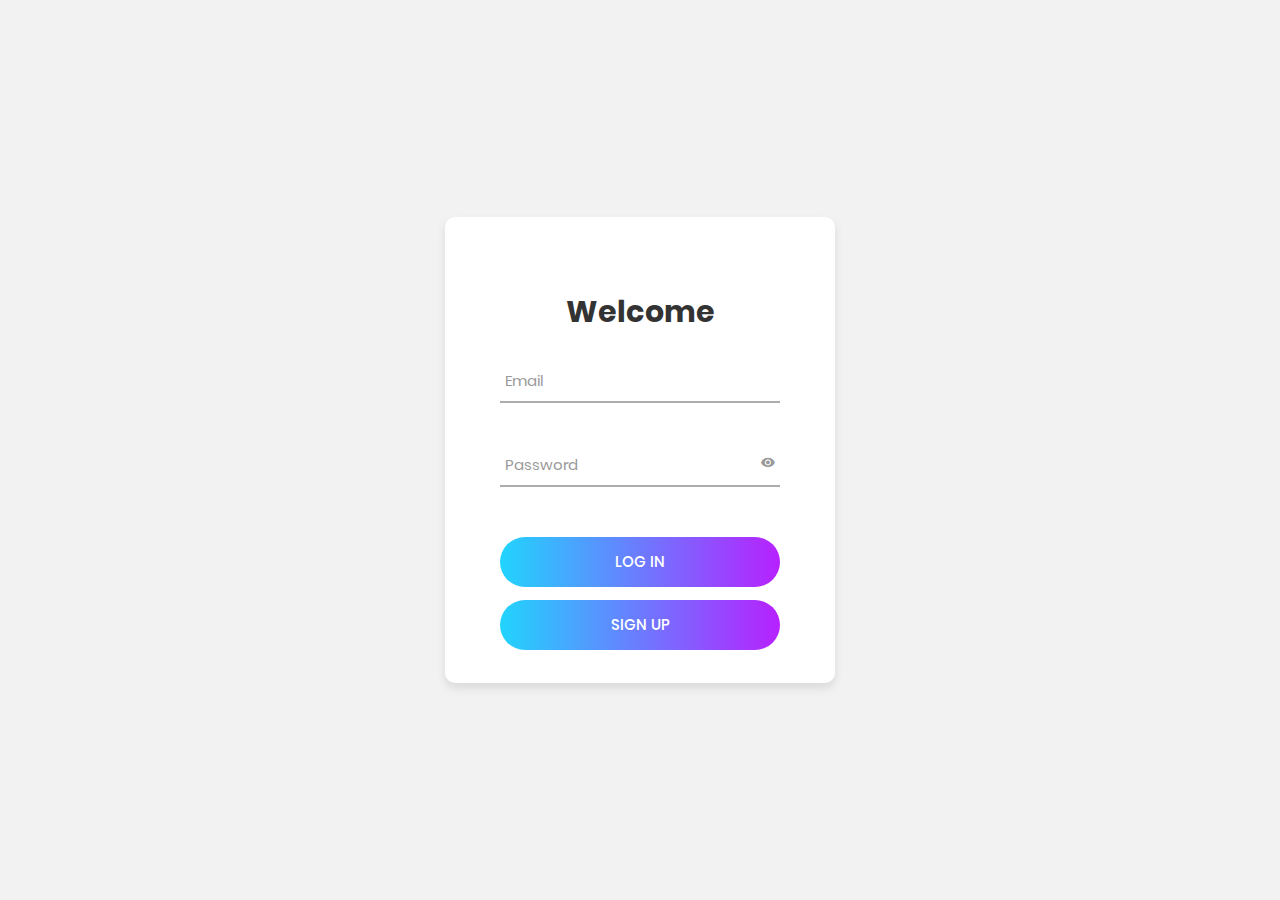
<file: src/index.html>
<!DOCTYPE html>
<html lang="en">
<head>
	<title>LogIn</title>
	<meta charset="UTF-8">
	<meta name="viewport" content="width=device-width, initial-scale=1">	
	<link rel="icon" type="image/png" href="images/icons/favicon.ico"/>
	<link rel="stylesheet" type="text/css" href="vendor/bootstrap/css/bootstrap.min.css">
	<link rel="stylesheet" type="text/css" href="fonts/font-awesome-4.7.0/css/font-awesome.min.css">
	<link rel="stylesheet" type="text/css" href="fonts/iconic/css/material-design-iconic-font.min.css">
	<link rel="stylesheet" type="text/css" href="vendor/animate/animate.css">	
	<link rel="stylesheet" type="text/css" href="vendor/css-hamburgers/hamburgers.min.css">
	<link rel="stylesheet" type="text/css" href="vendor/animsition/css/animsition.min.css">
	<link rel="stylesheet" type="text/css" href="vendor/select2/select2.min.css">
	<link rel="stylesheet" type="text/css" href="vendor/daterangepicker/daterangepicker.css">
	<link rel="stylesheet" type="text/css" href="css/util.css">
	<link rel="stylesheet" type="text/css" href="css/main.css">
</head>
<body>
	<div class="limiter">
		<div class="container-login100">
			<div class="wrap-login100">
				<form class="login100-form validate-form">
					<span class="login100-form-title p-b-26">
						Welcome
					</span>
					<div class="wrap-input100 validate-input" data-validate = "Valid email is: a@b.c">
						<input class="input100 email-input" type="text" name="email">
						<span class="focus-input100" data-placeholder="Email"></span>
					</div>
					<div class="wrap-input100 validate-input" data-validate="Enter password">
						<span class="btn-show-pass">
							<i class="zmdi zmdi-eye"></i>
						</span>
						<input class="input100 password-input" type="password" name="pass">
						<span class="focus-input100" data-placeholder="Password"></span>
					</div>
					<div class="container-login100-form-btn">
						<div class="wrap-login100-form-btn">
							<div class="login100-form-bgbtn"></div>
							<button class="login100-form-btn log-in-button">
								Log in
							</button>
						</div>
					</div>
					<div class="container-login100-form-btn">
						<div class="wrap-login100-form-btn">
							<div class="login100-form-bgbtn"></div>
							<button class="login100-form-btn sign-up-button">
								Sign Up
							</button>
						</div>
					</div>
				</form>
			</div>
		</div>
	</div>
	<div id="dropDownSelect1"></div>
	<script src="vendor/jquery/jquery-3.2.1.min.js"></script>
	<script src="vendor/animsition/js/animsition.min.js"></script>
	<script src="vendor/bootstrap/js/popper.js"></script>
	<script src="vendor/bootstrap/js/bootstrap.min.js"></script>
	<script src="vendor/select2/select2.min.js"></script>
	<script src="vendor/daterangepicker/moment.min.js"></script>
	<script src="vendor/daterangepicker/daterangepicker.js"></script>
	<script src="vendor/countdowntime/countdowntime.js"></script>
	<script src="js/main.js"></script>
	<script src="js/logIn.js"></script>
</body>
</html>
</file>
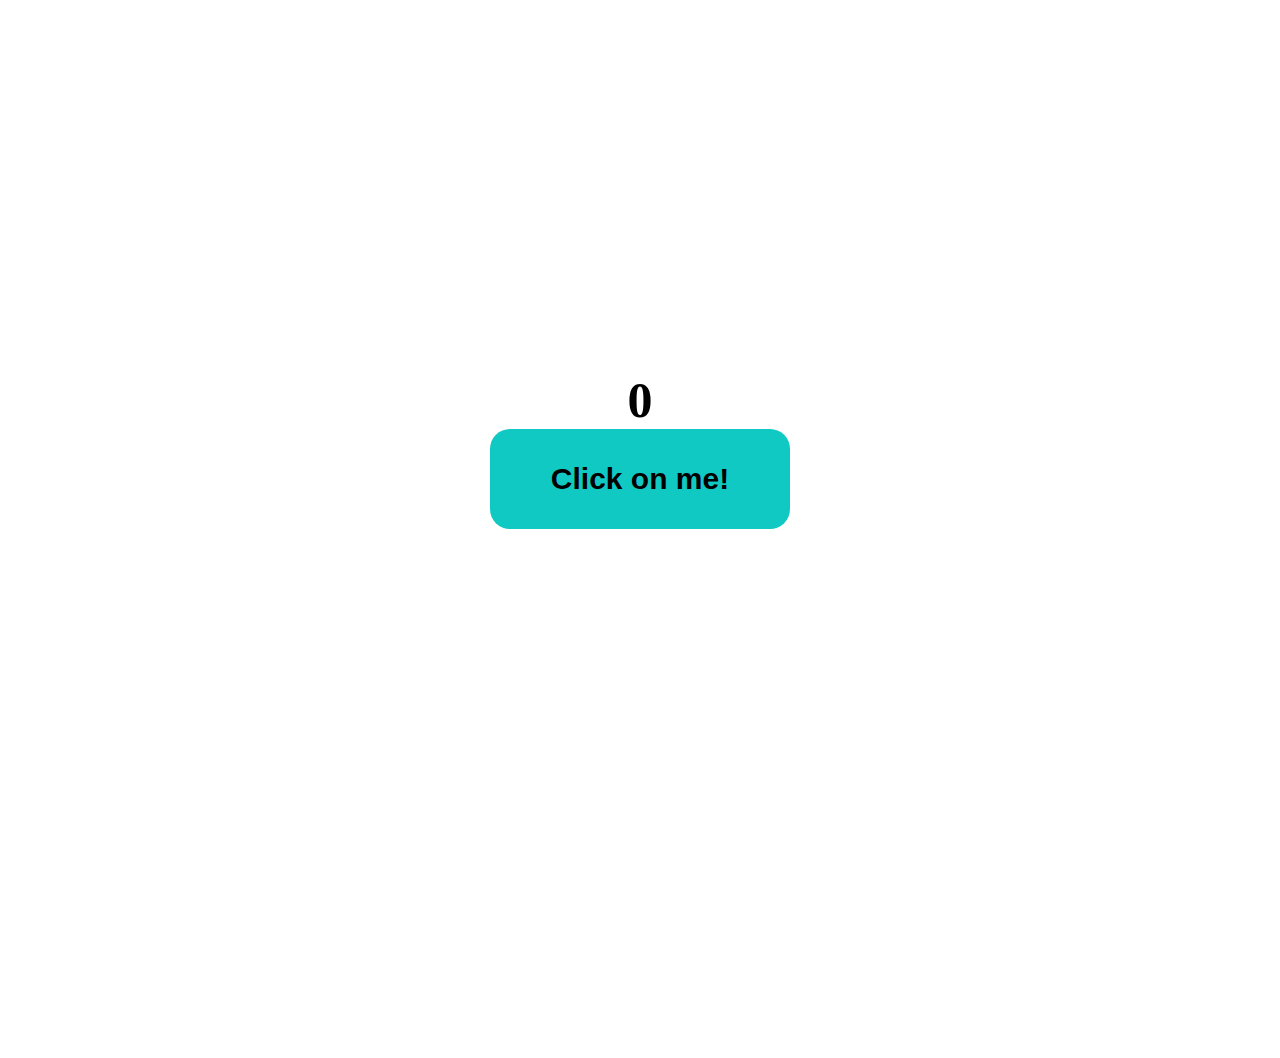
<file: src/clicker.html>
<!DOCTYPE html>
<html lang="en">
<head>
    <title>Clicker</title>
    <meta charset="UTF-8">
    <meta name="viewport" content="width=device-width, initial-scale=1.0">
    <link rel="stylesheet" href="./css/clicker.css">
</head>
<body>
    <div class="clicker">
        <div class="score">0</div>
        <button class="clicker-btn">Click on me!</button>
    </div>
    <script src="./js/clicker.js"></script>
</body>
</html>
</file>
<file: src/vendor/daterangepicker/daterangepicker.css>
.daterangepicker {
  position: absolute;
  color: inherit;
  background-color: #fff;
  border-radius: 4px;
  width: 278px;
  padding: 4px;
  margin-top: 1px;
  top: 100px;
  left: 20px;
  /* Calendars */ }
  .daterangepicker:before, .daterangepicker:after {
    position: absolute;
    display: inline-block;
    border-bottom-color: rgba(0, 0, 0, 0.2);
    content: ''; }
  .daterangepicker:before {
    top: -7px;
    border-right: 7px solid transparent;
    border-left: 7px solid transparent;
    border-bottom: 7px solid #ccc; }
  .daterangepicker:after {
    top: -6px;
    border-right: 6px solid transparent;
    border-bottom: 6px solid #fff;
    border-left: 6px solid transparent; }
  .daterangepicker.opensleft:before {
    right: 9px; }
  .daterangepicker.opensleft:after {
    right: 10px; }
  .daterangepicker.openscenter:before {
    left: 0;
    right: 0;
    width: 0;
    margin-left: auto;
    margin-right: auto; }
  .daterangepicker.openscenter:after {
    left: 0;
    right: 0;
    width: 0;
    margin-left: auto;
    margin-right: auto; }
  .daterangepicker.opensright:before {
    left: 9px; }
  .daterangepicker.opensright:after {
    left: 10px; }
  .daterangepicker.dropup {
    margin-top: -5px; }
    .daterangepicker.dropup:before {
      top: initial;
      bottom: -7px;
      border-bottom: initial;
      border-top: 7px solid #ccc; }
    .daterangepicker.dropup:after {
      top: initial;
      bottom: -6px;
      border-bottom: initial;
      border-top: 6px solid #fff; }
  .daterangepicker.dropdown-menu {
    max-width: none;
    z-index: 3001; }
  .daterangepicker.single .ranges, .daterangepicker.single .calendar {
    float: none; }
  .daterangepicker.show-calendar .calendar {
    display: block; }
  .daterangepicker .calendar {
    display: none;
    max-width: 270px;
    margin: 4px; }
    .daterangepicker .calendar.single .calendar-table {
      border: none; }
    .daterangepicker .calendar th, .daterangepicker .calendar td {
      white-space: nowrap;
      text-align: center;
      min-width: 32px; }
  .daterangepicker .calendar-table {
    border: 1px solid #fff;
    padding: 4px;
    border-radius: 4px;
    background-color: #fff; }
  .daterangepicker table {
    width: 100%;
    margin: 0; }
  .daterangepicker td, .daterangepicker th {
    text-align: center;
    width: 20px;
    height: 20px;
    border-radius: 4px;
    border: 1px solid transparent;
    white-space: nowrap;
    cursor: pointer; }
    .daterangepicker td.available:hover, .daterangepicker th.available:hover {
      background-color: #eee;
      border-color: transparent;
      color: inherit; }
    .daterangepicker td.week, .daterangepicker th.week {
      font-size: 80%;
      color: #ccc; }
  .daterangepicker td.off, .daterangepicker td.off.in-range, .daterangepicker td.off.start-date, .daterangepicker td.off.end-date {
    background-color: #fff;
    border-color: transparent;
    color: #999; }
  .daterangepicker td.in-range {
    background-color: #ebf4f8;
    border-color: transparent;
    color: #000;
    border-radius: 0; }
  .daterangepicker td.start-date {
    border-radius: 4px 0 0 4px; }
  .daterangepicker td.end-date {
    border-radius: 0 4px 4px 0; }
  .daterangepicker td.start-date.end-date {
    border-radius: 4px; }
  .daterangepicker td.active, .daterangepicker td.active:hover {
    background-color: #357ebd;
    border-color: transparent;
    color: #fff; }
  .daterangepicker th.month {
    width: auto; }
  .daterangepicker td.disabled, .daterangepicker option.disabled {
    color: #999;
    cursor: not-allowed;
    text-decoration: line-through; }
  .daterangepicker select.monthselect, .daterangepicker select.yearselect {
    font-size: 12px;
    padding: 1px;
    height: auto;
    margin: 0;
    cursor: default; }
  .daterangepicker select.monthselect {
    margin-right: 2%;
    width: 56%; }
  .daterangepicker select.yearselect {
    width: 40%; }
  .daterangepicker select.hourselect, .daterangepicker select.minuteselect, .daterangepicker select.secondselect, .daterangepicker select.ampmselect {
    width: 50px;
    margin-bottom: 0; }
  .daterangepicker .input-mini {
    border: 1px solid #ccc;
    border-radius: 4px;
    color: #555;
    height: 30px;
    line-height: 30px;
    display: block;
    vertical-align: middle;
    margin: 0 0 5px 0;
    padding: 0 6px 0 28px;
    width: 100%; }
    .daterangepicker .input-mini.active {
      border: 1px solid #08c;
      border-radius: 4px; }
  .daterangepicker .daterangepicker_input {
    position: relative; }
    .daterangepicker .daterangepicker_input i {
      position: absolute;
      left: 8px;
      top: 8px; }
  .daterangepicker.rtl .input-mini {
    padding-right: 28px;
    padding-left: 6px; }
  .daterangepicker.rtl .daterangepicker_input i {
    left: auto;
    right: 8px; }
  .daterangepicker .calendar-time {
    text-align: center;
    margin: 5px auto;
    line-height: 30px;
    position: relative;
    padding-left: 28px; }
    .daterangepicker .calendar-time select.disabled {
      color: #ccc;
      cursor: not-allowed; }

.ranges {
  font-size: 11px;
  float: none;
  margin: 4px;
  text-align: left; }
  .ranges ul {
    list-style: none;
    margin: 0 auto;
    padding: 0;
    width: 100%; }
  .ranges li {
    font-size: 13px;
    background-color: #f5f5f5;
    border: 1px solid #f5f5f5;
    border-radius: 4px;
    color: #08c;
    padding: 3px 12px;
    margin-bottom: 8px;
    cursor: pointer; }
    .ranges li:hover {
      background-color: #08c;
      border: 1px solid #08c;
      color: #fff; }
    .ranges li.active {
      background-color: #08c;
      border: 1px solid #08c;
      color: #fff; }

/*  Larger Screen Styling */
@media (min-width: 564px) {
  .daterangepicker {
    width: auto; }
    .daterangepicker .ranges ul {
      width: 160px; }
    .daterangepicker.single .ranges ul {
      width: 100%; }
    .daterangepicker.single .calendar.left {
      clear: none; }
    .daterangepicker.single.ltr .ranges, .daterangepicker.single.ltr .calendar {
      float: left; }
    .daterangepicker.single.rtl .ranges, .daterangepicker.single.rtl .calendar {
      float: right; }
    .daterangepicker.ltr {
      direction: ltr;
      text-align: left; }
      .daterangepicker.ltr .calendar.left {
        clear: left;
        margin-right: 0; }
        .daterangepicker.ltr .calendar.left .calendar-table {
          border-right: none;
          border-top-right-radius: 0;
          border-bottom-right-radius: 0; }
      .daterangepicker.ltr .calendar.right {
        margin-left: 0; }
        .daterangepicker.ltr .calendar.right .calendar-table {
          border-left: none;
          border-top-left-radius: 0;
          border-bottom-left-radius: 0; }
      .daterangepicker.ltr .left .daterangepicker_input {
        padding-right: 12px; }
      .daterangepicker.ltr .calendar.left .calendar-table {
        padding-right: 12px; }
      .daterangepicker.ltr .ranges, .daterangepicker.ltr .calendar {
        float: left; }
    .daterangepicker.rtl {
      direction: rtl;
      text-align: right; }
      .daterangepicker.rtl .calendar.left {
        clear: right;
        margin-left: 0; }
        .daterangepicker.rtl .calendar.left .calendar-table {
          border-left: none;
          border-top-left-radius: 0;
          border-bottom-left-radius: 0; }
      .daterangepicker.rtl .calendar.right {
        margin-right: 0; }
        .daterangepicker.rtl .calendar.right .calendar-table {
          border-right: none;
          border-top-right-radius: 0;
          border-bottom-right-radius: 0; }
      .daterangepicker.rtl .left .daterangepicker_input {
        padding-left: 12px; }
      .daterangepicker.rtl .calendar.left .calendar-table {
        padding-left: 12px; }
      .daterangepicker.rtl .ranges, .daterangepicker.rtl .calendar {
        text-align: right;
        float: right; } }
@media (min-width: 730px) {
  .daterangepicker .ranges {
    width: auto; }
  .daterangepicker.ltr .ranges {
    float: left; }
  .daterangepicker.rtl .ranges {
    float: right; }
  .daterangepicker .calendar.left {
    clear: none !important; } }
</file>
<file: src/css/util.css>
/*[ FONT SIZE ]
///////////////////////////////////////////////////////////
*/
.fs-1 {font-size: 1px;}
.fs-2 {font-size: 2px;}
.fs-3 {font-size: 3px;}
.fs-4 {font-size: 4px;}
.fs-5 {font-size: 5px;}
.fs-6 {font-size: 6px;}
.fs-7 {font-size: 7px;}
.fs-8 {font-size: 8px;}
.fs-9 {font-size: 9px;}
.fs-10 {font-size: 10px;}
.fs-11 {font-size: 11px;}
.fs-12 {font-size: 12px;}
.fs-13 {font-size: 13px;}
.fs-14 {font-size: 14px;}
.fs-15 {font-size: 15px;}
.fs-16 {font-size: 16px;}
.fs-17 {font-size: 17px;}
.fs-18 {font-size: 18px;}
.fs-19 {font-size: 19px;}
.fs-20 {font-size: 20px;}
.fs-21 {font-size: 21px;}
.fs-22 {font-size: 22px;}
.fs-23 {font-size: 23px;}
.fs-24 {font-size: 24px;}
.fs-25 {font-size: 25px;}
.fs-26 {font-size: 26px;}
.fs-27 {font-size: 27px;}
.fs-28 {font-size: 28px;}
.fs-29 {font-size: 29px;}
.fs-30 {font-size: 30px;}
.fs-31 {font-size: 31px;}
.fs-32 {font-size: 32px;}
.fs-33 {font-size: 33px;}
.fs-34 {font-size: 34px;}
.fs-35 {font-size: 35px;}
.fs-36 {font-size: 36px;}
.fs-37 {font-size: 37px;}
.fs-38 {font-size: 38px;}
.fs-39 {font-size: 39px;}
.fs-40 {font-size: 40px;}
.fs-41 {font-size: 41px;}
.fs-42 {font-size: 42px;}
.fs-43 {font-size: 43px;}
.fs-44 {font-size: 44px;}
.fs-45 {font-size: 45px;}
.fs-46 {font-size: 46px;}
.fs-47 {font-size: 47px;}
.fs-48 {font-size: 48px;}
.fs-49 {font-size: 49px;}
.fs-50 {font-size: 50px;}
.fs-51 {font-size: 51px;}
.fs-52 {font-size: 52px;}
.fs-53 {font-size: 53px;}
.fs-54 {font-size: 54px;}
.fs-55 {font-size: 55px;}
.fs-56 {font-size: 56px;}
.fs-57 {font-size: 57px;}
.fs-58 {font-size: 58px;}
.fs-59 {font-size: 59px;}
.fs-60 {font-size: 60px;}
.fs-61 {font-size: 61px;}
.fs-62 {font-size: 62px;}
.fs-63 {font-size: 63px;}
.fs-64 {font-size: 64px;}
.fs-65 {font-size: 65px;}
.fs-66 {font-size: 66px;}
.fs-67 {font-size: 67px;}
.fs-68 {font-size: 68px;}
.fs-69 {font-size: 69px;}
.fs-70 {font-size: 70px;}
.fs-71 {font-size: 71px;}
.fs-72 {font-size: 72px;}
.fs-73 {font-size: 73px;}
.fs-74 {font-size: 74px;}
.fs-75 {font-size: 75px;}
.fs-76 {font-size: 76px;}
.fs-77 {font-size: 77px;}
.fs-78 {font-size: 78px;}
.fs-79 {font-size: 79px;}
.fs-80 {font-size: 80px;}
.fs-81 {font-size: 81px;}
.fs-82 {font-size: 82px;}
.fs-83 {font-size: 83px;}
.fs-84 {font-size: 84px;}
.fs-85 {font-size: 85px;}
.fs-86 {font-size: 86px;}
.fs-87 {font-size: 87px;}
.fs-88 {font-size: 88px;}
.fs-89 {font-size: 89px;}
.fs-90 {font-size: 90px;}
.fs-91 {font-size: 91px;}
.fs-92 {font-size: 92px;}
.fs-93 {font-size: 93px;}
.fs-94 {font-size: 94px;}
.fs-95 {font-size: 95px;}
.fs-96 {font-size: 96px;}
.fs-97 {font-size: 97px;}
.fs-98 {font-size: 98px;}
.fs-99 {font-size: 99px;}
.fs-100 {font-size: 100px;}
.fs-101 {font-size: 101px;}
.fs-102 {font-size: 102px;}
.fs-103 {font-size: 103px;}
.fs-104 {font-size: 104px;}
.fs-105 {font-size: 105px;}
.fs-106 {font-size: 106px;}
.fs-107 {font-size: 107px;}
.fs-108 {font-size: 108px;}
.fs-109 {font-size: 109px;}
.fs-110 {font-size: 110px;}
.fs-111 {font-size: 111px;}
.fs-112 {font-size: 112px;}
.fs-113 {font-size: 113px;}
.fs-114 {font-size: 114px;}
.fs-115 {font-size: 115px;}
.fs-116 {font-size: 116px;}
.fs-117 {font-size: 117px;}
.fs-118 {font-size: 118px;}
.fs-119 {font-size: 119px;}
.fs-120 {font-size: 120px;}
.fs-121 {font-size: 121px;}
.fs-122 {font-size: 122px;}
.fs-123 {font-size: 123px;}
.fs-124 {font-size: 124px;}
.fs-125 {font-size: 125px;}
.fs-126 {font-size: 126px;}
.fs-127 {font-size: 127px;}
.fs-128 {font-size: 128px;}
.fs-129 {font-size: 129px;}
.fs-130 {font-size: 130px;}
.fs-131 {font-size: 131px;}
.fs-132 {font-size: 132px;}
.fs-133 {font-size: 133px;}
.fs-134 {font-size: 134px;}
.fs-135 {font-size: 135px;}
.fs-136 {font-size: 136px;}
.fs-137 {font-size: 137px;}
.fs-138 {font-size: 138px;}
.fs-139 {font-size: 139px;}
.fs-140 {font-size: 140px;}
.fs-141 {font-size: 141px;}
.fs-142 {font-size: 142px;}
.fs-143 {font-size: 143px;}
.fs-144 {font-size: 144px;}
.fs-145 {font-size: 145px;}
.fs-146 {font-size: 146px;}
.fs-147 {font-size: 147px;}
.fs-148 {font-size: 148px;}
.fs-149 {font-size: 149px;}
.fs-150 {font-size: 150px;}
.fs-151 {font-size: 151px;}
.fs-152 {font-size: 152px;}
.fs-153 {font-size: 153px;}
.fs-154 {font-size: 154px;}
.fs-155 {font-size: 155px;}
.fs-156 {font-size: 156px;}
.fs-157 {font-size: 157px;}
.fs-158 {font-size: 158px;}
.fs-159 {font-size: 159px;}
.fs-160 {font-size: 160px;}
.fs-161 {font-size: 161px;}
.fs-162 {font-size: 162px;}
.fs-163 {font-size: 163px;}
.fs-164 {font-size: 164px;}
.fs-165 {font-size: 165px;}
.fs-166 {font-size: 166px;}
.fs-167 {font-size: 167px;}
.fs-168 {font-size: 168px;}
.fs-169 {font-size: 169px;}
.fs-170 {font-size: 170px;}
.fs-171 {font-size: 171px;}
.fs-172 {font-size: 172px;}
.fs-173 {font-size: 173px;}
.fs-174 {font-size: 174px;}
.fs-175 {font-size: 175px;}
.fs-176 {font-size: 176px;}
.fs-177 {font-size: 177px;}
.fs-178 {font-size: 178px;}
.fs-179 {font-size: 179px;}
.fs-180 {font-size: 180px;}
.fs-181 {font-size: 181px;}
.fs-182 {font-size: 182px;}
.fs-183 {font-size: 183px;}
.fs-184 {font-size: 184px;}
.fs-185 {font-size: 185px;}
.fs-186 {font-size: 186px;}
.fs-187 {font-size: 187px;}
.fs-188 {font-size: 188px;}
.fs-189 {font-size: 189px;}
.fs-190 {font-size: 190px;}
.fs-191 {font-size: 191px;}
.fs-192 {font-size: 192px;}
.fs-193 {font-size: 193px;}
.fs-194 {font-size: 194px;}
.fs-195 {font-size: 195px;}
.fs-196 {font-size: 196px;}
.fs-197 {font-size: 197px;}
.fs-198 {font-size: 198px;}
.fs-199 {font-size: 199px;}
.fs-200 {font-size: 200px;}

/*[ PADDING ]
///////////////////////////////////////////////////////////
*/
.p-t-0 {padding-top: 0px;}
.p-t-1 {padding-top: 1px;}
.p-t-2 {padding-top: 2px;}
.p-t-3 {padding-top: 3px;}
.p-t-4 {padding-top: 4px;}
.p-t-5 {padding-top: 5px;}
.p-t-6 {padding-top: 6px;}
.p-t-7 {padding-top: 7px;}
.p-t-8 {padding-top: 8px;}
.p-t-9 {padding-top: 9px;}
.p-t-10 {padding-top: 10px;}
.p-t-11 {padding-top: 11px;}
.p-t-12 {padding-top: 12px;}
.p-t-13 {padding-top: 13px;}
.p-t-14 {padding-top: 14px;}
.p-t-15 {padding-top: 15px;}
.p-t-16 {padding-top: 16px;}
.p-t-17 {padding-top: 17px;}
.p-t-18 {padding-top: 18px;}
.p-t-19 {padding-top: 19px;}
.p-t-20 {padding-top: 20px;}
.p-t-21 {padding-top: 21px;}
.p-t-22 {padding-top: 22px;}
.p-t-23 {padding-top: 23px;}
.p-t-24 {padding-top: 24px;}
.p-t-25 {padding-top: 25px;}
.p-t-26 {padding-top: 26px;}
.p-t-27 {padding-top: 27px;}
.p-t-28 {padding-top: 28px;}
.p-t-29 {padding-top: 29px;}
.p-t-30 {padding-top: 30px;}
.p-t-31 {padding-top: 31px;}
.p-t-32 {padding-top: 32px;}
.p-t-33 {padding-top: 33px;}
.p-t-34 {padding-top: 34px;}
.p-t-35 {padding-top: 35px;}
.p-t-36 {padding-top: 36px;}
.p-t-37 {padding-top: 37px;}
.p-t-38 {padding-top: 38px;}
.p-t-39 {padding-top: 39px;}
.p-t-40 {padding-top: 40px;}
.p-t-41 {padding-top: 41px;}
.p-t-42 {padding-top: 42px;}
.p-t-43 {padding-top: 43px;}
.p-t-44 {padding-top: 44px;}
.p-t-45 {padding-top: 45px;}
.p-t-46 {padding-top: 46px;}
.p-t-47 {padding-top: 47px;}
.p-t-48 {padding-top: 48px;}
.p-t-49 {padding-top: 49px;}
.p-t-50 {padding-top: 50px;}
.p-t-51 {padding-top: 51px;}
.p-t-52 {padding-top: 52px;}
.p-t-53 {padding-top: 53px;}
.p-t-54 {padding-top: 54px;}
.p-t-55 {padding-top: 55px;}
.p-t-56 {padding-top: 56px;}
.p-t-57 {padding-top: 57px;}
.p-t-58 {padding-top: 58px;}
.p-t-59 {padding-top: 59px;}
.p-t-60 {padding-top: 60px;}
.p-t-61 {padding-top: 61px;}
.p-t-62 {padding-top: 62px;}
.p-t-63 {padding-top: 63px;}
.p-t-64 {padding-top: 64px;}
.p-t-65 {padding-top: 65px;}
.p-t-66 {padding-top: 66px;}
.p-t-67 {padding-top: 67px;}
.p-t-68 {padding-top: 68px;}
.p-t-69 {padding-top: 69px;}
.p-t-70 {padding-top: 70px;}
.p-t-71 {padding-top: 71px;}
.p-t-72 {padding-top: 72px;}
.p-t-73 {padding-top: 73px;}
.p-t-74 {padding-top: 74px;}
.p-t-75 {padding-top: 75px;}
.p-t-76 {padding-top: 76px;}
.p-t-77 {padding-top: 77px;}
.p-t-78 {padding-top: 78px;}
.p-t-79 {padding-top: 79px;}
.p-t-80 {padding-top: 80px;}
.p-t-81 {padding-top: 81px;}
.p-t-82 {padding-top: 82px;}
.p-t-83 {padding-top: 83px;}
.p-t-84 {padding-top: 84px;}
.p-t-85 {padding-top: 85px;}
.p-t-86 {padding-top: 86px;}
.p-t-87 {padding-top: 87px;}
.p-t-88 {padding-top: 88px;}
.p-t-89 {padding-top: 89px;}
.p-t-90 {padding-top: 90px;}
.p-t-91 {padding-top: 91px;}
.p-t-92 {padding-top: 92px;}
.p-t-93 {padding-top: 93px;}
.p-t-94 {padding-top: 94px;}
.p-t-95 {padding-top: 95px;}
.p-t-96 {padding-top: 96px;}
.p-t-97 {padding-top: 97px;}
.p-t-98 {padding-top: 98px;}
.p-t-99 {padding-top: 99px;}
.p-t-100 {padding-top: 100px;}
.p-t-101 {padding-top: 101px;}
.p-t-102 {padding-top: 102px;}
.p-t-103 {padding-top: 103px;}
.p-t-104 {padding-top: 104px;}
.p-t-105 {padding-top: 105px;}
.p-t-106 {padding-top: 106px;}
.p-t-107 {padding-top: 107px;}
.p-t-108 {padding-top: 108px;}
.p-t-109 {padding-top: 109px;}
.p-t-110 {padding-top: 110px;}
.p-t-111 {padding-top: 111px;}
.p-t-112 {padding-top: 112px;}
.p-t-113 {padding-top: 113px;}
.p-t-114 {padding-top: 114px;}
.p-t-115 {padding-top: 115px;}
.p-t-116 {padding-top: 116px;}
.p-t-117 {padding-top: 117px;}
.p-t-118 {padding-top: 118px;}
.p-t-119 {padding-top: 119px;}
.p-t-120 {padding-top: 120px;}
.p-t-121 {padding-top: 121px;}
.p-t-122 {padding-top: 122px;}
.p-t-123 {padding-top: 123px;}
.p-t-124 {padding-top: 124px;}
.p-t-125 {padding-top: 125px;}
.p-t-126 {padding-top: 126px;}
.p-t-127 {padding-top: 127px;}
.p-t-128 {padding-top: 128px;}
.p-t-129 {padding-top: 129px;}
.p-t-130 {padding-top: 130px;}
.p-t-131 {padding-top: 131px;}
.p-t-132 {padding-top: 132px;}
.p-t-133 {padding-top: 133px;}
.p-t-134 {padding-top: 134px;}
.p-t-135 {padding-top: 135px;}
.p-t-136 {padding-top: 136px;}
.p-t-137 {padding-top: 137px;}
.p-t-138 {padding-top: 138px;}
.p-t-139 {padding-top: 139px;}
.p-t-140 {padding-top: 140px;}
.p-t-141 {padding-top: 141px;}
.p-t-142 {padding-top: 142px;}
.p-t-143 {padding-top: 143px;}
.p-t-144 {padding-top: 144px;}
.p-t-145 {padding-top: 145px;}
.p-t-146 {padding-top: 146px;}
.p-t-147 {padding-top: 147px;}
.p-t-148 {padding-top: 148px;}
.p-t-149 {padding-top: 149px;}
.p-t-150 {padding-top: 150px;}
.p-t-151 {padding-top: 151px;}
.p-t-152 {padding-top: 152px;}
.p-t-153 {padding-top: 153px;}
.p-t-154 {padding-top: 154px;}
.p-t-155 {padding-top: 155px;}
.p-t-156 {padding-top: 156px;}
.p-t-157 {padding-top: 157px;}
.p-t-158 {padding-top: 158px;}
.p-t-159 {padding-top: 159px;}
.p-t-160 {padding-top: 160px;}
.p-t-161 {padding-top: 161px;}
.p-t-162 {padding-top: 162px;}
.p-t-163 {padding-top: 163px;}
.p-t-164 {padding-top: 164px;}
.p-t-165 {padding-top: 165px;}
.p-t-166 {padding-top: 166px;}
.p-t-167 {padding-top: 167px;}
.p-t-168 {padding-top: 168px;}
.p-t-169 {padding-top: 169px;}
.p-t-170 {padding-top: 170px;}
.p-t-171 {padding-top: 171px;}
.p-t-172 {padding-top: 172px;}
.p-t-173 {padding-top: 173px;}
.p-t-174 {padding-top: 174px;}
.p-t-175 {padding-top: 175px;}
.p-t-176 {padding-top: 176px;}
.p-t-177 {padding-top: 177px;}
.p-t-178 {padding-top: 178px;}
.p-t-179 {padding-top: 179px;}
.p-t-180 {padding-top: 180px;}
.p-t-181 {padding-top: 181px;}
.p-t-182 {padding-top: 182px;}
.p-t-183 {padding-top: 183px;}
.p-t-184 {padding-top: 184px;}
.p-t-185 {padding-top: 185px;}
.p-t-186 {padding-top: 186px;}
.p-t-187 {padding-top: 187px;}
.p-t-188 {padding-top: 188px;}
.p-t-189 {padding-top: 189px;}
.p-t-190 {padding-top: 190px;}
.p-t-191 {padding-top: 191px;}
.p-t-192 {padding-top: 192px;}
.p-t-193 {padding-top: 193px;}
.p-t-194 {padding-top: 194px;}
.p-t-195 {padding-top: 195px;}
.p-t-196 {padding-top: 196px;}
.p-t-197 {padding-top: 197px;}
.p-t-198 {padding-top: 198px;}
.p-t-199 {padding-top: 199px;}
.p-t-200 {padding-top: 200px;}
.p-t-201 {padding-top: 201px;}
.p-t-202 {padding-top: 202px;}
.p-t-203 {padding-top: 203px;}
.p-t-204 {padding-top: 204px;}
.p-t-205 {padding-top: 205px;}
.p-t-206 {padding-top: 206px;}
.p-t-207 {padding-top: 207px;}
.p-t-208 {padding-top: 208px;}
.p-t-209 {padding-top: 209px;}
.p-t-210 {padding-top: 210px;}
.p-t-211 {padding-top: 211px;}
.p-t-212 {padding-top: 212px;}
.p-t-213 {padding-top: 213px;}
.p-t-214 {padding-top: 214px;}
.p-t-215 {padding-top: 215px;}
.p-t-216 {padding-top: 216px;}
.p-t-217 {padding-top: 217px;}
.p-t-218 {padding-top: 218px;}
.p-t-219 {padding-top: 219px;}
.p-t-220 {padding-top: 220px;}
.p-t-221 {padding-top: 221px;}
.p-t-222 {padding-top: 222px;}
.p-t-223 {padding-top: 223px;}
.p-t-224 {padding-top: 224px;}
.p-t-225 {padding-top: 225px;}
.p-t-226 {padding-top: 226px;}
.p-t-227 {padding-top: 227px;}
.p-t-228 {padding-top: 228px;}
.p-t-229 {padding-top: 229px;}
.p-t-230 {padding-top: 230px;}
.p-t-231 {padding-top: 231px;}
.p-t-232 {padding-top: 232px;}
.p-t-233 {padding-top: 233px;}
.p-t-234 {padding-top: 234px;}
.p-t-235 {padding-top: 235px;}
.p-t-236 {padding-top: 236px;}
.p-t-237 {padding-top: 237px;}
.p-t-238 {padding-top: 238px;}
.p-t-239 {padding-top: 239px;}
.p-t-240 {padding-top: 240px;}
.p-t-241 {padding-top: 241px;}
.p-t-242 {padding-top: 242px;}
.p-t-243 {padding-top: 243px;}
.p-t-244 {padding-top: 244px;}
.p-t-245 {padding-top: 245px;}
.p-t-246 {padding-top: 246px;}
.p-t-247 {padding-top: 247px;}
.p-t-248 {padding-top: 248px;}
.p-t-249 {padding-top: 249px;}
.p-t-250 {padding-top: 250px;}
.p-b-0 {padding-bottom: 0px;}
.p-b-1 {padding-bottom: 1px;}
.p-b-2 {padding-bottom: 2px;}
.p-b-3 {padding-bottom: 3px;}
.p-b-4 {padding-bottom: 4px;}
.p-b-5 {padding-bottom: 5px;}
.p-b-6 {padding-bottom: 6px;}
.p-b-7 {padding-bottom: 7px;}
.p-b-8 {padding-bottom: 8px;}
.p-b-9 {padding-bottom: 9px;}
.p-b-10 {padding-bottom: 10px;}
.p-b-11 {padding-bottom: 11px;}
.p-b-12 {padding-bottom: 12px;}
.p-b-13 {padding-bottom: 13px;}
.p-b-14 {padding-bottom: 14px;}
.p-b-15 {padding-bottom: 15px;}
.p-b-16 {padding-bottom: 16px;}
.p-b-17 {padding-bottom: 17px;}
.p-b-18 {padding-bottom: 18px;}
.p-b-19 {padding-bottom: 19px;}
.p-b-20 {padding-bottom: 20px;}
.p-b-21 {padding-bottom: 21px;}
.p-b-22 {padding-bottom: 22px;}
.p-b-23 {padding-bottom: 23px;}
.p-b-24 {padding-bottom: 24px;}
.p-b-25 {padding-bottom: 25px;}
.p-b-26 {padding-bottom: 26px;}
.p-b-27 {padding-bottom: 27px;}
.p-b-28 {padding-bottom: 28px;}
.p-b-29 {padding-bottom: 29px;}
.p-b-30 {padding-bottom: 30px;}
.p-b-31 {padding-bottom: 31px;}
.p-b-32 {padding-bottom: 32px;}
.p-b-33 {padding-bottom: 33px;}
.p-b-34 {padding-bottom: 34px;}
.p-b-35 {padding-bottom: 35px;}
.p-b-36 {padding-bottom: 36px;}
.p-b-37 {padding-bottom: 37px;}
.p-b-38 {padding-bottom: 38px;}
.p-b-39 {padding-bottom: 39px;}
.p-b-40 {padding-bottom: 40px;}
.p-b-41 {padding-bottom: 41px;}
.p-b-42 {padding-bottom: 42px;}
.p-b-43 {padding-bottom: 43px;}
.p-b-44 {padding-bottom: 44px;}
.p-b-45 {padding-bottom: 45px;}
.p-b-46 {padding-bottom: 46px;}
.p-b-47 {padding-bottom: 47px;}
.p-b-48 {padding-bottom: 48px;}
.p-b-49 {padding-bottom: 49px;}
.p-b-50 {padding-bottom: 50px;}
.p-b-51 {padding-bottom: 51px;}
.p-b-52 {padding-bottom: 52px;}
.p-b-53 {padding-bottom: 53px;}
.p-b-54 {padding-bottom: 54px;}
.p-b-55 {padding-bottom: 55px;}
.p-b-56 {padding-bottom: 56px;}
.p-b-57 {padding-bottom: 57px;}
.p-b-58 {padding-bottom: 58px;}
.p-b-59 {padding-bottom: 59px;}
.p-b-60 {padding-bottom: 60px;}
.p-b-61 {padding-bottom: 61px;}
.p-b-62 {padding-bottom: 62px;}
.p-b-63 {padding-bottom: 63px;}
.p-b-64 {padding-bottom: 64px;}
.p-b-65 {padding-bottom: 65px;}
.p-b-66 {padding-bottom: 66px;}
.p-b-67 {padding-bottom: 67px;}
.p-b-68 {padding-bottom: 68px;}
.p-b-69 {padding-bottom: 69px;}
.p-b-70 {padding-bottom: 70px;}
.p-b-71 {padding-bottom: 71px;}
.p-b-72 {padding-bottom: 72px;}
.p-b-73 {padding-bottom: 73px;}
.p-b-74 {padding-bottom: 74px;}
.p-b-75 {padding-bottom: 75px;}
.p-b-76 {padding-bottom: 76px;}
.p-b-77 {padding-bottom: 77px;}
.p-b-78 {padding-bottom: 78px;}
.p-b-79 {padding-bottom: 79px;}
.p-b-80 {padding-bottom: 80px;}
.p-b-81 {padding-bottom: 81px;}
.p-b-82 {padding-bottom: 82px;}
.p-b-83 {padding-bottom: 83px;}
.p-b-84 {padding-bottom: 84px;}
.p-b-85 {padding-bottom: 85px;}
.p-b-86 {padding-bottom: 86px;}
.p-b-87 {padding-bottom: 87px;}
.p-b-88 {padding-bottom: 88px;}
.p-b-89 {padding-bottom: 89px;}
.p-b-90 {padding-bottom: 90px;}
.p-b-91 {padding-bottom: 91px;}
.p-b-92 {padding-bottom: 92px;}
.p-b-93 {padding-bottom: 93px;}
.p-b-94 {padding-bottom: 94px;}
.p-b-95 {padding-bottom: 95px;}
.p-b-96 {padding-bottom: 96px;}
.p-b-97 {padding-bottom: 97px;}
.p-b-98 {padding-bottom: 98px;}
.p-b-99 {padding-bottom: 99px;}
.p-b-100 {padding-bottom: 100px;}
.p-b-101 {padding-bottom: 101px;}
.p-b-102 {padding-bottom: 102px;}
.p-b-103 {padding-bottom: 103px;}
.p-b-104 {padding-bottom: 104px;}
.p-b-105 {padding-bottom: 105px;}
.p-b-106 {padding-bottom: 106px;}
.p-b-107 {padding-bottom: 107px;}
.p-b-108 {padding-bottom: 108px;}
.p-b-109 {padding-bottom: 109px;}
.p-b-110 {padding-bottom: 110px;}
.p-b-111 {padding-bottom: 111px;}
.p-b-112 {padding-bottom: 112px;}
.p-b-113 {padding-bottom: 113px;}
.p-b-114 {padding-bottom: 114px;}
.p-b-115 {padding-bottom: 115px;}
.p-b-116 {padding-bottom: 116px;}
.p-b-117 {padding-bottom: 117px;}
.p-b-118 {padding-bottom: 118px;}
.p-b-119 {padding-bottom: 119px;}
.p-b-120 {padding-bottom: 120px;}
.p-b-121 {padding-bottom: 121px;}
.p-b-122 {padding-bottom: 122px;}
.p-b-123 {padding-bottom: 123px;}
.p-b-124 {padding-bottom: 124px;}
.p-b-125 {padding-bottom: 125px;}
.p-b-126 {padding-bottom: 126px;}
.p-b-127 {padding-bottom: 127px;}
.p-b-128 {padding-bottom: 128px;}
.p-b-129 {padding-bottom: 129px;}
.p-b-130 {padding-bottom: 130px;}
.p-b-131 {padding-bottom: 131px;}
.p-b-132 {padding-bottom: 132px;}
.p-b-133 {padding-bottom: 133px;}
.p-b-134 {padding-bottom: 134px;}
.p-b-135 {padding-bottom: 135px;}
.p-b-136 {padding-bottom: 136px;}
.p-b-137 {padding-bottom: 137px;}
.p-b-138 {padding-bottom: 138px;}
.p-b-139 {padding-bottom: 139px;}
.p-b-140 {padding-bottom: 140px;}
.p-b-141 {padding-bottom: 141px;}
.p-b-142 {padding-bottom: 142px;}
.p-b-143 {padding-bottom: 143px;}
.p-b-144 {padding-bottom: 144px;}
.p-b-145 {padding-bottom: 145px;}
.p-b-146 {padding-bottom: 146px;}
.p-b-147 {padding-bottom: 147px;}
.p-b-148 {padding-bottom: 148px;}
.p-b-149 {padding-bottom: 149px;}
.p-b-150 {padding-bottom: 150px;}
.p-b-151 {padding-bottom: 151px;}
.p-b-152 {padding-bottom: 152px;}
.p-b-153 {padding-bottom: 153px;}
.p-b-154 {padding-bottom: 154px;}
.p-b-155 {padding-bottom: 155px;}
.p-b-156 {padding-bottom: 156px;}
.p-b-157 {padding-bottom: 157px;}
.p-b-158 {padding-bottom: 158px;}
.p-b-159 {padding-bottom: 159px;}
.p-b-160 {padding-bottom: 160px;}
.p-b-161 {padding-bottom: 161px;}
.p-b-162 {padding-bottom: 162px;}
.p-b-163 {padding-bottom: 163px;}
.p-b-164 {padding-bottom: 164px;}
.p-b-165 {padding-bottom: 165px;}
.p-b-166 {padding-bottom: 166px;}
.p-b-167 {padding-bottom: 167px;}
.p-b-168 {padding-bottom: 168px;}
.p-b-169 {padding-bottom: 169px;}
.p-b-170 {padding-bottom: 170px;}
.p-b-171 {padding-bottom: 171px;}
.p-b-172 {padding-bottom: 172px;}
.p-b-173 {padding-bottom: 173px;}
.p-b-174 {padding-bottom: 174px;}
.p-b-175 {padding-bottom: 175px;}
.p-b-176 {padding-bottom: 176px;}
.p-b-177 {padding-bottom: 177px;}
.p-b-178 {padding-bottom: 178px;}
.p-b-179 {padding-bottom: 179px;}
.p-b-180 {padding-bottom: 180px;}
.p-b-181 {padding-bottom: 181px;}
.p-b-182 {padding-bottom: 182px;}
.p-b-183 {padding-bottom: 183px;}
.p-b-184 {padding-bottom: 184px;}
.p-b-185 {padding-bottom: 185px;}
.p-b-186 {padding-bottom: 186px;}
.p-b-187 {padding-bottom: 187px;}
.p-b-188 {padding-bottom: 188px;}
.p-b-189 {padding-bottom: 189px;}
.p-b-190 {padding-bottom: 190px;}
.p-b-191 {padding-bottom: 191px;}
.p-b-192 {padding-bottom: 192px;}
.p-b-193 {padding-bottom: 193px;}
.p-b-194 {padding-bottom: 194px;}
.p-b-195 {padding-bottom: 195px;}
.p-b-196 {padding-bottom: 196px;}
.p-b-197 {padding-bottom: 197px;}
.p-b-198 {padding-bottom: 198px;}
.p-b-199 {padding-bottom: 199px;}
.p-b-200 {padding-bottom: 200px;}
.p-b-201 {padding-bottom: 201px;}
.p-b-202 {padding-bottom: 202px;}
.p-b-203 {padding-bottom: 203px;}
.p-b-204 {padding-bottom: 204px;}
.p-b-205 {padding-bottom: 205px;}
.p-b-206 {padding-bottom: 206px;}
.p-b-207 {padding-bottom: 207px;}
.p-b-208 {padding-bottom: 208px;}
.p-b-209 {padding-bottom: 209px;}
.p-b-210 {padding-bottom: 210px;}
.p-b-211 {padding-bottom: 211px;}
.p-b-212 {padding-bottom: 212px;}
.p-b-213 {padding-bottom: 213px;}
.p-b-214 {padding-bottom: 214px;}
.p-b-215 {padding-bottom: 215px;}
.p-b-216 {padding-bottom: 216px;}
.p-b-217 {padding-bottom: 217px;}
.p-b-218 {padding-bottom: 218px;}
.p-b-219 {padding-bottom: 219px;}
.p-b-220 {padding-bottom: 220px;}
.p-b-221 {padding-bottom: 221px;}
.p-b-222 {padding-bottom: 222px;}
.p-b-223 {padding-bottom: 223px;}
.p-b-224 {padding-bottom: 224px;}
.p-b-225 {padding-bottom: 225px;}
.p-b-226 {padding-bottom: 226px;}
.p-b-227 {padding-bottom: 227px;}
.p-b-228 {padding-bottom: 228px;}
.p-b-229 {padding-bottom: 229px;}
.p-b-230 {padding-bottom: 230px;}
.p-b-231 {padding-bottom: 231px;}
.p-b-232 {padding-bottom: 232px;}
.p-b-233 {padding-bottom: 233px;}
.p-b-234 {padding-bottom: 234px;}
.p-b-235 {padding-bottom: 235px;}
.p-b-236 {padding-bottom: 236px;}
.p-b-237 {padding-bottom: 237px;}
.p-b-238 {padding-bottom: 238px;}
.p-b-239 {padding-bottom: 239px;}
.p-b-240 {padding-bottom: 240px;}
.p-b-241 {padding-bottom: 241px;}
.p-b-242 {padding-bottom: 242px;}
.p-b-243 {padding-bottom: 243px;}
.p-b-244 {padding-bottom: 244px;}
.p-b-245 {padding-bottom: 245px;}
.p-b-246 {padding-bottom: 246px;}
.p-b-247 {padding-bottom: 247px;}
.p-b-248 {padding-bottom: 248px;}
.p-b-249 {padding-bottom: 249px;}
.p-b-250 {padding-bottom: 250px;}
.p-l-0 {padding-left: 0px;}
.p-l-1 {padding-left: 1px;}
.p-l-2 {padding-left: 2px;}
.p-l-3 {padding-left: 3px;}
.p-l-4 {padding-left: 4px;}
.p-l-5 {padding-left: 5px;}
.p-l-6 {padding-left: 6px;}
.p-l-7 {padding-left: 7px;}
.p-l-8 {padding-left: 8px;}
.p-l-9 {padding-left: 9px;}
.p-l-10 {padding-left: 10px;}
.p-l-11 {padding-left: 11px;}
.p-l-12 {padding-left: 12px;}
.p-l-13 {padding-left: 13px;}
.p-l-14 {padding-left: 14px;}
.p-l-15 {padding-left: 15px;}
.p-l-16 {padding-left: 16px;}
.p-l-17 {padding-left: 17px;}
.p-l-18 {padding-left: 18px;}
.p-l-19 {padding-left: 19px;}
.p-l-20 {padding-left: 20px;}
.p-l-21 {padding-left: 21px;}
.p-l-22 {padding-left: 22px;}
.p-l-23 {padding-left: 23px;}
.p-l-24 {padding-left: 24px;}
.p-l-25 {padding-left: 25px;}
.p-l-26 {padding-left: 26px;}
.p-l-27 {padding-left: 27px;}
.p-l-28 {padding-left: 28px;}
.p-l-29 {padding-left: 29px;}
.p-l-30 {padding-left: 30px;}
.p-l-31 {padding-left: 31px;}
.p-l-32 {padding-left: 32px;}
.p-l-33 {padding-left: 33px;}
.p-l-34 {padding-left: 34px;}
.p-l-35 {padding-left: 35px;}
.p-l-36 {padding-left: 36px;}
.p-l-37 {padding-left: 37px;}
.p-l-38 {padding-left: 38px;}
.p-l-39 {padding-left: 39px;}
.p-l-40 {padding-left: 40px;}
.p-l-41 {padding-left: 41px;}
.p-l-42 {padding-left: 42px;}
.p-l-43 {padding-left: 43px;}
.p-l-44 {padding-left: 44px;}
.p-l-45 {padding-left: 45px;}
.p-l-46 {padding-left: 46px;}
.p-l-47 {padding-left: 47px;}
.p-l-48 {padding-left: 48px;}
.p-l-49 {padding-left: 49px;}
.p-l-50 {padding-left: 50px;}
.p-l-51 {padding-left: 51px;}
.p-l-52 {padding-left: 52px;}
.p-l-53 {padding-left: 53px;}
.p-l-54 {padding-left: 54px;}
.p-l-55 {padding-left: 55px;}
.p-l-56 {padding-left: 56px;}
.p-l-57 {padding-left: 57px;}
.p-l-58 {padding-left: 58px;}
.p-l-59 {padding-left: 59px;}
.p-l-60 {padding-left: 60px;}
.p-l-61 {padding-left: 61px;}
.p-l-62 {padding-left: 62px;}
.p-l-63 {padding-left: 63px;}
.p-l-64 {padding-left: 64px;}
.p-l-65 {padding-left: 65px;}
.p-l-66 {padding-left: 66px;}
.p-l-67 {padding-left: 67px;}
.p-l-68 {padding-left: 68px;}
.p-l-69 {padding-left: 69px;}
.p-l-70 {padding-left: 70px;}
.p-l-71 {padding-left: 71px;}
.p-l-72 {padding-left: 72px;}
.p-l-73 {padding-left: 73px;}
.p-l-74 {padding-left: 74px;}
.p-l-75 {padding-left: 75px;}
.p-l-76 {padding-left: 76px;}
.p-l-77 {padding-left: 77px;}
.p-l-78 {padding-left: 78px;}
.p-l-79 {padding-left: 79px;}
.p-l-80 {padding-left: 80px;}
.p-l-81 {padding-left: 81px;}
.p-l-82 {padding-left: 82px;}
.p-l-83 {padding-left: 83px;}
.p-l-84 {padding-left: 84px;}
.p-l-85 {padding-left: 85px;}
.p-l-86 {padding-left: 86px;}
.p-l-87 {padding-left: 87px;}
.p-l-88 {padding-left: 88px;}
.p-l-89 {padding-left: 89px;}
.p-l-90 {padding-left: 90px;}
.p-l-91 {padding-left: 91px;}
.p-l-92 {padding-left: 92px;}
.p-l-93 {padding-left: 93px;}
.p-l-94 {padding-left: 94px;}
.p-l-95 {padding-left: 95px;}
.p-l-96 {padding-left: 96px;}
.p-l-97 {padding-left: 97px;}
.p-l-98 {padding-left: 98px;}
.p-l-99 {padding-left: 99px;}
.p-l-100 {padding-left: 100px;}
.p-l-101 {padding-left: 101px;}
.p-l-102 {padding-left: 102px;}
.p-l-103 {padding-left: 103px;}
.p-l-104 {padding-left: 104px;}
.p-l-105 {padding-left: 105px;}
.p-l-106 {padding-left: 106px;}
.p-l-107 {padding-left: 107px;}
.p-l-108 {padding-left: 108px;}
.p-l-109 {padding-left: 109px;}
.p-l-110 {padding-left: 110px;}
.p-l-111 {padding-left: 111px;}
.p-l-112 {padding-left: 112px;}
.p-l-113 {padding-left: 113px;}
.p-l-114 {padding-left: 114px;}
.p-l-115 {padding-left: 115px;}
.p-l-116 {padding-left: 116px;}
.p-l-117 {padding-left: 117px;}
.p-l-118 {padding-left: 118px;}
.p-l-119 {padding-left: 119px;}
.p-l-120 {padding-left: 120px;}
.p-l-121 {padding-left: 121px;}
.p-l-122 {padding-left: 122px;}
.p-l-123 {padding-left: 123px;}
.p-l-124 {padding-left: 124px;}
.p-l-125 {padding-left: 125px;}
.p-l-126 {padding-left: 126px;}
.p-l-127 {padding-left: 127px;}
.p-l-128 {padding-left: 128px;}
.p-l-129 {padding-left: 129px;}
.p-l-130 {padding-left: 130px;}
.p-l-131 {padding-left: 131px;}
.p-l-132 {padding-left: 132px;}
.p-l-133 {padding-left: 133px;}
.p-l-134 {padding-left: 134px;}
.p-l-135 {padding-left: 135px;}
.p-l-136 {padding-left: 136px;}
.p-l-137 {padding-left: 137px;}
.p-l-138 {padding-left: 138px;}
.p-l-139 {padding-left: 139px;}
.p-l-140 {padding-left: 140px;}
.p-l-141 {padding-left: 141px;}
.p-l-142 {padding-left: 142px;}
.p-l-143 {padding-left: 143px;}
.p-l-144 {padding-left: 144px;}
.p-l-145 {padding-left: 145px;}
.p-l-146 {padding-left: 146px;}
.p-l-147 {padding-left: 147px;}
.p-l-148 {padding-left: 148px;}
.p-l-149 {padding-left: 149px;}
.p-l-150 {padding-left: 150px;}
.p-l-151 {padding-left: 151px;}
.p-l-152 {padding-left: 152px;}
.p-l-153 {padding-left: 153px;}
.p-l-154 {padding-left: 154px;}
.p-l-155 {padding-left: 155px;}
.p-l-156 {padding-left: 156px;}
.p-l-157 {padding-left: 157px;}
.p-l-158 {padding-left: 158px;}
.p-l-159 {padding-left: 159px;}
.p-l-160 {padding-left: 160px;}
.p-l-161 {padding-left: 161px;}
.p-l-162 {padding-left: 162px;}
.p-l-163 {padding-left: 163px;}
.p-l-164 {padding-left: 164px;}
.p-l-165 {padding-left: 165px;}
.p-l-166 {padding-left: 166px;}
.p-l-167 {padding-left: 167px;}
.p-l-168 {padding-left: 168px;}
.p-l-169 {padding-left: 169px;}
.p-l-170 {padding-left: 170px;}
.p-l-171 {padding-left: 171px;}
.p-l-172 {padding-left: 172px;}
.p-l-173 {padding-left: 173px;}
.p-l-174 {padding-left: 174px;}
.p-l-175 {padding-left: 175px;}
.p-l-176 {padding-left: 176px;}
.p-l-177 {padding-left: 177px;}
.p-l-178 {padding-left: 178px;}
.p-l-179 {padding-left: 179px;}
.p-l-180 {padding-left: 180px;}
.p-l-181 {padding-left: 181px;}
.p-l-182 {padding-left: 182px;}
.p-l-183 {padding-left: 183px;}
.p-l-184 {padding-left: 184px;}
.p-l-185 {padding-left: 185px;}
.p-l-186 {padding-left: 186px;}
.p-l-187 {padding-left: 187px;}
.p-l-188 {padding-left: 188px;}
.p-l-189 {padding-left: 189px;}
.p-l-190 {padding-left: 190px;}
.p-l-191 {padding-left: 191px;}
.p-l-192 {padding-left: 192px;}
.p-l-193 {padding-left: 193px;}
.p-l-194 {padding-left: 194px;}
.p-l-195 {padding-left: 195px;}
.p-l-196 {padding-left: 196px;}
.p-l-197 {padding-left: 197px;}
.p-l-198 {padding-left: 198px;}
.p-l-199 {padding-left: 199px;}
.p-l-200 {padding-left: 200px;}
.p-l-201 {padding-left: 201px;}
.p-l-202 {padding-left: 202px;}
.p-l-203 {padding-left: 203px;}
.p-l-204 {padding-left: 204px;}
.p-l-205 {padding-left: 205px;}
.p-l-206 {padding-left: 206px;}
.p-l-207 {padding-left: 207px;}
.p-l-208 {padding-left: 208px;}
.p-l-209 {padding-left: 209px;}
.p-l-210 {padding-left: 210px;}
.p-l-211 {padding-left: 211px;}
.p-l-212 {padding-left: 212px;}
.p-l-213 {padding-left: 213px;}
.p-l-214 {padding-left: 214px;}
.p-l-215 {padding-left: 215px;}
.p-l-216 {padding-left: 216px;}
.p-l-217 {padding-left: 217px;}
.p-l-218 {padding-left: 218px;}
.p-l-219 {padding-left: 219px;}
.p-l-220 {padding-left: 220px;}
.p-l-221 {padding-left: 221px;}
.p-l-222 {padding-left: 222px;}
.p-l-223 {padding-left: 223px;}
.p-l-224 {padding-left: 224px;}
.p-l-225 {padding-left: 225px;}
.p-l-226 {padding-left: 226px;}
.p-l-227 {padding-left: 227px;}
.p-l-228 {padding-left: 228px;}
.p-l-229 {padding-left: 229px;}
.p-l-230 {padding-left: 230px;}
.p-l-231 {padding-left: 231px;}
.p-l-232 {padding-left: 232px;}
.p-l-233 {padding-left: 233px;}
.p-l-234 {padding-left: 234px;}
.p-l-235 {padding-left: 235px;}
.p-l-236 {padding-left: 236px;}
.p-l-237 {padding-left: 237px;}
.p-l-238 {padding-left: 238px;}
.p-l-239 {padding-left: 239px;}
.p-l-240 {padding-left: 240px;}
.p-l-241 {padding-left: 241px;}
.p-l-242 {padding-left: 242px;}
.p-l-243 {padding-left: 243px;}
.p-l-244 {padding-left: 244px;}
.p-l-245 {padding-left: 245px;}
.p-l-246 {padding-left: 246px;}
.p-l-247 {padding-left: 247px;}
.p-l-248 {padding-left: 248px;}
.p-l-249 {padding-left: 249px;}
.p-l-250 {padding-left: 250px;}
.p-r-0 {padding-right: 0px;}
.p-r-1 {padding-right: 1px;}
.p-r-2 {padding-right: 2px;}
.p-r-3 {padding-right: 3px;}
.p-r-4 {padding-right: 4px;}
.p-r-5 {padding-right: 5px;}
.p-r-6 {padding-right: 6px;}
.p-r-7 {padding-right: 7px;}
.p-r-8 {padding-right: 8px;}
.p-r-9 {padding-right: 9px;}
.p-r-10 {padding-right: 10px;}
.p-r-11 {padding-right: 11px;}
.p-r-12 {padding-right: 12px;}
.p-r-13 {padding-right: 13px;}
.p-r-14 {padding-right: 14px;}
.p-r-15 {padding-right: 15px;}
.p-r-16 {padding-right: 16px;}
.p-r-17 {padding-right: 17px;}
.p-r-18 {padding-right: 18px;}
.p-r-19 {padding-right: 19px;}
.p-r-20 {padding-right: 20px;}
.p-r-21 {padding-right: 21px;}
.p-r-22 {padding-right: 22px;}
.p-r-23 {padding-right: 23px;}
.p-r-24 {padding-right: 24px;}
.p-r-25 {padding-right: 25px;}
.p-r-26 {padding-right: 26px;}
.p-r-27 {padding-right: 27px;}
.p-r-28 {padding-right: 28px;}
.p-r-29 {padding-right: 29px;}
.p-r-30 {padding-right: 30px;}
.p-r-31 {padding-right: 31px;}
.p-r-32 {padding-right: 32px;}
.p-r-33 {padding-right: 33px;}
.p-r-34 {padding-right: 34px;}
.p-r-35 {padding-right: 35px;}
.p-r-36 {padding-right: 36px;}
.p-r-37 {padding-right: 37px;}
.p-r-38 {padding-right: 38px;}
.p-r-39 {padding-right: 39px;}
.p-r-40 {padding-right: 40px;}
.p-r-41 {padding-right: 41px;}
.p-r-42 {padding-right: 42px;}
.p-r-43 {padding-right: 43px;}
.p-r-44 {padding-right: 44px;}
.p-r-45 {padding-right: 45px;}
.p-r-46 {padding-right: 46px;}
.p-r-47 {padding-right: 47px;}
.p-r-48 {padding-right: 48px;}
.p-r-49 {padding-right: 49px;}
.p-r-50 {padding-right: 50px;}
.p-r-51 {padding-right: 51px;}
.p-r-52 {padding-right: 52px;}
.p-r-53 {padding-right: 53px;}
.p-r-54 {padding-right: 54px;}
.p-r-55 {padding-right: 55px;}
.p-r-56 {padding-right: 56px;}
.p-r-57 {padding-right: 57px;}
.p-r-58 {padding-right: 58px;}
.p-r-59 {padding-right: 59px;}
.p-r-60 {padding-right: 60px;}
.p-r-61 {padding-right: 61px;}
.p-r-62 {padding-right: 62px;}
.p-r-63 {padding-right: 63px;}
.p-r-64 {padding-right: 64px;}
.p-r-65 {padding-right: 65px;}
.p-r-66 {padding-right: 66px;}
.p-r-67 {padding-right: 67px;}
.p-r-68 {padding-right: 68px;}
.p-r-69 {padding-right: 69px;}
.p-r-70 {padding-right: 70px;}
.p-r-71 {padding-right: 71px;}
.p-r-72 {padding-right: 72px;}
.p-r-73 {padding-right: 73px;}
.p-r-74 {padding-right: 74px;}
.p-r-75 {padding-right: 75px;}
.p-r-76 {padding-right: 76px;}
.p-r-77 {padding-right: 77px;}
.p-r-78 {padding-right: 78px;}
.p-r-79 {padding-right: 79px;}
.p-r-80 {padding-right: 80px;}
.p-r-81 {padding-right: 81px;}
.p-r-82 {padding-right: 82px;}
.p-r-83 {padding-right: 83px;}
.p-r-84 {padding-right: 84px;}
.p-r-85 {padding-right: 85px;}
.p-r-86 {padding-right: 86px;}
.p-r-87 {padding-right: 87px;}
.p-r-88 {padding-right: 88px;}
.p-r-89 {padding-right: 89px;}
.p-r-90 {padding-right: 90px;}
.p-r-91 {padding-right: 91px;}
.p-r-92 {padding-right: 92px;}
.p-r-93 {padding-right: 93px;}
.p-r-94 {padding-right: 94px;}
.p-r-95 {padding-right: 95px;}
.p-r-96 {padding-right: 96px;}
.p-r-97 {padding-right: 97px;}
.p-r-98 {padding-right: 98px;}
.p-r-99 {padding-right: 99px;}
.p-r-100 {padding-right: 100px;}
.p-r-101 {padding-right: 101px;}
.p-r-102 {padding-right: 102px;}
.p-r-103 {padding-right: 103px;}
.p-r-104 {padding-right: 104px;}
.p-r-105 {padding-right: 105px;}
.p-r-106 {padding-right: 106px;}
.p-r-107 {padding-right: 107px;}
.p-r-108 {padding-right: 108px;}
.p-r-109 {padding-right: 109px;}
.p-r-110 {padding-right: 110px;}
.p-r-111 {padding-right: 111px;}
.p-r-112 {padding-right: 112px;}
.p-r-113 {padding-right: 113px;}
.p-r-114 {padding-right: 114px;}
.p-r-115 {padding-right: 115px;}
.p-r-116 {padding-right: 116px;}
.p-r-117 {padding-right: 117px;}
.p-r-118 {padding-right: 118px;}
.p-r-119 {padding-right: 119px;}
.p-r-120 {padding-right: 120px;}
.p-r-121 {padding-right: 121px;}
.p-r-122 {padding-right: 122px;}
.p-r-123 {padding-right: 123px;}
.p-r-124 {padding-right: 124px;}
.p-r-125 {padding-right: 125px;}
.p-r-126 {padding-right: 126px;}
.p-r-127 {padding-right: 127px;}
.p-r-128 {padding-right: 128px;}
.p-r-129 {padding-right: 129px;}
.p-r-130 {padding-right: 130px;}
.p-r-131 {padding-right: 131px;}
.p-r-132 {padding-right: 132px;}
.p-r-133 {padding-right: 133px;}
.p-r-134 {padding-right: 134px;}
.p-r-135 {padding-right: 135px;}
.p-r-136 {padding-right: 136px;}
.p-r-137 {padding-right: 137px;}
.p-r-138 {padding-right: 138px;}
.p-r-139 {padding-right: 139px;}
.p-r-140 {padding-right: 140px;}
.p-r-141 {padding-right: 141px;}
.p-r-142 {padding-right: 142px;}
.p-r-143 {padding-right: 143px;}
.p-r-144 {padding-right: 144px;}
.p-r-145 {padding-right: 145px;}
.p-r-146 {padding-right: 146px;}
.p-r-147 {padding-right: 147px;}
.p-r-148 {padding-right: 148px;}
.p-r-149 {padding-right: 149px;}
.p-r-150 {padding-right: 150px;}
.p-r-151 {padding-right: 151px;}
.p-r-152 {padding-right: 152px;}
.p-r-153 {padding-right: 153px;}
.p-r-154 {padding-right: 154px;}
.p-r-155 {padding-right: 155px;}
.p-r-156 {padding-right: 156px;}
.p-r-157 {padding-right: 157px;}
.p-r-158 {padding-right: 158px;}
.p-r-159 {padding-right: 159px;}
.p-r-160 {padding-right: 160px;}
.p-r-161 {padding-right: 161px;}
.p-r-162 {padding-right: 162px;}
.p-r-163 {padding-right: 163px;}
.p-r-164 {padding-right: 164px;}
.p-r-165 {padding-right: 165px;}
.p-r-166 {padding-right: 166px;}
.p-r-167 {padding-right: 167px;}
.p-r-168 {padding-right: 168px;}
.p-r-169 {padding-right: 169px;}
.p-r-170 {padding-right: 170px;}
.p-r-171 {padding-right: 171px;}
.p-r-172 {padding-right: 172px;}
.p-r-173 {padding-right: 173px;}
.p-r-174 {padding-right: 174px;}
.p-r-175 {padding-right: 175px;}
.p-r-176 {padding-right: 176px;}
.p-r-177 {padding-right: 177px;}
.p-r-178 {padding-right: 178px;}
.p-r-179 {padding-right: 179px;}
.p-r-180 {padding-right: 180px;}
.p-r-181 {padding-right: 181px;}
.p-r-182 {padding-right: 182px;}
.p-r-183 {padding-right: 183px;}
.p-r-184 {padding-right: 184px;}
.p-r-185 {padding-right: 185px;}
.p-r-186 {padding-right: 186px;}
.p-r-187 {padding-right: 187px;}
.p-r-188 {padding-right: 188px;}
.p-r-189 {padding-right: 189px;}
.p-r-190 {padding-right: 190px;}
.p-r-191 {padding-right: 191px;}
.p-r-192 {padding-right: 192px;}
.p-r-193 {padding-right: 193px;}
.p-r-194 {padding-right: 194px;}
.p-r-195 {padding-right: 195px;}
.p-r-196 {padding-right: 196px;}
.p-r-197 {padding-right: 197px;}
.p-r-198 {padding-right: 198px;}
.p-r-199 {padding-right: 199px;}
.p-r-200 {padding-right: 200px;}
.p-r-201 {padding-right: 201px;}
.p-r-202 {padding-right: 202px;}
.p-r-203 {padding-right: 203px;}
.p-r-204 {padding-right: 204px;}
.p-r-205 {padding-right: 205px;}
.p-r-206 {padding-right: 206px;}
.p-r-207 {padding-right: 207px;}
.p-r-208 {padding-right: 208px;}
.p-r-209 {padding-right: 209px;}
.p-r-210 {padding-right: 210px;}
.p-r-211 {padding-right: 211px;}
.p-r-212 {padding-right: 212px;}
.p-r-213 {padding-right: 213px;}
.p-r-214 {padding-right: 214px;}
.p-r-215 {padding-right: 215px;}
.p-r-216 {padding-right: 216px;}
.p-r-217 {padding-right: 217px;}
.p-r-218 {padding-right: 218px;}
.p-r-219 {padding-right: 219px;}
.p-r-220 {padding-right: 220px;}
.p-r-221 {padding-right: 221px;}
.p-r-222 {padding-right: 222px;}
.p-r-223 {padding-right: 223px;}
.p-r-224 {padding-right: 224px;}
.p-r-225 {padding-right: 225px;}
.p-r-226 {padding-right: 226px;}
.p-r-227 {padding-right: 227px;}
.p-r-228 {padding-right: 228px;}
.p-r-229 {padding-right: 229px;}
.p-r-230 {padding-right: 230px;}
.p-r-231 {padding-right: 231px;}
.p-r-232 {padding-right: 232px;}
.p-r-233 {padding-right: 233px;}
.p-r-234 {padding-right: 234px;}
.p-r-235 {padding-right: 235px;}
.p-r-236 {padding-right: 236px;}
.p-r-237 {padding-right: 237px;}
.p-r-238 {padding-right: 238px;}
.p-r-239 {padding-right: 239px;}
.p-r-240 {padding-right: 240px;}
.p-r-241 {padding-right: 241px;}
.p-r-242 {padding-right: 242px;}
.p-r-243 {padding-right: 243px;}
.p-r-244 {padding-right: 244px;}
.p-r-245 {padding-right: 245px;}
.p-r-246 {padding-right: 246px;}
.p-r-247 {padding-right: 247px;}
.p-r-248 {padding-right: 248px;}
.p-r-249 {padding-right: 249px;}
.p-r-250 {padding-right: 250px;}

/*[ MARGIN ]
///////////////////////////////////////////////////////////
*/
.m-t-0 {margin-top: 0px;}
.m-t-1 {margin-top: 1px;}
.m-t-2 {margin-top: 2px;}
.m-t-3 {margin-top: 3px;}
.m-t-4 {margin-top: 4px;}
.m-t-5 {margin-top: 5px;}
.m-t-6 {margin-top: 6px;}
.m-t-7 {margin-top: 7px;}
.m-t-8 {margin-top: 8px;}
.m-t-9 {margin-top: 9px;}
.m-t-10 {margin-top: 10px;}
.m-t-11 {margin-top: 11px;}
.m-t-12 {margin-top: 12px;}
.m-t-13 {margin-top: 13px;}
.m-t-14 {margin-top: 14px;}
.m-t-15 {margin-top: 15px;}
.m-t-16 {margin-top: 16px;}
.m-t-17 {margin-top: 17px;}
.m-t-18 {margin-top: 18px;}
.m-t-19 {margin-top: 19px;}
.m-t-20 {margin-top: 20px;}
.m-t-21 {margin-top: 21px;}
.m-t-22 {margin-top: 22px;}
.m-t-23 {margin-top: 23px;}
.m-t-24 {margin-top: 24px;}
.m-t-25 {margin-top: 25px;}
.m-t-26 {margin-top: 26px;}
.m-t-27 {margin-top: 27px;}
.m-t-28 {margin-top: 28px;}
.m-t-29 {margin-top: 29px;}
.m-t-30 {margin-top: 30px;}
.m-t-31 {margin-top: 31px;}
.m-t-32 {margin-top: 32px;}
.m-t-33 {margin-top: 33px;}
.m-t-34 {margin-top: 34px;}
.m-t-35 {margin-top: 35px;}
.m-t-36 {margin-top: 36px;}
.m-t-37 {margin-top: 37px;}
.m-t-38 {margin-top: 38px;}
.m-t-39 {margin-top: 39px;}
.m-t-40 {margin-top: 40px;}
.m-t-41 {margin-top: 41px;}
.m-t-42 {margin-top: 42px;}
.m-t-43 {margin-top: 43px;}
.m-t-44 {margin-top: 44px;}
.m-t-45 {margin-top: 45px;}
.m-t-46 {margin-top: 46px;}
.m-t-47 {margin-top: 47px;}
.m-t-48 {margin-top: 48px;}
.m-t-49 {margin-top: 49px;}
.m-t-50 {margin-top: 50px;}
.m-t-51 {margin-top: 51px;}
.m-t-52 {margin-top: 52px;}
.m-t-53 {margin-top: 53px;}
.m-t-54 {margin-top: 54px;}
.m-t-55 {margin-top: 55px;}
.m-t-56 {margin-top: 56px;}
.m-t-57 {margin-top: 57px;}
.m-t-58 {margin-top: 58px;}
.m-t-59 {margin-top: 59px;}
.m-t-60 {margin-top: 60px;}
.m-t-61 {margin-top: 61px;}
.m-t-62 {margin-top: 62px;}
.m-t-63 {margin-top: 63px;}
.m-t-64 {margin-top: 64px;}
.m-t-65 {margin-top: 65px;}
.m-t-66 {margin-top: 66px;}
.m-t-67 {margin-top: 67px;}
.m-t-68 {margin-top: 68px;}
.m-t-69 {margin-top: 69px;}
.m-t-70 {margin-top: 70px;}
.m-t-71 {margin-top: 71px;}
.m-t-72 {margin-top: 72px;}
.m-t-73 {margin-top: 73px;}
.m-t-74 {margin-top: 74px;}
.m-t-75 {margin-top: 75px;}
.m-t-76 {margin-top: 76px;}
.m-t-77 {margin-top: 77px;}
.m-t-78 {margin-top: 78px;}
.m-t-79 {margin-top: 79px;}
.m-t-80 {margin-top: 80px;}
.m-t-81 {margin-top: 81px;}
.m-t-82 {margin-top: 82px;}
.m-t-83 {margin-top: 83px;}
.m-t-84 {margin-top: 84px;}
.m-t-85 {margin-top: 85px;}
.m-t-86 {margin-top: 86px;}
.m-t-87 {margin-top: 87px;}
.m-t-88 {margin-top: 88px;}
.m-t-89 {margin-top: 89px;}
.m-t-90 {margin-top: 90px;}
.m-t-91 {margin-top: 91px;}
.m-t-92 {margin-top: 92px;}
.m-t-93 {margin-top: 93px;}
.m-t-94 {margin-top: 94px;}
.m-t-95 {margin-top: 95px;}
.m-t-96 {margin-top: 96px;}
.m-t-97 {margin-top: 97px;}
.m-t-98 {margin-top: 98px;}
.m-t-99 {margin-top: 99px;}
.m-t-100 {margin-top: 100px;}
.m-t-101 {margin-top: 101px;}
.m-t-102 {margin-top: 102px;}
.m-t-103 {margin-top: 103px;}
.m-t-104 {margin-top: 104px;}
.m-t-105 {margin-top: 105px;}
.m-t-106 {margin-top: 106px;}
.m-t-107 {margin-top: 107px;}
.m-t-108 {margin-top: 108px;}
.m-t-109 {margin-top: 109px;}
.m-t-110 {margin-top: 110px;}
.m-t-111 {margin-top: 111px;}
.m-t-112 {margin-top: 112px;}
.m-t-113 {margin-top: 113px;}
.m-t-114 {margin-top: 114px;}
.m-t-115 {margin-top: 115px;}
.m-t-116 {margin-top: 116px;}
.m-t-117 {margin-top: 117px;}
.m-t-118 {margin-top: 118px;}
.m-t-119 {margin-top: 119px;}
.m-t-120 {margin-top: 120px;}
.m-t-121 {margin-top: 121px;}
.m-t-122 {margin-top: 122px;}
.m-t-123 {margin-top: 123px;}
.m-t-124 {margin-top: 124px;}
.m-t-125 {margin-top: 125px;}
.m-t-126 {margin-top: 126px;}
.m-t-127 {margin-top: 127px;}
.m-t-128 {margin-top: 128px;}
.m-t-129 {margin-top: 129px;}
.m-t-130 {margin-top: 130px;}
.m-t-131 {margin-top: 131px;}
.m-t-132 {margin-top: 132px;}
.m-t-133 {margin-top: 133px;}
.m-t-134 {margin-top: 134px;}
.m-t-135 {margin-top: 135px;}
.m-t-136 {margin-top: 136px;}
.m-t-137 {margin-top: 137px;}
.m-t-138 {margin-top: 138px;}
.m-t-139 {margin-top: 139px;}
.m-t-140 {margin-top: 140px;}
.m-t-141 {margin-top: 141px;}
.m-t-142 {margin-top: 142px;}
.m-t-143 {margin-top: 143px;}
.m-t-144 {margin-top: 144px;}
.m-t-145 {margin-top: 145px;}
.m-t-146 {margin-top: 146px;}
.m-t-147 {margin-top: 147px;}
.m-t-148 {margin-top: 148px;}
.m-t-149 {margin-top: 149px;}
.m-t-150 {margin-top: 150px;}
.m-t-151 {margin-top: 151px;}
.m-t-152 {margin-top: 152px;}
.m-t-153 {margin-top: 153px;}
.m-t-154 {margin-top: 154px;}
.m-t-155 {margin-top: 155px;}
.m-t-156 {margin-top: 156px;}
.m-t-157 {margin-top: 157px;}
.m-t-158 {margin-top: 158px;}
.m-t-159 {margin-top: 159px;}
.m-t-160 {margin-top: 160px;}
.m-t-161 {margin-top: 161px;}
.m-t-162 {margin-top: 162px;}
.m-t-163 {margin-top: 163px;}
.m-t-164 {margin-top: 164px;}
.m-t-165 {margin-top: 165px;}
.m-t-166 {margin-top: 166px;}
.m-t-167 {margin-top: 167px;}
.m-t-168 {margin-top: 168px;}
.m-t-169 {margin-top: 169px;}
.m-t-170 {margin-top: 170px;}
.m-t-171 {margin-top: 171px;}
.m-t-172 {margin-top: 172px;}
.m-t-173 {margin-top: 173px;}
.m-t-174 {margin-top: 174px;}
.m-t-175 {margin-top: 175px;}
.m-t-176 {margin-top: 176px;}
.m-t-177 {margin-top: 177px;}
.m-t-178 {margin-top: 178px;}
.m-t-179 {margin-top: 179px;}
.m-t-180 {margin-top: 180px;}
.m-t-181 {margin-top: 181px;}
.m-t-182 {margin-top: 182px;}
.m-t-183 {margin-top: 183px;}
.m-t-184 {margin-top: 184px;}
.m-t-185 {margin-top: 185px;}
.m-t-186 {margin-top: 186px;}
.m-t-187 {margin-top: 187px;}
.m-t-188 {margin-top: 188px;}
.m-t-189 {margin-top: 189px;}
.m-t-190 {margin-top: 190px;}
.m-t-191 {margin-top: 191px;}
.m-t-192 {margin-top: 192px;}
.m-t-193 {margin-top: 193px;}
.m-t-194 {margin-top: 194px;}
.m-t-195 {margin-top: 195px;}
.m-t-196 {margin-top: 196px;}
.m-t-197 {margin-top: 197px;}
.m-t-198 {margin-top: 198px;}
.m-t-199 {margin-top: 199px;}
.m-t-200 {margin-top: 200px;}
.m-t-201 {margin-top: 201px;}
.m-t-202 {margin-top: 202px;}
.m-t-203 {margin-top: 203px;}
.m-t-204 {margin-top: 204px;}
.m-t-205 {margin-top: 205px;}
.m-t-206 {margin-top: 206px;}
.m-t-207 {margin-top: 207px;}
.m-t-208 {margin-top: 208px;}
.m-t-209 {margin-top: 209px;}
.m-t-210 {margin-top: 210px;}
.m-t-211 {margin-top: 211px;}
.m-t-212 {margin-top: 212px;}
.m-t-213 {margin-top: 213px;}
.m-t-214 {margin-top: 214px;}
.m-t-215 {margin-top: 215px;}
.m-t-216 {margin-top: 216px;}
.m-t-217 {margin-top: 217px;}
.m-t-218 {margin-top: 218px;}
.m-t-219 {margin-top: 219px;}
.m-t-220 {margin-top: 220px;}
.m-t-221 {margin-top: 221px;}
.m-t-222 {margin-top: 222px;}
.m-t-223 {margin-top: 223px;}
.m-t-224 {margin-top: 224px;}
.m-t-225 {margin-top: 225px;}
.m-t-226 {margin-top: 226px;}
.m-t-227 {margin-top: 227px;}
.m-t-228 {margin-top: 228px;}
.m-t-229 {margin-top: 229px;}
.m-t-230 {margin-top: 230px;}
.m-t-231 {margin-top: 231px;}
.m-t-232 {margin-top: 232px;}
.m-t-233 {margin-top: 233px;}
.m-t-234 {margin-top: 234px;}
.m-t-235 {margin-top: 235px;}
.m-t-236 {margin-top: 236px;}
.m-t-237 {margin-top: 237px;}
.m-t-238 {margin-top: 238px;}
.m-t-239 {margin-top: 239px;}
.m-t-240 {margin-top: 240px;}
.m-t-241 {margin-top: 241px;}
.m-t-242 {margin-top: 242px;}
.m-t-243 {margin-top: 243px;}
.m-t-244 {margin-top: 244px;}
.m-t-245 {margin-top: 245px;}
.m-t-246 {margin-top: 246px;}
.m-t-247 {margin-top: 247px;}
.m-t-248 {margin-top: 248px;}
.m-t-249 {margin-top: 249px;}
.m-t-250 {margin-top: 250px;}
.m-b-0 {margin-bottom: 0px;}
.m-b-1 {margin-bottom: 1px;}
.m-b-2 {margin-bottom: 2px;}
.m-b-3 {margin-bottom: 3px;}
.m-b-4 {margin-bottom: 4px;}
.m-b-5 {margin-bottom: 5px;}
.m-b-6 {margin-bottom: 6px;}
.m-b-7 {margin-bottom: 7px;}
.m-b-8 {margin-bottom: 8px;}
.m-b-9 {margin-bottom: 9px;}
.m-b-10 {margin-bottom: 10px;}
.m-b-11 {margin-bottom: 11px;}
.m-b-12 {margin-bottom: 12px;}
.m-b-13 {margin-bottom: 13px;}
.m-b-14 {margin-bottom: 14px;}
.m-b-15 {margin-bottom: 15px;}
.m-b-16 {margin-bottom: 16px;}
.m-b-17 {margin-bottom: 17px;}
.m-b-18 {margin-bottom: 18px;}
.m-b-19 {margin-bottom: 19px;}
.m-b-20 {margin-bottom: 20px;}
.m-b-21 {margin-bottom: 21px;}
.m-b-22 {margin-bottom: 22px;}
.m-b-23 {margin-bottom: 23px;}
.m-b-24 {margin-bottom: 24px;}
.m-b-25 {margin-bottom: 25px;}
.m-b-26 {margin-bottom: 26px;}
.m-b-27 {margin-bottom: 27px;}
.m-b-28 {margin-bottom: 28px;}
.m-b-29 {margin-bottom: 29px;}
.m-b-30 {margin-bottom: 30px;}
.m-b-31 {margin-bottom: 31px;}
.m-b-32 {margin-bottom: 32px;}
.m-b-33 {margin-bottom: 33px;}
.m-b-34 {margin-bottom: 34px;}
.m-b-35 {margin-bottom: 35px;}
.m-b-36 {margin-bottom: 36px;}
.m-b-37 {margin-bottom: 37px;}
.m-b-38 {margin-bottom: 38px;}
.m-b-39 {margin-bottom: 39px;}
.m-b-40 {margin-bottom: 40px;}
.m-b-41 {margin-bottom: 41px;}
.m-b-42 {margin-bottom: 42px;}
.m-b-43 {margin-bottom: 43px;}
.m-b-44 {margin-bottom: 44px;}
.m-b-45 {margin-bottom: 45px;}
.m-b-46 {margin-bottom: 46px;}
.m-b-47 {margin-bottom: 47px;}
.m-b-48 {margin-bottom: 48px;}
.m-b-49 {margin-bottom: 49px;}
.m-b-50 {margin-bottom: 50px;}
.m-b-51 {margin-bottom: 51px;}
.m-b-52 {margin-bottom: 52px;}
.m-b-53 {margin-bottom: 53px;}
.m-b-54 {margin-bottom: 54px;}
.m-b-55 {margin-bottom: 55px;}
.m-b-56 {margin-bottom: 56px;}
.m-b-57 {margin-bottom: 57px;}
.m-b-58 {margin-bottom: 58px;}
.m-b-59 {margin-bottom: 59px;}
.m-b-60 {margin-bottom: 60px;}
.m-b-61 {margin-bottom: 61px;}
.m-b-62 {margin-bottom: 62px;}
.m-b-63 {margin-bottom: 63px;}
.m-b-64 {margin-bottom: 64px;}
.m-b-65 {margin-bottom: 65px;}
.m-b-66 {margin-bottom: 66px;}
.m-b-67 {margin-bottom: 67px;}
.m-b-68 {margin-bottom: 68px;}
.m-b-69 {margin-bottom: 69px;}
.m-b-70 {margin-bottom: 70px;}
.m-b-71 {margin-bottom: 71px;}
.m-b-72 {margin-bottom: 72px;}
.m-b-73 {margin-bottom: 73px;}
.m-b-74 {margin-bottom: 74px;}
.m-b-75 {margin-bottom: 75px;}
.m-b-76 {margin-bottom: 76px;}
.m-b-77 {margin-bottom: 77px;}
.m-b-78 {margin-bottom: 78px;}
.m-b-79 {margin-bottom: 79px;}
.m-b-80 {margin-bottom: 80px;}
.m-b-81 {margin-bottom: 81px;}
.m-b-82 {margin-bottom: 82px;}
.m-b-83 {margin-bottom: 83px;}
.m-b-84 {margin-bottom: 84px;}
.m-b-85 {margin-bottom: 85px;}
.m-b-86 {margin-bottom: 86px;}
.m-b-87 {margin-bottom: 87px;}
.m-b-88 {margin-bottom: 88px;}
.m-b-89 {margin-bottom: 89px;}
.m-b-90 {margin-bottom: 90px;}
.m-b-91 {margin-bottom: 91px;}
.m-b-92 {margin-bottom: 92px;}
.m-b-93 {margin-bottom: 93px;}
.m-b-94 {margin-bottom: 94px;}
.m-b-95 {margin-bottom: 95px;}
.m-b-96 {margin-bottom: 96px;}
.m-b-97 {margin-bottom: 97px;}
.m-b-98 {margin-bottom: 98px;}
.m-b-99 {margin-bottom: 99px;}
.m-b-100 {margin-bottom: 100px;}
.m-b-101 {margin-bottom: 101px;}
.m-b-102 {margin-bottom: 102px;}
.m-b-103 {margin-bottom: 103px;}
.m-b-104 {margin-bottom: 104px;}
.m-b-105 {margin-bottom: 105px;}
.m-b-106 {margin-bottom: 106px;}
.m-b-107 {margin-bottom: 107px;}
.m-b-108 {margin-bottom: 108px;}
.m-b-109 {margin-bottom: 109px;}
.m-b-110 {margin-bottom: 110px;}
.m-b-111 {margin-bottom: 111px;}
.m-b-112 {margin-bottom: 112px;}
.m-b-113 {margin-bottom: 113px;}
.m-b-114 {margin-bottom: 114px;}
.m-b-115 {margin-bottom: 115px;}
.m-b-116 {margin-bottom: 116px;}
.m-b-117 {margin-bottom: 117px;}
.m-b-118 {margin-bottom: 118px;}
.m-b-119 {margin-bottom: 119px;}
.m-b-120 {margin-bottom: 120px;}
.m-b-121 {margin-bottom: 121px;}
.m-b-122 {margin-bottom: 122px;}
.m-b-123 {margin-bottom: 123px;}
.m-b-124 {margin-bottom: 124px;}
.m-b-125 {margin-bottom: 125px;}
.m-b-126 {margin-bottom: 126px;}
.m-b-127 {margin-bottom: 127px;}
.m-b-128 {margin-bottom: 128px;}
.m-b-129 {margin-bottom: 129px;}
.m-b-130 {margin-bottom: 130px;}
.m-b-131 {margin-bottom: 131px;}
.m-b-132 {margin-bottom: 132px;}
.m-b-133 {margin-bottom: 133px;}
.m-b-134 {margin-bottom: 134px;}
.m-b-135 {margin-bottom: 135px;}
.m-b-136 {margin-bottom: 136px;}
.m-b-137 {margin-bottom: 137px;}
.m-b-138 {margin-bottom: 138px;}
.m-b-139 {margin-bottom: 139px;}
.m-b-140 {margin-bottom: 140px;}
.m-b-141 {margin-bottom: 141px;}
.m-b-142 {margin-bottom: 142px;}
.m-b-143 {margin-bottom: 143px;}
.m-b-144 {margin-bottom: 144px;}
.m-b-145 {margin-bottom: 145px;}
.m-b-146 {margin-bottom: 146px;}
.m-b-147 {margin-bottom: 147px;}
.m-b-148 {margin-bottom: 148px;}
.m-b-149 {margin-bottom: 149px;}
.m-b-150 {margin-bottom: 150px;}
.m-b-151 {margin-bottom: 151px;}
.m-b-152 {margin-bottom: 152px;}
.m-b-153 {margin-bottom: 153px;}
.m-b-154 {margin-bottom: 154px;}
.m-b-155 {margin-bottom: 155px;}
.m-b-156 {margin-bottom: 156px;}
.m-b-157 {margin-bottom: 157px;}
.m-b-158 {margin-bottom: 158px;}
.m-b-159 {margin-bottom: 159px;}
.m-b-160 {margin-bottom: 160px;}
.m-b-161 {margin-bottom: 161px;}
.m-b-162 {margin-bottom: 162px;}
.m-b-163 {margin-bottom: 163px;}
.m-b-164 {margin-bottom: 164px;}
.m-b-165 {margin-bottom: 165px;}
.m-b-166 {margin-bottom: 166px;}
.m-b-167 {margin-bottom: 167px;}
.m-b-168 {margin-bottom: 168px;}
.m-b-169 {margin-bottom: 169px;}
.m-b-170 {margin-bottom: 170px;}
.m-b-171 {margin-bottom: 171px;}
.m-b-172 {margin-bottom: 172px;}
.m-b-173 {margin-bottom: 173px;}
.m-b-174 {margin-bottom: 174px;}
.m-b-175 {margin-bottom: 175px;}
.m-b-176 {margin-bottom: 176px;}
.m-b-177 {margin-bottom: 177px;}
.m-b-178 {margin-bottom: 178px;}
.m-b-179 {margin-bottom: 179px;}
.m-b-180 {margin-bottom: 180px;}
.m-b-181 {margin-bottom: 181px;}
.m-b-182 {margin-bottom: 182px;}
.m-b-183 {margin-bottom: 183px;}
.m-b-184 {margin-bottom: 184px;}
.m-b-185 {margin-bottom: 185px;}
.m-b-186 {margin-bottom: 186px;}
.m-b-187 {margin-bottom: 187px;}
.m-b-188 {margin-bottom: 188px;}
.m-b-189 {margin-bottom: 189px;}
.m-b-190 {margin-bottom: 190px;}
.m-b-191 {margin-bottom: 191px;}
.m-b-192 {margin-bottom: 192px;}
.m-b-193 {margin-bottom: 193px;}
.m-b-194 {margin-bottom: 194px;}
.m-b-195 {margin-bottom: 195px;}
.m-b-196 {margin-bottom: 196px;}
.m-b-197 {margin-bottom: 197px;}
.m-b-198 {margin-bottom: 198px;}
.m-b-199 {margin-bottom: 199px;}
.m-b-200 {margin-bottom: 200px;}
.m-b-201 {margin-bottom: 201px;}
.m-b-202 {margin-bottom: 202px;}
.m-b-203 {margin-bottom: 203px;}
.m-b-204 {margin-bottom: 204px;}
.m-b-205 {margin-bottom: 205px;}
.m-b-206 {margin-bottom: 206px;}
.m-b-207 {margin-bottom: 207px;}
.m-b-208 {margin-bottom: 208px;}
.m-b-209 {margin-bottom: 209px;}
.m-b-210 {margin-bottom: 210px;}
.m-b-211 {margin-bottom: 211px;}
.m-b-212 {margin-bottom: 212px;}
.m-b-213 {margin-bottom: 213px;}
.m-b-214 {margin-bottom: 214px;}
.m-b-215 {margin-bottom: 215px;}
.m-b-216 {margin-bottom: 216px;}
.m-b-217 {margin-bottom: 217px;}
.m-b-218 {margin-bottom: 218px;}
.m-b-219 {margin-bottom: 219px;}
.m-b-220 {margin-bottom: 220px;}
.m-b-221 {margin-bottom: 221px;}
.m-b-222 {margin-bottom: 222px;}
.m-b-223 {margin-bottom: 223px;}
.m-b-224 {margin-bottom: 224px;}
.m-b-225 {margin-bottom: 225px;}
.m-b-226 {margin-bottom: 226px;}
.m-b-227 {margin-bottom: 227px;}
.m-b-228 {margin-bottom: 228px;}
.m-b-229 {margin-bottom: 229px;}
.m-b-230 {margin-bottom: 230px;}
.m-b-231 {margin-bottom: 231px;}
.m-b-232 {margin-bottom: 232px;}
.m-b-233 {margin-bottom: 233px;}
.m-b-234 {margin-bottom: 234px;}
.m-b-235 {margin-bottom: 235px;}
.m-b-236 {margin-bottom: 236px;}
.m-b-237 {margin-bottom: 237px;}
.m-b-238 {margin-bottom: 238px;}
.m-b-239 {margin-bottom: 239px;}
.m-b-240 {margin-bottom: 240px;}
.m-b-241 {margin-bottom: 241px;}
.m-b-242 {margin-bottom: 242px;}
.m-b-243 {margin-bottom: 243px;}
.m-b-244 {margin-bottom: 244px;}
.m-b-245 {margin-bottom: 245px;}
.m-b-246 {margin-bottom: 246px;}
.m-b-247 {margin-bottom: 247px;}
.m-b-248 {margin-bottom: 248px;}
.m-b-249 {margin-bottom: 249px;}
.m-b-250 {margin-bottom: 250px;}
.m-l-0 {margin-left: 0px;}
.m-l-1 {margin-left: 1px;}
.m-l-2 {margin-left: 2px;}
.m-l-3 {margin-left: 3px;}
.m-l-4 {margin-left: 4px;}
.m-l-5 {margin-left: 5px;}
.m-l-6 {margin-left: 6px;}
.m-l-7 {margin-left: 7px;}
.m-l-8 {margin-left: 8px;}
.m-l-9 {margin-left: 9px;}
.m-l-10 {margin-left: 10px;}
.m-l-11 {margin-left: 11px;}
.m-l-12 {margin-left: 12px;}
.m-l-13 {margin-left: 13px;}
.m-l-14 {margin-left: 14px;}
.m-l-15 {margin-left: 15px;}
.m-l-16 {margin-left: 16px;}
.m-l-17 {margin-left: 17px;}
.m-l-18 {margin-left: 18px;}
.m-l-19 {margin-left: 19px;}
.m-l-20 {margin-left: 20px;}
.m-l-21 {margin-left: 21px;}
.m-l-22 {margin-left: 22px;}
.m-l-23 {margin-left: 23px;}
.m-l-24 {margin-left: 24px;}
.m-l-25 {margin-left: 25px;}
.m-l-26 {margin-left: 26px;}
.m-l-27 {margin-left: 27px;}
.m-l-28 {margin-left: 28px;}
.m-l-29 {margin-left: 29px;}
.m-l-30 {margin-left: 30px;}
.m-l-31 {margin-left: 31px;}
.m-l-32 {margin-left: 32px;}
.m-l-33 {margin-left: 33px;}
.m-l-34 {margin-left: 34px;}
.m-l-35 {margin-left: 35px;}
.m-l-36 {margin-left: 36px;}
.m-l-37 {margin-left: 37px;}
.m-l-38 {margin-left: 38px;}
.m-l-39 {margin-left: 39px;}
.m-l-40 {margin-left: 40px;}
.m-l-41 {margin-left: 41px;}
.m-l-42 {margin-left: 42px;}
.m-l-43 {margin-left: 43px;}
.m-l-44 {margin-left: 44px;}
.m-l-45 {margin-left: 45px;}
.m-l-46 {margin-left: 46px;}
.m-l-47 {margin-left: 47px;}
.m-l-48 {margin-left: 48px;}
.m-l-49 {margin-left: 49px;}
.m-l-50 {margin-left: 50px;}
.m-l-51 {margin-left: 51px;}
.m-l-52 {margin-left: 52px;}
.m-l-53 {margin-left: 53px;}
.m-l-54 {margin-left: 54px;}
.m-l-55 {margin-left: 55px;}
.m-l-56 {margin-left: 56px;}
.m-l-57 {margin-left: 57px;}
.m-l-58 {margin-left: 58px;}
.m-l-59 {margin-left: 59px;}
.m-l-60 {margin-left: 60px;}
.m-l-61 {margin-left: 61px;}
.m-l-62 {margin-left: 62px;}
.m-l-63 {margin-left: 63px;}
.m-l-64 {margin-left: 64px;}
.m-l-65 {margin-left: 65px;}
.m-l-66 {margin-left: 66px;}
.m-l-67 {margin-left: 67px;}
.m-l-68 {margin-left: 68px;}
.m-l-69 {margin-left: 69px;}
.m-l-70 {margin-left: 70px;}
.m-l-71 {margin-left: 71px;}
.m-l-72 {margin-left: 72px;}
.m-l-73 {margin-left: 73px;}
.m-l-74 {margin-left: 74px;}
.m-l-75 {margin-left: 75px;}
.m-l-76 {margin-left: 76px;}
.m-l-77 {margin-left: 77px;}
.m-l-78 {margin-left: 78px;}
.m-l-79 {margin-left: 79px;}
.m-l-80 {margin-left: 80px;}
.m-l-81 {margin-left: 81px;}
.m-l-82 {margin-left: 82px;}
.m-l-83 {margin-left: 83px;}
.m-l-84 {margin-left: 84px;}
.m-l-85 {margin-left: 85px;}
.m-l-86 {margin-left: 86px;}
.m-l-87 {margin-left: 87px;}
.m-l-88 {margin-left: 88px;}
.m-l-89 {margin-left: 89px;}
.m-l-90 {margin-left: 90px;}
.m-l-91 {margin-left: 91px;}
.m-l-92 {margin-left: 92px;}
.m-l-93 {margin-left: 93px;}
.m-l-94 {margin-left: 94px;}
.m-l-95 {margin-left: 95px;}
.m-l-96 {margin-left: 96px;}
.m-l-97 {margin-left: 97px;}
.m-l-98 {margin-left: 98px;}
.m-l-99 {margin-left: 99px;}
.m-l-100 {margin-left: 100px;}
.m-l-101 {margin-left: 101px;}
.m-l-102 {margin-left: 102px;}
.m-l-103 {margin-left: 103px;}
.m-l-104 {margin-left: 104px;}
.m-l-105 {margin-left: 105px;}
.m-l-106 {margin-left: 106px;}
.m-l-107 {margin-left: 107px;}
.m-l-108 {margin-left: 108px;}
.m-l-109 {margin-left: 109px;}
.m-l-110 {margin-left: 110px;}
.m-l-111 {margin-left: 111px;}
.m-l-112 {margin-left: 112px;}
.m-l-113 {margin-left: 113px;}
.m-l-114 {margin-left: 114px;}
.m-l-115 {margin-left: 115px;}
.m-l-116 {margin-left: 116px;}
.m-l-117 {margin-left: 117px;}
.m-l-118 {margin-left: 118px;}
.m-l-119 {margin-left: 119px;}
.m-l-120 {margin-left: 120px;}
.m-l-121 {margin-left: 121px;}
.m-l-122 {margin-left: 122px;}
.m-l-123 {margin-left: 123px;}
.m-l-124 {margin-left: 124px;}
.m-l-125 {margin-left: 125px;}
.m-l-126 {margin-left: 126px;}
.m-l-127 {margin-left: 127px;}
.m-l-128 {margin-left: 128px;}
.m-l-129 {margin-left: 129px;}
.m-l-130 {margin-left: 130px;}
.m-l-131 {margin-left: 131px;}
.m-l-132 {margin-left: 132px;}
.m-l-133 {margin-left: 133px;}
.m-l-134 {margin-left: 134px;}
.m-l-135 {margin-left: 135px;}
.m-l-136 {margin-left: 136px;}
.m-l-137 {margin-left: 137px;}
.m-l-138 {margin-left: 138px;}
.m-l-139 {margin-left: 139px;}
.m-l-140 {margin-left: 140px;}
.m-l-141 {margin-left: 141px;}
.m-l-142 {margin-left: 142px;}
.m-l-143 {margin-left: 143px;}
.m-l-144 {margin-left: 144px;}
.m-l-145 {margin-left: 145px;}
.m-l-146 {margin-left: 146px;}
.m-l-147 {margin-left: 147px;}
.m-l-148 {margin-left: 148px;}
.m-l-149 {margin-left: 149px;}
.m-l-150 {margin-left: 150px;}
.m-l-151 {margin-left: 151px;}
.m-l-152 {margin-left: 152px;}
.m-l-153 {margin-left: 153px;}
.m-l-154 {margin-left: 154px;}
.m-l-155 {margin-left: 155px;}
.m-l-156 {margin-left: 156px;}
.m-l-157 {margin-left: 157px;}
.m-l-158 {margin-left: 158px;}
.m-l-159 {margin-left: 159px;}
.m-l-160 {margin-left: 160px;}
.m-l-161 {margin-left: 161px;}
.m-l-162 {margin-left: 162px;}
.m-l-163 {margin-left: 163px;}
.m-l-164 {margin-left: 164px;}
.m-l-165 {margin-left: 165px;}
.m-l-166 {margin-left: 166px;}
.m-l-167 {margin-left: 167px;}
.m-l-168 {margin-left: 168px;}
.m-l-169 {margin-left: 169px;}
.m-l-170 {margin-left: 170px;}
.m-l-171 {margin-left: 171px;}
.m-l-172 {margin-left: 172px;}
.m-l-173 {margin-left: 173px;}
.m-l-174 {margin-left: 174px;}
.m-l-175 {margin-left: 175px;}
.m-l-176 {margin-left: 176px;}
.m-l-177 {margin-left: 177px;}
.m-l-178 {margin-left: 178px;}
.m-l-179 {margin-left: 179px;}
.m-l-180 {margin-left: 180px;}
.m-l-181 {margin-left: 181px;}
.m-l-182 {margin-left: 182px;}
.m-l-183 {margin-left: 183px;}
.m-l-184 {margin-left: 184px;}
.m-l-185 {margin-left: 185px;}
.m-l-186 {margin-left: 186px;}
.m-l-187 {margin-left: 187px;}
.m-l-188 {margin-left: 188px;}
.m-l-189 {margin-left: 189px;}
.m-l-190 {margin-left: 190px;}
.m-l-191 {margin-left: 191px;}
.m-l-192 {margin-left: 192px;}
.m-l-193 {margin-left: 193px;}
.m-l-194 {margin-left: 194px;}
.m-l-195 {margin-left: 195px;}
.m-l-196 {margin-left: 196px;}
.m-l-197 {margin-left: 197px;}
.m-l-198 {margin-left: 198px;}
.m-l-199 {margin-left: 199px;}
.m-l-200 {margin-left: 200px;}
.m-l-201 {margin-left: 201px;}
.m-l-202 {margin-left: 202px;}
.m-l-203 {margin-left: 203px;}
.m-l-204 {margin-left: 204px;}
.m-l-205 {margin-left: 205px;}
.m-l-206 {margin-left: 206px;}
.m-l-207 {margin-left: 207px;}
.m-l-208 {margin-left: 208px;}
.m-l-209 {margin-left: 209px;}
.m-l-210 {margin-left: 210px;}
.m-l-211 {margin-left: 211px;}
.m-l-212 {margin-left: 212px;}
.m-l-213 {margin-left: 213px;}
.m-l-214 {margin-left: 214px;}
.m-l-215 {margin-left: 215px;}
.m-l-216 {margin-left: 216px;}
.m-l-217 {margin-left: 217px;}
.m-l-218 {margin-left: 218px;}
.m-l-219 {margin-left: 219px;}
.m-l-220 {margin-left: 220px;}
.m-l-221 {margin-left: 221px;}
.m-l-222 {margin-left: 222px;}
.m-l-223 {margin-left: 223px;}
.m-l-224 {margin-left: 224px;}
.m-l-225 {margin-left: 225px;}
.m-l-226 {margin-left: 226px;}
.m-l-227 {margin-left: 227px;}
.m-l-228 {margin-left: 228px;}
.m-l-229 {margin-left: 229px;}
.m-l-230 {margin-left: 230px;}
.m-l-231 {margin-left: 231px;}
.m-l-232 {margin-left: 232px;}
.m-l-233 {margin-left: 233px;}
.m-l-234 {margin-left: 234px;}
.m-l-235 {margin-left: 235px;}
.m-l-236 {margin-left: 236px;}
.m-l-237 {margin-left: 237px;}
.m-l-238 {margin-left: 238px;}
.m-l-239 {margin-left: 239px;}
.m-l-240 {margin-left: 240px;}
.m-l-241 {margin-left: 241px;}
.m-l-242 {margin-left: 242px;}
.m-l-243 {margin-left: 243px;}
.m-l-244 {margin-left: 244px;}
.m-l-245 {margin-left: 245px;}
.m-l-246 {margin-left: 246px;}
.m-l-247 {margin-left: 247px;}
.m-l-248 {margin-left: 248px;}
.m-l-249 {margin-left: 249px;}
.m-l-250 {margin-left: 250px;}
.m-r-0 {margin-right: 0px;}
.m-r-1 {margin-right: 1px;}
.m-r-2 {margin-right: 2px;}
.m-r-3 {margin-right: 3px;}
.m-r-4 {margin-right: 4px;}
.m-r-5 {margin-right: 5px;}
.m-r-6 {margin-right: 6px;}
.m-r-7 {margin-right: 7px;}
.m-r-8 {margin-right: 8px;}
.m-r-9 {margin-right: 9px;}
.m-r-10 {margin-right: 10px;}
.m-r-11 {margin-right: 11px;}
.m-r-12 {margin-right: 12px;}
.m-r-13 {margin-right: 13px;}
.m-r-14 {margin-right: 14px;}
.m-r-15 {margin-right: 15px;}
.m-r-16 {margin-right: 16px;}
.m-r-17 {margin-right: 17px;}
.m-r-18 {margin-right: 18px;}
.m-r-19 {margin-right: 19px;}
.m-r-20 {margin-right: 20px;}
.m-r-21 {margin-right: 21px;}
.m-r-22 {margin-right: 22px;}
.m-r-23 {margin-right: 23px;}
.m-r-24 {margin-right: 24px;}
.m-r-25 {margin-right: 25px;}
.m-r-26 {margin-right: 26px;}
.m-r-27 {margin-right: 27px;}
.m-r-28 {margin-right: 28px;}
.m-r-29 {margin-right: 29px;}
.m-r-30 {margin-right: 30px;}
.m-r-31 {margin-right: 31px;}
.m-r-32 {margin-right: 32px;}
.m-r-33 {margin-right: 33px;}
.m-r-34 {margin-right: 34px;}
.m-r-35 {margin-right: 35px;}
.m-r-36 {margin-right: 36px;}
.m-r-37 {margin-right: 37px;}
.m-r-38 {margin-right: 38px;}
.m-r-39 {margin-right: 39px;}
.m-r-40 {margin-right: 40px;}
.m-r-41 {margin-right: 41px;}
.m-r-42 {margin-right: 42px;}
.m-r-43 {margin-right: 43px;}
.m-r-44 {margin-right: 44px;}
.m-r-45 {margin-right: 45px;}
.m-r-46 {margin-right: 46px;}
.m-r-47 {margin-right: 47px;}
.m-r-48 {margin-right: 48px;}
.m-r-49 {margin-right: 49px;}
.m-r-50 {margin-right: 50px;}
.m-r-51 {margin-right: 51px;}
.m-r-52 {margin-right: 52px;}
.m-r-53 {margin-right: 53px;}
.m-r-54 {margin-right: 54px;}
.m-r-55 {margin-right: 55px;}
.m-r-56 {margin-right: 56px;}
.m-r-57 {margin-right: 57px;}
.m-r-58 {margin-right: 58px;}
.m-r-59 {margin-right: 59px;}
.m-r-60 {margin-right: 60px;}
.m-r-61 {margin-right: 61px;}
.m-r-62 {margin-right: 62px;}
.m-r-63 {margin-right: 63px;}
.m-r-64 {margin-right: 64px;}
.m-r-65 {margin-right: 65px;}
.m-r-66 {margin-right: 66px;}
.m-r-67 {margin-right: 67px;}
.m-r-68 {margin-right: 68px;}
.m-r-69 {margin-right: 69px;}
.m-r-70 {margin-right: 70px;}
.m-r-71 {margin-right: 71px;}
.m-r-72 {margin-right: 72px;}
.m-r-73 {margin-right: 73px;}
.m-r-74 {margin-right: 74px;}
.m-r-75 {margin-right: 75px;}
.m-r-76 {margin-right: 76px;}
.m-r-77 {margin-right: 77px;}
.m-r-78 {margin-right: 78px;}
.m-r-79 {margin-right: 79px;}
.m-r-80 {margin-right: 80px;}
.m-r-81 {margin-right: 81px;}
.m-r-82 {margin-right: 82px;}
.m-r-83 {margin-right: 83px;}
.m-r-84 {margin-right: 84px;}
.m-r-85 {margin-right: 85px;}
.m-r-86 {margin-right: 86px;}
.m-r-87 {margin-right: 87px;}
.m-r-88 {margin-right: 88px;}
.m-r-89 {margin-right: 89px;}
.m-r-90 {margin-right: 90px;}
.m-r-91 {margin-right: 91px;}
.m-r-92 {margin-right: 92px;}
.m-r-93 {margin-right: 93px;}
.m-r-94 {margin-right: 94px;}
.m-r-95 {margin-right: 95px;}
.m-r-96 {margin-right: 96px;}
.m-r-97 {margin-right: 97px;}
.m-r-98 {margin-right: 98px;}
.m-r-99 {margin-right: 99px;}
.m-r-100 {margin-right: 100px;}
.m-r-101 {margin-right: 101px;}
.m-r-102 {margin-right: 102px;}
.m-r-103 {margin-right: 103px;}
.m-r-104 {margin-right: 104px;}
.m-r-105 {margin-right: 105px;}
.m-r-106 {margin-right: 106px;}
.m-r-107 {margin-right: 107px;}
.m-r-108 {margin-right: 108px;}
.m-r-109 {margin-right: 109px;}
.m-r-110 {margin-right: 110px;}
.m-r-111 {margin-right: 111px;}
.m-r-112 {margin-right: 112px;}
.m-r-113 {margin-right: 113px;}
.m-r-114 {margin-right: 114px;}
.m-r-115 {margin-right: 115px;}
.m-r-116 {margin-right: 116px;}
.m-r-117 {margin-right: 117px;}
.m-r-118 {margin-right: 118px;}
.m-r-119 {margin-right: 119px;}
.m-r-120 {margin-right: 120px;}
.m-r-121 {margin-right: 121px;}
.m-r-122 {margin-right: 122px;}
.m-r-123 {margin-right: 123px;}
.m-r-124 {margin-right: 124px;}
.m-r-125 {margin-right: 125px;}
.m-r-126 {margin-right: 126px;}
.m-r-127 {margin-right: 127px;}
.m-r-128 {margin-right: 128px;}
.m-r-129 {margin-right: 129px;}
.m-r-130 {margin-right: 130px;}
.m-r-131 {margin-right: 131px;}
.m-r-132 {margin-right: 132px;}
.m-r-133 {margin-right: 133px;}
.m-r-134 {margin-right: 134px;}
.m-r-135 {margin-right: 135px;}
.m-r-136 {margin-right: 136px;}
.m-r-137 {margin-right: 137px;}
.m-r-138 {margin-right: 138px;}
.m-r-139 {margin-right: 139px;}
.m-r-140 {margin-right: 140px;}
.m-r-141 {margin-right: 141px;}
.m-r-142 {margin-right: 142px;}
.m-r-143 {margin-right: 143px;}
.m-r-144 {margin-right: 144px;}
.m-r-145 {margin-right: 145px;}
.m-r-146 {margin-right: 146px;}
.m-r-147 {margin-right: 147px;}
.m-r-148 {margin-right: 148px;}
.m-r-149 {margin-right: 149px;}
.m-r-150 {margin-right: 150px;}
.m-r-151 {margin-right: 151px;}
.m-r-152 {margin-right: 152px;}
.m-r-153 {margin-right: 153px;}
.m-r-154 {margin-right: 154px;}
.m-r-155 {margin-right: 155px;}
.m-r-156 {margin-right: 156px;}
.m-r-157 {margin-right: 157px;}
.m-r-158 {margin-right: 158px;}
.m-r-159 {margin-right: 159px;}
.m-r-160 {margin-right: 160px;}
.m-r-161 {margin-right: 161px;}
.m-r-162 {margin-right: 162px;}
.m-r-163 {margin-right: 163px;}
.m-r-164 {margin-right: 164px;}
.m-r-165 {margin-right: 165px;}
.m-r-166 {margin-right: 166px;}
.m-r-167 {margin-right: 167px;}
.m-r-168 {margin-right: 168px;}
.m-r-169 {margin-right: 169px;}
.m-r-170 {margin-right: 170px;}
.m-r-171 {margin-right: 171px;}
.m-r-172 {margin-right: 172px;}
.m-r-173 {margin-right: 173px;}
.m-r-174 {margin-right: 174px;}
.m-r-175 {margin-right: 175px;}
.m-r-176 {margin-right: 176px;}
.m-r-177 {margin-right: 177px;}
.m-r-178 {margin-right: 178px;}
.m-r-179 {margin-right: 179px;}
.m-r-180 {margin-right: 180px;}
.m-r-181 {margin-right: 181px;}
.m-r-182 {margin-right: 182px;}
.m-r-183 {margin-right: 183px;}
.m-r-184 {margin-right: 184px;}
.m-r-185 {margin-right: 185px;}
.m-r-186 {margin-right: 186px;}
.m-r-187 {margin-right: 187px;}
.m-r-188 {margin-right: 188px;}
.m-r-189 {margin-right: 189px;}
.m-r-190 {margin-right: 190px;}
.m-r-191 {margin-right: 191px;}
.m-r-192 {margin-right: 192px;}
.m-r-193 {margin-right: 193px;}
.m-r-194 {margin-right: 194px;}
.m-r-195 {margin-right: 195px;}
.m-r-196 {margin-right: 196px;}
.m-r-197 {margin-right: 197px;}
.m-r-198 {margin-right: 198px;}
.m-r-199 {margin-right: 199px;}
.m-r-200 {margin-right: 200px;}
.m-r-201 {margin-right: 201px;}
.m-r-202 {margin-right: 202px;}
.m-r-203 {margin-right: 203px;}
.m-r-204 {margin-right: 204px;}
.m-r-205 {margin-right: 205px;}
.m-r-206 {margin-right: 206px;}
.m-r-207 {margin-right: 207px;}
.m-r-208 {margin-right: 208px;}
.m-r-209 {margin-right: 209px;}
.m-r-210 {margin-right: 210px;}
.m-r-211 {margin-right: 211px;}
.m-r-212 {margin-right: 212px;}
.m-r-213 {margin-right: 213px;}
.m-r-214 {margin-right: 214px;}
.m-r-215 {margin-right: 215px;}
.m-r-216 {margin-right: 216px;}
.m-r-217 {margin-right: 217px;}
.m-r-218 {margin-right: 218px;}
.m-r-219 {margin-right: 219px;}
.m-r-220 {margin-right: 220px;}
.m-r-221 {margin-right: 221px;}
.m-r-222 {margin-right: 222px;}
.m-r-223 {margin-right: 223px;}
.m-r-224 {margin-right: 224px;}
.m-r-225 {margin-right: 225px;}
.m-r-226 {margin-right: 226px;}
.m-r-227 {margin-right: 227px;}
.m-r-228 {margin-right: 228px;}
.m-r-229 {margin-right: 229px;}
.m-r-230 {margin-right: 230px;}
.m-r-231 {margin-right: 231px;}
.m-r-232 {margin-right: 232px;}
.m-r-233 {margin-right: 233px;}
.m-r-234 {margin-right: 234px;}
.m-r-235 {margin-right: 235px;}
.m-r-236 {margin-right: 236px;}
.m-r-237 {margin-right: 237px;}
.m-r-238 {margin-right: 238px;}
.m-r-239 {margin-right: 239px;}
.m-r-240 {margin-right: 240px;}
.m-r-241 {margin-right: 241px;}
.m-r-242 {margin-right: 242px;}
.m-r-243 {margin-right: 243px;}
.m-r-244 {margin-right: 244px;}
.m-r-245 {margin-right: 245px;}
.m-r-246 {margin-right: 246px;}
.m-r-247 {margin-right: 247px;}
.m-r-248 {margin-right: 248px;}
.m-r-249 {margin-right: 249px;}
.m-r-250 {margin-right: 250px;}
.m-l-r-auto {margin-left: auto;	margin-right: auto;}
.m-l-auto {margin-left: auto;}
.m-r-auto {margin-right: auto;}



/*[ TEXT ]
///////////////////////////////////////////////////////////
*/
/* ------------------------------------ */
.text-white {color: white;}
.text-black {color: black;}

.text-hov-white:hover {color: white;}

/* ------------------------------------ */
.text-up {text-transform: uppercase;}

/* ------------------------------------ */
.text-center {text-align: center;}
.text-left {text-align: left;}
.text-right {text-align: right;}
.text-middle {vertical-align: middle;}

/* ------------------------------------ */
.lh-1-0 {line-height: 1.0;}
.lh-1-1 {line-height: 1.1;}
.lh-1-2 {line-height: 1.2;}
.lh-1-3 {line-height: 1.3;}
.lh-1-4 {line-height: 1.4;}
.lh-1-5 {line-height: 1.5;}
.lh-1-6 {line-height: 1.6;}
.lh-1-7 {line-height: 1.7;}
.lh-1-8 {line-height: 1.8;}
.lh-1-9 {line-height: 1.9;}
.lh-2-0 {line-height: 2.0;}
.lh-2-1 {line-height: 2.1;}
.lh-2-2 {line-height: 2.2;}
.lh-2-3 {line-height: 2.3;}
.lh-2-4 {line-height: 2.4;}
.lh-2-5 {line-height: 2.5;}
.lh-2-6 {line-height: 2.6;}
.lh-2-7 {line-height: 2.7;}
.lh-2-8 {line-height: 2.8;}
.lh-2-9 {line-height: 2.9;}





/*[ SHAPE ]
///////////////////////////////////////////////////////////
*/

/*[ Display ]
-----------------------------------------------------------
*/
.dis-none {display: none;}
.dis-block {display: block;}
.dis-inline {display: inline;}
.dis-inline-block {display: inline-block;}
.dis-flex {
	display: -webkit-box;
	display: -webkit-flex;
	display: -moz-box;
	display: -ms-flexbox;
	display: flex;
}

/*[ Position ]
-----------------------------------------------------------
*/
.pos-relative {position: relative;}
.pos-absolute {position: absolute;}
.pos-fixed {position: fixed;}

/*[ float ]
-----------------------------------------------------------
*/
.float-l {float: left;}
.float-r {float: right;}


/*[ Width & Height ]
-----------------------------------------------------------
*/
.sizefull {
	width: 100%;
	height: 100%;
}
.w-full {width: 100%;}
.h-full {height: 100%;}
.max-w-full {max-width: 100%;}
.max-h-full {max-height: 100%;}
.min-w-full {min-width: 100%;}
.min-h-full {min-height: 100%;}

/*[ Top Bottom Left Right ]
-----------------------------------------------------------
*/
.top-0 {top: 0;}
.bottom-0 {bottom: 0;}
.left-0 {left: 0;}
.right-0 {right: 0;}

.top-auto {top: auto;}
.bottom-auto {bottom: auto;}
.left-auto {left: auto;}
.right-auto {right: auto;}


/*[ Opacity ]
-----------------------------------------------------------
*/
.op-0-0 {opacity: 0;}
.op-0-1 {opacity: 0.1;}
.op-0-2 {opacity: 0.2;}
.op-0-3 {opacity: 0.3;}
.op-0-4 {opacity: 0.4;}
.op-0-5 {opacity: 0.5;}
.op-0-6 {opacity: 0.6;}
.op-0-7 {opacity: 0.7;}
.op-0-8 {opacity: 0.8;}
.op-0-9 {opacity: 0.9;}
.op-1-0 {opacity: 1;}

/*[ Background ]
-----------------------------------------------------------
*/
.bgwhite {background-color: white;}
.bgblack {background-color: black;}



/*[ Wrap Picture ]
-----------------------------------------------------------
*/
.wrap-pic-w img {width: 100%;}
.wrap-pic-max-w img {max-width: 100%;}

/* ------------------------------------ */
.wrap-pic-h img {height: 100%;}
.wrap-pic-max-h img {max-height: 100%;}

/* ------------------------------------ */
.wrap-pic-cir {
	border-radius: 50%;
	overflow: hidden;
}
.wrap-pic-cir img {
	width: 100%;
}



/*[ Hover ]
-----------------------------------------------------------
*/
.hov-pointer:hover {cursor: pointer;}

/* ------------------------------------ */
.hov-img-zoom {
	display: block;
	overflow: hidden;
}
.hov-img-zoom img{
	width: 100%;
	-webkit-transition: all 0.6s;
    -o-transition: all 0.6s;
    -moz-transition: all 0.6s;
    transition: all 0.6s;
}
.hov-img-zoom:hover img {
	-webkit-transform: scale(1.1);
  	-moz-transform: scale(1.1);
  	-ms-transform: scale(1.1);
  	-o-transform: scale(1.1);
	transform: scale(1.1);
}



/*[  ]
-----------------------------------------------------------
*/
.bo-cir {border-radius: 50%;}

.of-hidden {overflow: hidden;}

.visible-false {visibility: hidden;}
.visible-true {visibility: visible;}




/*[ Transition ]
-----------------------------------------------------------
*/
.trans-0-1 {
	-webkit-transition: all 0.1s;
    -o-transition: all 0.1s;
    -moz-transition: all 0.1s;
    transition: all 0.1s;
}
.trans-0-2 {
	-webkit-transition: all 0.2s;
    -o-transition: all 0.2s;
    -moz-transition: all 0.2s;
    transition: all 0.2s;
}
.trans-0-3 {
	-webkit-transition: all 0.3s;
    -o-transition: all 0.3s;
    -moz-transition: all 0.3s;
    transition: all 0.3s;
}
.trans-0-4 {
	-webkit-transition: all 0.4s;
    -o-transition: all 0.4s;
    -moz-transition: all 0.4s;
    transition: all 0.4s;
}
.trans-0-5 {
	-webkit-transition: all 0.5s;
    -o-transition: all 0.5s;
    -moz-transition: all 0.5s;
    transition: all 0.5s;
}
.trans-0-6 {
	-webkit-transition: all 0.6s;
    -o-transition: all 0.6s;
    -moz-transition: all 0.6s;
    transition: all 0.6s;
}
.trans-0-9 {
	-webkit-transition: all 0.9s;
    -o-transition: all 0.9s;
    -moz-transition: all 0.9s;
    transition: all 0.9s;
}
.trans-1-0 {
	-webkit-transition: all 1s;
    -o-transition: all 1s;
    -moz-transition: all 1s;
    transition: all 1s;
}



/*[ Layout ]
///////////////////////////////////////////////////////////
*/

/*[ Flex ]
-----------------------------------------------------------
*/
/* ------------------------------------ */
.flex-w {
	display: -webkit-box;
	display: -webkit-flex;
	display: -moz-box;
	display: -ms-flexbox;
	display: flex;
	-webkit-flex-wrap: wrap;
	-moz-flex-wrap: wrap;
	-ms-flex-wrap: wrap;
	-o-flex-wrap: wrap;
	flex-wrap: wrap;
}

/* ------------------------------------ */
.flex-l {
	display: -webkit-box;
	display: -webkit-flex;
	display: -moz-box;
	display: -ms-flexbox;
	display: flex;
	justify-content: flex-start;
}

.flex-r {
	display: -webkit-box;
	display: -webkit-flex;
	display: -moz-box;
	display: -ms-flexbox;
	display: flex;
	justify-content: flex-end;
}

.flex-c {
	display: -webkit-box;
	display: -webkit-flex;
	display: -moz-box;
	display: -ms-flexbox;
	display: flex;
	justify-content: center;
}

.flex-sa {
	display: -webkit-box;
	display: -webkit-flex;
	display: -moz-box;
	display: -ms-flexbox;
	display: flex;
	justify-content: space-around;
}

.flex-sb {
	display: -webkit-box;
	display: -webkit-flex;
	display: -moz-box;
	display: -ms-flexbox;
	display: flex;
	justify-content: space-between;
}

/* ------------------------------------ */
.flex-t {
	display: -webkit-box;
	display: -webkit-flex;
	display: -moz-box;
	display: -ms-flexbox;
	display: flex;
	-ms-align-items: flex-start;
	align-items: flex-start;
}

.flex-b {
	display: -webkit-box;
	display: -webkit-flex;
	display: -moz-box;
	display: -ms-flexbox;
	display: flex;
	-ms-align-items: flex-end;
	align-items: flex-end;
}

.flex-m {
	display: -webkit-box;
	display: -webkit-flex;
	display: -moz-box;
	display: -ms-flexbox;
	display: flex;
	-ms-align-items: center;
	align-items: center;
}

.flex-str {
	display: -webkit-box;
	display: -webkit-flex;
	display: -moz-box;
	display: -ms-flexbox;
	display: flex;
	-ms-align-items: stretch;
	align-items: stretch;
}

/* ------------------------------------ */
.flex-row {
	display: -webkit-box;
	display: -webkit-flex;
	display: -moz-box;
	display: -ms-flexbox;
	display: flex;
	-webkit-flex-direction: row;
	-moz-flex-direction: row;
	-ms-flex-direction: row;
	-o-flex-direction: row;
	flex-direction: row;
}

.flex-row-rev {
	display: -webkit-box;
	display: -webkit-flex;
	display: -moz-box;
	display: -ms-flexbox;
	display: flex;
	-webkit-flex-direction: row-reverse;
	-moz-flex-direction: row-reverse;
	-ms-flex-direction: row-reverse;
	-o-flex-direction: row-reverse;
	flex-direction: row-reverse;
}

.flex-col {
	display: -webkit-box;
	display: -webkit-flex;
	display: -moz-box;
	display: -ms-flexbox;
	display: flex;
	-webkit-flex-direction: column;
	-moz-flex-direction: column;
	-ms-flex-direction: column;
	-o-flex-direction: column;
	flex-direction: column;
}

.flex-col-rev {
	display: -webkit-box;
	display: -webkit-flex;
	display: -moz-box;
	display: -ms-flexbox;
	display: flex;
	-webkit-flex-direction: column-reverse;
	-moz-flex-direction: column-reverse;
	-ms-flex-direction: column-reverse;
	-o-flex-direction: column-reverse;
	flex-direction: column-reverse;
}

/* ------------------------------------ */
.flex-c-m {
	display: -webkit-box;
	display: -webkit-flex;
	display: -moz-box;
	display: -ms-flexbox;
	display: flex;
	justify-content: center;
	-ms-align-items: center;
	align-items: center;
}

.flex-c-t {
	display: -webkit-box;
	display: -webkit-flex;
	display: -moz-box;
	display: -ms-flexbox;
	display: flex;
	justify-content: center;
	-ms-align-items: flex-start;
	align-items: flex-start;
}

.flex-c-b {
	display: -webkit-box;
	display: -webkit-flex;
	display: -moz-box;
	display: -ms-flexbox;
	display: flex;
	justify-content: center;
	-ms-align-items: flex-end;
	align-items: flex-end;
}

.flex-c-str {
	display: -webkit-box;
	display: -webkit-flex;
	display: -moz-box;
	display: -ms-flexbox;
	display: flex;
	justify-content: center;
	-ms-align-items: stretch;
	align-items: stretch;
}

.flex-l-m {
	display: -webkit-box;
	display: -webkit-flex;
	display: -moz-box;
	display: -ms-flexbox;
	display: flex;
	justify-content: flex-start;
	-ms-align-items: center;
	align-items: center;
}

.flex-r-m {
	display: -webkit-box;
	display: -webkit-flex;
	display: -moz-box;
	display: -ms-flexbox;
	display: flex;
	justify-content: flex-end;
	-ms-align-items: center;
	align-items: center;
}

.flex-sa-m {
	display: -webkit-box;
	display: -webkit-flex;
	display: -moz-box;
	display: -ms-flexbox;
	display: flex;
	justify-content: space-around;
	-ms-align-items: center;
	align-items: center;
}

.flex-sb-m {
	display: -webkit-box;
	display: -webkit-flex;
	display: -moz-box;
	display: -ms-flexbox;
	display: flex;
	justify-content: space-between;
	-ms-align-items: center;
	align-items: center;
}

/* ------------------------------------ */
.flex-col-l {
	display: -webkit-box;
	display: -webkit-flex;
	display: -moz-box;
	display: -ms-flexbox;
	display: flex;
	-webkit-flex-direction: column;
	-moz-flex-direction: column;
	-ms-flex-direction: column;
	-o-flex-direction: column;
	flex-direction: column;
	-ms-align-items: flex-start;
	align-items: flex-start;
}

.flex-col-r {
	display: -webkit-box;
	display: -webkit-flex;
	display: -moz-box;
	display: -ms-flexbox;
	display: flex;
	-webkit-flex-direction: column;
	-moz-flex-direction: column;
	-ms-flex-direction: column;
	-o-flex-direction: column;
	flex-direction: column;
	-ms-align-items: flex-end;
	align-items: flex-end;
}

.flex-col-c {
	display: -webkit-box;
	display: -webkit-flex;
	display: -moz-box;
	display: -ms-flexbox;
	display: flex;
	-webkit-flex-direction: column;
	-moz-flex-direction: column;
	-ms-flex-direction: column;
	-o-flex-direction: column;
	flex-direction: column;
	-ms-align-items: center;
	align-items: center;
}

.flex-col-l-m {
	display: -webkit-box;
	display: -webkit-flex;
	display: -moz-box;
	display: -ms-flexbox;
	display: flex;
	-webkit-flex-direction: column;
	-moz-flex-direction: column;
	-ms-flex-direction: column;
	-o-flex-direction: column;
	flex-direction: column;
	-ms-align-items: flex-start;
	align-items: flex-start;
	justify-content: center;
}

.flex-col-r-m {
	display: -webkit-box;
	display: -webkit-flex;
	display: -moz-box;
	display: -ms-flexbox;
	display: flex;
	-webkit-flex-direction: column;
	-moz-flex-direction: column;
	-ms-flex-direction: column;
	-o-flex-direction: column;
	flex-direction: column;
	-ms-align-items: flex-end;
	align-items: flex-end;
	justify-content: center;
}

.flex-col-c-m {
	display: -webkit-box;
	display: -webkit-flex;
	display: -moz-box;
	display: -ms-flexbox;
	display: flex;
	-webkit-flex-direction: column;
	-moz-flex-direction: column;
	-ms-flex-direction: column;
	-o-flex-direction: column;
	flex-direction: column;
	-ms-align-items: center;
	align-items: center;
	justify-content: center;
}

.flex-col-str {
	display: -webkit-box;
	display: -webkit-flex;
	display: -moz-box;
	display: -ms-flexbox;
	display: flex;
	-webkit-flex-direction: column;
	-moz-flex-direction: column;
	-ms-flex-direction: column;
	-o-flex-direction: column;
	flex-direction: column;
	-ms-align-items: stretch;
	align-items: stretch;
}

.flex-col-sb {
	display: -webkit-box;
	display: -webkit-flex;
	display: -moz-box;
	display: -ms-flexbox;
	display: flex;
	-webkit-flex-direction: column;
	-moz-flex-direction: column;
	-ms-flex-direction: column;
	-o-flex-direction: column;
	flex-direction: column;
	justify-content: space-between;
}

/* ------------------------------------ */
.flex-col-rev-l {
	display: -webkit-box;
	display: -webkit-flex;
	display: -moz-box;
	display: -ms-flexbox;
	display: flex;
	-webkit-flex-direction: column-reverse;
	-moz-flex-direction: column-reverse;
	-ms-flex-direction: column-reverse;
	-o-flex-direction: column-reverse;
	flex-direction: column-reverse;
	-ms-align-items: flex-start;
	align-items: flex-start;
}

.flex-col-rev-r {
	display: -webkit-box;
	display: -webkit-flex;
	display: -moz-box;
	display: -ms-flexbox;
	display: flex;
	-webkit-flex-direction: column-reverse;
	-moz-flex-direction: column-reverse;
	-ms-flex-direction: column-reverse;
	-o-flex-direction: column-reverse;
	flex-direction: column-reverse;
	-ms-align-items: flex-end;
	align-items: flex-end;
}

.flex-col-rev-c {
	display: -webkit-box;
	display: -webkit-flex;
	display: -moz-box;
	display: -ms-flexbox;
	display: flex;
	-webkit-flex-direction: column-reverse;
	-moz-flex-direction: column-reverse;
	-ms-flex-direction: column-reverse;
	-o-flex-direction: column-reverse;
	flex-direction: column-reverse;
	-ms-align-items: center;
	align-items: center;
}

.flex-col-rev-str {
	display: -webkit-box;
	display: -webkit-flex;
	display: -moz-box;
	display: -ms-flexbox;
	display: flex;
	-webkit-flex-direction: column-reverse;
	-moz-flex-direction: column-reverse;
	-ms-flex-direction: column-reverse;
	-o-flex-direction: column-reverse;
	flex-direction: column-reverse;
	-ms-align-items: stretch;
	align-items: stretch;
}


/*[ Absolute ]
-----------------------------------------------------------
*/
.ab-c-m {
	position: absolute;
	top: 50%;
	left: 50%;
	-webkit-transform: translate(-50%, -50%);
  	-moz-transform: translate(-50%, -50%);
  	-ms-transform: translate(-50%, -50%);
  	-o-transform: translate(-50%, -50%);
	transform: translate(-50%, -50%);
}

.ab-c-t {
	position: absolute;
	top: 0px;
	left: 50%;
	-webkit-transform: translateX(-50%);
  	-moz-transform: translateX(-50%);
  	-ms-transform: translateX(-50%);
  	-o-transform: translateX(-50%);
	transform: translateX(-50%);
}

.ab-c-b {
	position: absolute;
	bottom: 0px;
	left: 50%;
	-webkit-transform: translateX(-50%);
  	-moz-transform: translateX(-50%);
  	-ms-transform: translateX(-50%);
  	-o-transform: translateX(-50%);
	transform: translateX(-50%);
}

.ab-l-m {
	position: absolute;
	left: 0px;
	top: 50%;
	-webkit-transform: translateY(-50%);
  	-moz-transform: translateY(-50%);
  	-ms-transform: translateY(-50%);
  	-o-transform: translateY(-50%);
	transform: translateY(-50%);
}

.ab-r-m {
	position: absolute;
	right: 0px;
	top: 50%;
	-webkit-transform: translateY(-50%);
  	-moz-transform: translateY(-50%);
  	-ms-transform: translateY(-50%);
  	-o-transform: translateY(-50%);
	transform: translateY(-50%);
}

.ab-t-l {
	position: absolute;
	left: 0px;
	top: 0px;
}

.ab-t-r {
	position: absolute;
	right: 0px;
	top: 0px;
}

.ab-b-l {
	position: absolute;
	left: 0px;
	bottom: 0px;
}

.ab-b-r {
	position: absolute;
	right: 0px;
	bottom: 0px;
}
</file>
<file: src/css/main.css>
/*//////////////////////////////////////////////////////////////////
[ FONT ]*/

@font-face {
  font-family: Poppins-Regular;
  src: url('../fonts/poppins/Poppins-Regular.ttf'); 
}

@font-face {
  font-family: Poppins-Medium;
  src: url('../fonts/poppins/Poppins-Medium.ttf'); 
}

@font-face {
  font-family: Poppins-Bold;
  src: url('../fonts/poppins/Poppins-Bold.ttf'); 
}

@font-face {
  font-family: Poppins-SemiBold;
  src: url('../fonts/poppins/Poppins-SemiBold.ttf'); 
}




/*//////////////////////////////////////////////////////////////////
[ RESTYLE TAG ]*/

* {
	margin: 0px; 
	padding: 0px; 
	box-sizing: border-box;
}

body, html {
	height: 100%;
	font-family: Poppins-Regular, sans-serif;
}

/*---------------------------------------------*/
a {
	font-family: Poppins-Regular;
	font-size: 14px;
	line-height: 1.7;
	color: #666666;
	margin: 0px;
	transition: all 0.4s;
	-webkit-transition: all 0.4s;
  -o-transition: all 0.4s;
  -moz-transition: all 0.4s;
}

a:focus {
	outline: none !important;
}

a:hover {
	text-decoration: none;
  color: #6a7dfe;
  color: -webkit-linear-gradient(left, #21d4fd, #b721ff);
  color: -o-linear-gradient(left, #21d4fd, #b721ff);
  color: -moz-linear-gradient(left, #21d4fd, #b721ff);
  color: linear-gradient(left, #21d4fd, #b721ff);
}

/*---------------------------------------------*/
h1,h2,h3,h4,h5,h6 {
	margin: 0px;
}

p {
	font-family: Poppins-Regular;
	font-size: 14px;
	line-height: 1.7;
	color: #666666;
	margin: 0px;
}

ul, li {
	margin: 0px;
	list-style-type: none;
}


/*---------------------------------------------*/
input {
	outline: none;
	border: none;
}

textarea {
  outline: none;
  border: none;
}

textarea:focus, input:focus {
  border-color: transparent !important;
}

input:focus::-webkit-input-placeholder { color:transparent; }
input:focus:-moz-placeholder { color:transparent; }
input:focus::-moz-placeholder { color:transparent; }
input:focus:-ms-input-placeholder { color:transparent; }

textarea:focus::-webkit-input-placeholder { color:transparent; }
textarea:focus:-moz-placeholder { color:transparent; }
textarea:focus::-moz-placeholder { color:transparent; }
textarea:focus:-ms-input-placeholder { color:transparent; }

input::-webkit-input-placeholder { color: #adadad;}
input:-moz-placeholder { color: #adadad;}
input::-moz-placeholder { color: #adadad;}
input:-ms-input-placeholder { color: #adadad;}

textarea::-webkit-input-placeholder { color: #adadad;}
textarea:-moz-placeholder { color: #adadad;}
textarea::-moz-placeholder { color: #adadad;}
textarea:-ms-input-placeholder { color: #adadad;}

/*---------------------------------------------*/
button {
	outline: none !important;
	border: none;
	background: transparent;
}

button:hover {
	cursor: pointer;
}

iframe {
	border: none !important;
}


/*//////////////////////////////////////////////////////////////////
[ Utility ]*/
.txt1 {
  font-family: Poppins-Regular;
  font-size: 13px;
  color: #666666;
  line-height: 1.5;
}

.txt2 {
  font-family: Poppins-Regular;
  font-size: 13px;
  color: #333333;
  line-height: 1.5;
}

/*//////////////////////////////////////////////////////////////////
[ login ]*/

.limiter {
  width: 100%;
  margin: 0 auto;
}

.container-login100 {
  width: 100%;  
  min-height: 100vh;
  display: -webkit-box;
  display: -webkit-flex;
  display: -moz-box;
  display: -ms-flexbox;
  display: flex;
  flex-wrap: wrap;
  justify-content: center;
  align-items: center;
  padding: 15px;
  background: #f2f2f2;  
}

.wrap-login100 {
  width: 390px;
  background: #fff;
  border-radius: 10px;
  overflow: hidden;
  padding: 77px 55px 33px 55px;

  box-shadow: 0 5px 10px 0px rgba(0, 0, 0, 0.1);
  -moz-box-shadow: 0 5px 10px 0px rgba(0, 0, 0, 0.1);
  -webkit-box-shadow: 0 5px 10px 0px rgba(0, 0, 0, 0.1);
  -o-box-shadow: 0 5px 10px 0px rgba(0, 0, 0, 0.1);
  -ms-box-shadow: 0 5px 10px 0px rgba(0, 0, 0, 0.1);
}


/*------------------------------------------------------------------
[ Form ]*/

.login100-form {
  width: 100%;
}

.login100-form-title {
  display: block;
  font-family: Poppins-Bold;
  font-size: 30px;
  color: #333333;
  line-height: 1.2;
  text-align: center;
}
.login100-form-title i {
  font-size: 60px;
}

/*------------------------------------------------------------------
[ Input ]*/

.wrap-input100 {
  width: 100%;
  position: relative;
  border-bottom: 2px solid #adadad;
  margin-bottom: 37px;
}

.input100 {
  font-family: Poppins-Regular;
  font-size: 15px;
  color: #555555;
  line-height: 1.2;

  display: block;
  width: 100%;
  height: 45px;
  background: transparent;
  padding: 0 5px;
}

/*---------------------------------------------*/ 
.focus-input100 {
  position: absolute;
  display: block;
  width: 100%;
  height: 100%;
  top: 0;
  left: 0;
  pointer-events: none;
}

.focus-input100::before {
  content: "";
  display: block;
  position: absolute;
  bottom: -2px;
  left: 0;
  width: 0;
  height: 2px;

  -webkit-transition: all 0.4s;
  -o-transition: all 0.4s;
  -moz-transition: all 0.4s;
  transition: all 0.4s;

  background: #6a7dfe;
  background: -webkit-linear-gradient(left, #21d4fd, #b721ff);
  background: -o-linear-gradient(left, #21d4fd, #b721ff);
  background: -moz-linear-gradient(left, #21d4fd, #b721ff);
  background: linear-gradient(left, #21d4fd, #b721ff);
}

.focus-input100::after {
  font-family: Poppins-Regular;
  font-size: 15px;
  color: #999999;
  line-height: 1.2;

  content: attr(data-placeholder);
  display: block;
  width: 100%;
  position: absolute;
  top: 16px;
  left: 0px;
  padding-left: 5px;

  -webkit-transition: all 0.4s;
  -o-transition: all 0.4s;
  -moz-transition: all 0.4s;
  transition: all 0.4s;
}

.input100:focus + .focus-input100::after {
  top: -15px;
}

.input100:focus + .focus-input100::before {
  width: 100%;
}

.has-val.input100 + .focus-input100::after {
  top: -15px;
}

.has-val.input100 + .focus-input100::before {
  width: 100%;
}

/*---------------------------------------------*/
.btn-show-pass {
  font-size: 15px;
  color: #999999;

  display: -webkit-box;
  display: -webkit-flex;
  display: -moz-box;
  display: -ms-flexbox;
  display: flex;
  align-items: center;
  position: absolute;
  height: 100%;
  top: 0;
  right: 0;
  padding-right: 5px;
  cursor: pointer;
  -webkit-transition: all 0.4s;
  -o-transition: all 0.4s;
  -moz-transition: all 0.4s;
  transition: all 0.4s;
}

.btn-show-pass:hover {
  color: #6a7dfe;
  color: -webkit-linear-gradient(left, #21d4fd, #b721ff);
  color: -o-linear-gradient(left, #21d4fd, #b721ff);
  color: -moz-linear-gradient(left, #21d4fd, #b721ff);
  color: linear-gradient(left, #21d4fd, #b721ff);
}

.btn-show-pass.active {
  color: #6a7dfe;
  color: -webkit-linear-gradient(left, #21d4fd, #b721ff);
  color: -o-linear-gradient(left, #21d4fd, #b721ff);
  color: -moz-linear-gradient(left, #21d4fd, #b721ff);
  color: linear-gradient(left, #21d4fd, #b721ff);
}



/*------------------------------------------------------------------
[ Button ]*/
.container-login100-form-btn {
  display: -webkit-box;
  display: -webkit-flex;
  display: -moz-box;
  display: -ms-flexbox;
  display: flex;
  flex-wrap: wrap;
  justify-content: center;
  padding-top: 13px;
}

.wrap-login100-form-btn {
  width: 100%;
  display: block;
  position: relative;
  z-index: 1;
  border-radius: 25px;
  overflow: hidden;
  margin: 0 auto;
}

.login100-form-bgbtn {
  position: absolute;
  z-index: -1;
  width: 300%;
  height: 100%;
  background: #a64bf4;
  background: -webkit-linear-gradient(right, #21d4fd, #b721ff, #21d4fd, #b721ff);
  background: -o-linear-gradient(right, #21d4fd, #b721ff, #21d4fd, #b721ff);
  background: -moz-linear-gradient(right, #21d4fd, #b721ff, #21d4fd, #b721ff);
  background: linear-gradient(right, #21d4fd, #b721ff, #21d4fd, #b721ff);
  top: 0;
  left: -100%;

  -webkit-transition: all 0.4s;
  -o-transition: all 0.4s;
  -moz-transition: all 0.4s;
  transition: all 0.4s;
}

.login100-form-btn {
  font-family: Poppins-Medium;
  font-size: 15px;
  color: #fff;
  line-height: 1.2;
  text-transform: uppercase;

  display: -webkit-box;
  display: -webkit-flex;
  display: -moz-box;
  display: -ms-flexbox;
  display: flex;
  justify-content: center;
  align-items: center;
  padding: 0 20px;
  width: 100%;
  height: 50px;
}

.wrap-login100-form-btn:hover .login100-form-bgbtn {
  left: 0;
}


/*------------------------------------------------------------------
[ Responsive ]*/

@media (max-width: 576px) {
  .wrap-login100 {
    padding: 77px 15px 33px 15px;
  }
}



/*------------------------------------------------------------------
[ Alert validate ]*/

.validate-input {
  position: relative;
}

.alert-validate::before {
  content: attr(data-validate);
  position: absolute;
  max-width: 70%;
  background-color: #fff;
  border: 1px solid #c80000;
  border-radius: 2px;
  padding: 4px 25px 4px 10px;
  top: 50%;
  -webkit-transform: translateY(-50%);
  -moz-transform: translateY(-50%);
  -ms-transform: translateY(-50%);
  -o-transform: translateY(-50%);
  transform: translateY(-50%);
  right: 0px;
  pointer-events: none;

  font-family: Poppins-Regular;
  color: #c80000;
  font-size: 13px;
  line-height: 1.4;
  text-align: left;

  visibility: hidden;
  opacity: 0;

  -webkit-transition: opacity 0.4s;
  -o-transition: opacity 0.4s;
  -moz-transition: opacity 0.4s;
  transition: opacity 0.4s;
}

.alert-validate::after {
  content: "\f06a";
  font-family: FontAwesome;
  font-size: 16px;
  color: #c80000;

  display: block;
  position: absolute;
  background-color: #fff;
  top: 50%;
  -webkit-transform: translateY(-50%);
  -moz-transform: translateY(-50%);
  -ms-transform: translateY(-50%);
  -o-transform: translateY(-50%);
  transform: translateY(-50%);
  right: 5px;
}

.alert-validate:hover:before {
  visibility: visible;
  opacity: 1;
}

@media (max-width: 992px) {
  .alert-validate::before {
    visibility: visible;
    opacity: 1;
  }
}
</file>
<file: src/css/clicker.css>
*,
*::after,
*::before {
    box-sizing: border-box;
    margin: 0;
    padding: 0;
}

/*Clicker*/

.clicker {
    max-width: 500px;
    margin: 50vh auto;
    transform: translateY(-50%);
    text-align: center;
}

.clicker-btn {
    width: 300px;
    height: 100px;
    border: none;
    border-radius: 20px;
    outline: none;
    background-color:#10c9c3;
    cursor: pointer;
    font-size: 30px;
    font-weight: bold;
}

/*Score*/

.score {
    font-size: 50px;
    font-weight: bold;
}
</file>
<file: src/fonts/iconic/css/material-design-iconic-font.min.css>
@font-face{font-family:Material-Design-Iconic-Font;src:url(../fonts/Material-Design-Iconic-Font.woff2?v=2.2.0) format('woff2'),url(../fonts/Material-Design-Iconic-Font.woff?v=2.2.0) format('woff'),url(../fonts/Material-Design-Iconic-Font.ttf?v=2.2.0) format('truetype')}.zmdi{display:inline-block;font:normal normal normal 14px/1 'Material-Design-Iconic-Font';font-size:inherit;text-rendering:auto;-webkit-font-smoothing:antialiased;-moz-osx-font-smoothing:grayscale}.zmdi-hc-lg{font-size:1.33333333em;line-height:.75em;vertical-align:-15%}.zmdi-hc-2x{font-size:2em}.zmdi-hc-3x{font-size:3em}.zmdi-hc-4x{font-size:4em}.zmdi-hc-5x{font-size:5em}.zmdi-hc-fw{width:1.28571429em;text-align:center}.zmdi-hc-ul{padding-left:0;margin-left:2.14285714em;list-style-type:none}.zmdi-hc-ul>li{position:relative}.zmdi-hc-li{position:absolute;left:-2.14285714em;width:2.14285714em;top:.14285714em;text-align:center}.zmdi-hc-li.zmdi-hc-lg{left:-1.85714286em}.zmdi-hc-border{padding:.1em .25em;border:solid .1em #9e9e9e;border-radius:2px}.zmdi-hc-border-circle{padding:.1em .25em;border:solid .1em #9e9e9e;border-radius:50%}.zmdi.pull-left{float:left;margin-right:.15em}.zmdi.pull-right{float:right;margin-left:.15em}.zmdi-hc-spin{-webkit-animation:zmdi-spin 1.5s infinite linear;animation:zmdi-spin 1.5s infinite linear}.zmdi-hc-spin-reverse{-webkit-animation:zmdi-spin-reverse 1.5s infinite linear;animation:zmdi-spin-reverse 1.5s infinite linear}@-webkit-keyframes zmdi-spin{0%{-webkit-transform:rotate(0deg);transform:rotate(0deg)}100%{-webkit-transform:rotate(359deg);transform:rotate(359deg)}}@keyframes zmdi-spin{0%{-webkit-transform:rotate(0deg);transform:rotate(0deg)}100%{-webkit-transform:rotate(359deg);transform:rotate(359deg)}}@-webkit-keyframes zmdi-spin-reverse{0%{-webkit-transform:rotate(0deg);transform:rotate(0deg)}100%{-webkit-transform:rotate(-359deg);transform:rotate(-359deg)}}@keyframes zmdi-spin-reverse{0%{-webkit-transform:rotate(0deg);transform:rotate(0deg)}100%{-webkit-transform:rotate(-359deg);transform:rotate(-359deg)}}.zmdi-hc-rotate-90{-webkit-transform:rotate(90deg);-ms-transform:rotate(90deg);transform:rotate(90deg)}.zmdi-hc-rotate-180{-webkit-transform:rotate(180deg);-ms-transform:rotate(180deg);transform:rotate(180deg)}.zmdi-hc-rotate-270{-webkit-transform:rotate(270deg);-ms-transform:rotate(270deg);transform:rotate(270deg)}.zmdi-hc-flip-horizontal{-webkit-transform:scale(-1,1);-ms-transform:scale(-1,1);transform:scale(-1,1)}.zmdi-hc-flip-vertical{-webkit-transform:scale(1,-1);-ms-transform:scale(1,-1);transform:scale(1,-1)}.zmdi-hc-stack{position:relative;display:inline-block;width:2em;height:2em;line-height:2em;vertical-align:middle}.zmdi-hc-stack-1x,.zmdi-hc-stack-2x{position:absolute;left:0;width:100%;text-align:center}.zmdi-hc-stack-1x{line-height:inherit}.zmdi-hc-stack-2x{font-size:2em}.zmdi-hc-inverse{color:#fff}.zmdi-3d-rotation:before{content:'\f101'}.zmdi-airplane-off:before{content:'\f102'}.zmdi-airplane:before{content:'\f103'}.zmdi-album:before{content:'\f104'}.zmdi-archive:before{content:'\f105'}.zmdi-assignment-account:before{content:'\f106'}.zmdi-assignment-alert:before{content:'\f107'}.zmdi-assignment-check:before{content:'\f108'}.zmdi-assignment-o:before{content:'\f109'}.zmdi-assignment-return:before{content:'\f10a'}.zmdi-assignment-returned:before{content:'\f10b'}.zmdi-assignment:before{content:'\f10c'}.zmdi-attachment-alt:before{content:'\f10d'}.zmdi-attachment:before{content:'\f10e'}.zmdi-audio:before{content:'\f10f'}.zmdi-badge-check:before{content:'\f110'}.zmdi-balance-wallet:before{content:'\f111'}.zmdi-balance:before{content:'\f112'}.zmdi-battery-alert:before{content:'\f113'}.zmdi-battery-flash:before{content:'\f114'}.zmdi-battery-unknown:before{content:'\f115'}.zmdi-battery:before{content:'\f116'}.zmdi-bike:before{content:'\f117'}.zmdi-block-alt:before{content:'\f118'}.zmdi-block:before{content:'\f119'}.zmdi-boat:before{content:'\f11a'}.zmdi-book-image:before{content:'\f11b'}.zmdi-book:before{content:'\f11c'}.zmdi-bookmark-outline:before{content:'\f11d'}.zmdi-bookmark:before{content:'\f11e'}.zmdi-brush:before{content:'\f11f'}.zmdi-bug:before{content:'\f120'}.zmdi-bus:before{content:'\f121'}.zmdi-cake:before{content:'\f122'}.zmdi-car-taxi:before{content:'\f123'}.zmdi-car-wash:before{content:'\f124'}.zmdi-car:before{content:'\f125'}.zmdi-card-giftcard:before{content:'\f126'}.zmdi-card-membership:before{content:'\f127'}.zmdi-card-travel:before{content:'\f128'}.zmdi-card:before{content:'\f129'}.zmdi-case-check:before{content:'\f12a'}.zmdi-case-download:before{content:'\f12b'}.zmdi-case-play:before{content:'\f12c'}.zmdi-case:before{content:'\f12d'}.zmdi-cast-connected:before{content:'\f12e'}.zmdi-cast:before{content:'\f12f'}.zmdi-chart-donut:before{content:'\f130'}.zmdi-chart:before{content:'\f131'}.zmdi-city-alt:before{content:'\f132'}.zmdi-city:before{content:'\f133'}.zmdi-close-circle-o:before{content:'\f134'}.zmdi-close-circle:before{content:'\f135'}.zmdi-close:before{content:'\f136'}.zmdi-cocktail:before{content:'\f137'}.zmdi-code-setting:before{content:'\f138'}.zmdi-code-smartphone:before{content:'\f139'}.zmdi-code:before{content:'\f13a'}.zmdi-coffee:before{content:'\f13b'}.zmdi-collection-bookmark:before{content:'\f13c'}.zmdi-collection-case-play:before{content:'\f13d'}.zmdi-collection-folder-image:before{content:'\f13e'}.zmdi-collection-image-o:before{content:'\f13f'}.zmdi-collection-image:before{content:'\f140'}.zmdi-collection-item-1:before{content:'\f141'}.zmdi-collection-item-2:before{content:'\f142'}.zmdi-collection-item-3:before{content:'\f143'}.zmdi-collection-item-4:before{content:'\f144'}.zmdi-collection-item-5:before{content:'\f145'}.zmdi-collection-item-6:before{content:'\f146'}.zmdi-collection-item-7:before{content:'\f147'}.zmdi-collection-item-8:before{content:'\f148'}.zmdi-collection-item-9-plus:before{content:'\f149'}.zmdi-collection-item-9:before{content:'\f14a'}.zmdi-collection-item:before{content:'\f14b'}.zmdi-collection-music:before{content:'\f14c'}.zmdi-collection-pdf:before{content:'\f14d'}.zmdi-collection-plus:before{content:'\f14e'}.zmdi-collection-speaker:before{content:'\f14f'}.zmdi-collection-text:before{content:'\f150'}.zmdi-collection-video:before{content:'\f151'}.zmdi-compass:before{content:'\f152'}.zmdi-cutlery:before{content:'\f153'}.zmdi-delete:before{content:'\f154'}.zmdi-dialpad:before{content:'\f155'}.zmdi-dns:before{content:'\f156'}.zmdi-drink:before{content:'\f157'}.zmdi-edit:before{content:'\f158'}.zmdi-email-open:before{content:'\f159'}.zmdi-email:before{content:'\f15a'}.zmdi-eye-off:before{content:'\f15b'}.zmdi-eye:before{content:'\f15c'}.zmdi-eyedropper:before{content:'\f15d'}.zmdi-favorite-outline:before{content:'\f15e'}.zmdi-favorite:before{content:'\f15f'}.zmdi-filter-list:before{content:'\f160'}.zmdi-fire:before{content:'\f161'}.zmdi-flag:before{content:'\f162'}.zmdi-flare:before{content:'\f163'}.zmdi-flash-auto:before{content:'\f164'}.zmdi-flash-off:before{content:'\f165'}.zmdi-flash:before{content:'\f166'}.zmdi-flip:before{content:'\f167'}.zmdi-flower-alt:before{content:'\f168'}.zmdi-flower:before{content:'\f169'}.zmdi-font:before{content:'\f16a'}.zmdi-fullscreen-alt:before{content:'\f16b'}.zmdi-fullscreen-exit:before{content:'\f16c'}.zmdi-fullscreen:before{content:'\f16d'}.zmdi-functions:before{content:'\f16e'}.zmdi-gas-station:before{content:'\f16f'}.zmdi-gesture:before{content:'\f170'}.zmdi-globe-alt:before{content:'\f171'}.zmdi-globe-lock:before{content:'\f172'}.zmdi-globe:before{content:'\f173'}.zmdi-graduation-cap:before{content:'\f174'}.zmdi-home:before{content:'\f175'}.zmdi-hospital-alt:before{content:'\f176'}.zmdi-hospital:before{content:'\f177'}.zmdi-hotel:before{content:'\f178'}.zmdi-hourglass-alt:before{content:'\f179'}.zmdi-hourglass-outline:before{content:'\f17a'}.zmdi-hourglass:before{content:'\f17b'}.zmdi-http:before{content:'\f17c'}.zmdi-image-alt:before{content:'\f17d'}.zmdi-image-o:before{content:'\f17e'}.zmdi-image:before{content:'\f17f'}.zmdi-inbox:before{content:'\f180'}.zmdi-invert-colors-off:before{content:'\f181'}.zmdi-invert-colors:before{content:'\f182'}.zmdi-key:before{content:'\f183'}.zmdi-label-alt-outline:before{content:'\f184'}.zmdi-label-alt:before{content:'\f185'}.zmdi-label-heart:before{content:'\f186'}.zmdi-label:before{content:'\f187'}.zmdi-labels:before{content:'\f188'}.zmdi-lamp:before{content:'\f189'}.zmdi-landscape:before{content:'\f18a'}.zmdi-layers-off:before{content:'\f18b'}.zmdi-layers:before{content:'\f18c'}.zmdi-library:before{content:'\f18d'}.zmdi-link:before{content:'\f18e'}.zmdi-lock-open:before{content:'\f18f'}.zmdi-lock-outline:before{content:'\f190'}.zmdi-lock:before{content:'\f191'}.zmdi-mail-reply-all:before{content:'\f192'}.zmdi-mail-reply:before{content:'\f193'}.zmdi-mail-send:before{content:'\f194'}.zmdi-mall:before{content:'\f195'}.zmdi-map:before{content:'\f196'}.zmdi-menu:before{content:'\f197'}.zmdi-money-box:before{content:'\f198'}.zmdi-money-off:before{content:'\f199'}.zmdi-money:before{content:'\f19a'}.zmdi-more-vert:before{content:'\f19b'}.zmdi-more:before{content:'\f19c'}.zmdi-movie-alt:before{content:'\f19d'}.zmdi-movie:before{content:'\f19e'}.zmdi-nature-people:before{content:'\f19f'}.zmdi-nature:before{content:'\f1a0'}.zmdi-navigation:before{content:'\f1a1'}.zmdi-open-in-browser:before{content:'\f1a2'}.zmdi-open-in-new:before{content:'\f1a3'}.zmdi-palette:before{content:'\f1a4'}.zmdi-parking:before{content:'\f1a5'}.zmdi-pin-account:before{content:'\f1a6'}.zmdi-pin-assistant:before{content:'\f1a7'}.zmdi-pin-drop:before{content:'\f1a8'}.zmdi-pin-help:before{content:'\f1a9'}.zmdi-pin-off:before{content:'\f1aa'}.zmdi-pin:before{content:'\f1ab'}.zmdi-pizza:before{content:'\f1ac'}.zmdi-plaster:before{content:'\f1ad'}.zmdi-power-setting:before{content:'\f1ae'}.zmdi-power:before{content:'\f1af'}.zmdi-print:before{content:'\f1b0'}.zmdi-puzzle-piece:before{content:'\f1b1'}.zmdi-quote:before{content:'\f1b2'}.zmdi-railway:before{content:'\f1b3'}.zmdi-receipt:before{content:'\f1b4'}.zmdi-refresh-alt:before{content:'\f1b5'}.zmdi-refresh-sync-alert:before{content:'\f1b6'}.zmdi-refresh-sync-off:before{content:'\f1b7'}.zmdi-refresh-sync:before{content:'\f1b8'}.zmdi-refresh:before{content:'\f1b9'}.zmdi-roller:before{content:'\f1ba'}.zmdi-ruler:before{content:'\f1bb'}.zmdi-scissors:before{content:'\f1bc'}.zmdi-screen-rotation-lock:before{content:'\f1bd'}.zmdi-screen-rotation:before{content:'\f1be'}.zmdi-search-for:before{content:'\f1bf'}.zmdi-search-in-file:before{content:'\f1c0'}.zmdi-search-in-page:before{content:'\f1c1'}.zmdi-search-replace:before{content:'\f1c2'}.zmdi-search:before{content:'\f1c3'}.zmdi-seat:before{content:'\f1c4'}.zmdi-settings-square:before{content:'\f1c5'}.zmdi-settings:before{content:'\f1c6'}.zmdi-shield-check:before{content:'\f1c7'}.zmdi-shield-security:before{content:'\f1c8'}.zmdi-shopping-basket:before{content:'\f1c9'}.zmdi-shopping-cart-plus:before{content:'\f1ca'}.zmdi-shopping-cart:before{content:'\f1cb'}.zmdi-sign-in:before{content:'\f1cc'}.zmdi-sort-amount-asc:before{content:'\f1cd'}.zmdi-sort-amount-desc:before{content:'\f1ce'}.zmdi-sort-asc:before{content:'\f1cf'}.zmdi-sort-desc:before{content:'\f1d0'}.zmdi-spellcheck:before{content:'\f1d1'}.zmdi-storage:before{content:'\f1d2'}.zmdi-store-24:before{content:'\f1d3'}.zmdi-store:before{content:'\f1d4'}.zmdi-subway:before{content:'\f1d5'}.zmdi-sun:before{content:'\f1d6'}.zmdi-tab-unselected:before{content:'\f1d7'}.zmdi-tab:before{content:'\f1d8'}.zmdi-tag-close:before{content:'\f1d9'}.zmdi-tag-more:before{content:'\f1da'}.zmdi-tag:before{content:'\f1db'}.zmdi-thumb-down:before{content:'\f1dc'}.zmdi-thumb-up-down:before{content:'\f1dd'}.zmdi-thumb-up:before{content:'\f1de'}.zmdi-ticket-star:before{content:'\f1df'}.zmdi-toll:before{content:'\f1e0'}.zmdi-toys:before{content:'\f1e1'}.zmdi-traffic:before{content:'\f1e2'}.zmdi-translate:before{content:'\f1e3'}.zmdi-triangle-down:before{content:'\f1e4'}.zmdi-triangle-up:before{content:'\f1e5'}.zmdi-truck:before{content:'\f1e6'}.zmdi-turning-sign:before{content:'\f1e7'}.zmdi-wallpaper:before{content:'\f1e8'}.zmdi-washing-machine:before{content:'\f1e9'}.zmdi-window-maximize:before{content:'\f1ea'}.zmdi-window-minimize:before{content:'\f1eb'}.zmdi-window-restore:before{content:'\f1ec'}.zmdi-wrench:before{content:'\f1ed'}.zmdi-zoom-in:before{content:'\f1ee'}.zmdi-zoom-out:before{content:'\f1ef'}.zmdi-alert-circle-o:before{content:'\f1f0'}.zmdi-alert-circle:before{content:'\f1f1'}.zmdi-alert-octagon:before{content:'\f1f2'}.zmdi-alert-polygon:before{content:'\f1f3'}.zmdi-alert-triangle:before{content:'\f1f4'}.zmdi-help-outline:before{content:'\f1f5'}.zmdi-help:before{content:'\f1f6'}.zmdi-info-outline:before{content:'\f1f7'}.zmdi-info:before{content:'\f1f8'}.zmdi-notifications-active:before{content:'\f1f9'}.zmdi-notifications-add:before{content:'\f1fa'}.zmdi-notifications-none:before{content:'\f1fb'}.zmdi-notifications-off:before{content:'\f1fc'}.zmdi-notifications-paused:before{content:'\f1fd'}.zmdi-notifications:before{content:'\f1fe'}.zmdi-account-add:before{content:'\f1ff'}.zmdi-account-box-mail:before{content:'\f200'}.zmdi-account-box-o:before{content:'\f201'}.zmdi-account-box-phone:before{content:'\f202'}.zmdi-account-box:before{content:'\f203'}.zmdi-account-calendar:before{content:'\f204'}.zmdi-account-circle:before{content:'\f205'}.zmdi-account-o:before{content:'\f206'}.zmdi-account:before{content:'\f207'}.zmdi-accounts-add:before{content:'\f208'}.zmdi-accounts-alt:before{content:'\f209'}.zmdi-accounts-list-alt:before{content:'\f20a'}.zmdi-accounts-list:before{content:'\f20b'}.zmdi-accounts-outline:before{content:'\f20c'}.zmdi-accounts:before{content:'\f20d'}.zmdi-face:before{content:'\f20e'}.zmdi-female:before{content:'\f20f'}.zmdi-male-alt:before{content:'\f210'}.zmdi-male-female:before{content:'\f211'}.zmdi-male:before{content:'\f212'}.zmdi-mood-bad:before{content:'\f213'}.zmdi-mood:before{content:'\f214'}.zmdi-run:before{content:'\f215'}.zmdi-walk:before{content:'\f216'}.zmdi-cloud-box:before{content:'\f217'}.zmdi-cloud-circle:before{content:'\f218'}.zmdi-cloud-done:before{content:'\f219'}.zmdi-cloud-download:before{content:'\f21a'}.zmdi-cloud-off:before{content:'\f21b'}.zmdi-cloud-outline-alt:before{content:'\f21c'}.zmdi-cloud-outline:before{content:'\f21d'}.zmdi-cloud-upload:before{content:'\f21e'}.zmdi-cloud:before{content:'\f21f'}.zmdi-download:before{content:'\f220'}.zmdi-file-plus:before{content:'\f221'}.zmdi-file-text:before{content:'\f222'}.zmdi-file:before{content:'\f223'}.zmdi-folder-outline:before{content:'\f224'}.zmdi-folder-person:before{content:'\f225'}.zmdi-folder-star-alt:before{content:'\f226'}.zmdi-folder-star:before{content:'\f227'}.zmdi-folder:before{content:'\f228'}.zmdi-gif:before{content:'\f229'}.zmdi-upload:before{content:'\f22a'}.zmdi-border-all:before{content:'\f22b'}.zmdi-border-bottom:before{content:'\f22c'}.zmdi-border-clear:before{content:'\f22d'}.zmdi-border-color:before{content:'\f22e'}.zmdi-border-horizontal:before{content:'\f22f'}.zmdi-border-inner:before{content:'\f230'}.zmdi-border-left:before{content:'\f231'}.zmdi-border-outer:before{content:'\f232'}.zmdi-border-right:before{content:'\f233'}.zmdi-border-style:before{content:'\f234'}.zmdi-border-top:before{content:'\f235'}.zmdi-border-vertical:before{content:'\f236'}.zmdi-copy:before{content:'\f237'}.zmdi-crop:before{content:'\f238'}.zmdi-format-align-center:before{content:'\f239'}.zmdi-format-align-justify:before{content:'\f23a'}.zmdi-format-align-left:before{content:'\f23b'}.zmdi-format-align-right:before{content:'\f23c'}.zmdi-format-bold:before{content:'\f23d'}.zmdi-format-clear-all:before{content:'\f23e'}.zmdi-format-clear:before{content:'\f23f'}.zmdi-format-color-fill:before{content:'\f240'}.zmdi-format-color-reset:before{content:'\f241'}.zmdi-format-color-text:before{content:'\f242'}.zmdi-format-indent-decrease:before{content:'\f243'}.zmdi-format-indent-increase:before{content:'\f244'}.zmdi-format-italic:before{content:'\f245'}.zmdi-format-line-spacing:before{content:'\f246'}.zmdi-format-list-bulleted:before{content:'\f247'}.zmdi-format-list-numbered:before{content:'\f248'}.zmdi-format-ltr:before{content:'\f249'}.zmdi-format-rtl:before{content:'\f24a'}.zmdi-format-size:before{content:'\f24b'}.zmdi-format-strikethrough-s:before{content:'\f24c'}.zmdi-format-strikethrough:before{content:'\f24d'}.zmdi-format-subject:before{content:'\f24e'}.zmdi-format-underlined:before{content:'\f24f'}.zmdi-format-valign-bottom:before{content:'\f250'}.zmdi-format-valign-center:before{content:'\f251'}.zmdi-format-valign-top:before{content:'\f252'}.zmdi-redo:before{content:'\f253'}.zmdi-select-all:before{content:'\f254'}.zmdi-space-bar:before{content:'\f255'}.zmdi-text-format:before{content:'\f256'}.zmdi-transform:before{content:'\f257'}.zmdi-undo:before{content:'\f258'}.zmdi-wrap-text:before{content:'\f259'}.zmdi-comment-alert:before{content:'\f25a'}.zmdi-comment-alt-text:before{content:'\f25b'}.zmdi-comment-alt:before{content:'\f25c'}.zmdi-comment-edit:before{content:'\f25d'}.zmdi-comment-image:before{content:'\f25e'}.zmdi-comment-list:before{content:'\f25f'}.zmdi-comment-more:before{content:'\f260'}.zmdi-comment-outline:before{content:'\f261'}.zmdi-comment-text-alt:before{content:'\f262'}.zmdi-comment-text:before{content:'\f263'}.zmdi-comment-video:before{content:'\f264'}.zmdi-comment:before{content:'\f265'}.zmdi-comments:before{content:'\f266'}.zmdi-check-all:before{content:'\f267'}.zmdi-check-circle-u:before{content:'\f268'}.zmdi-check-circle:before{content:'\f269'}.zmdi-check-square:before{content:'\f26a'}.zmdi-check:before{content:'\f26b'}.zmdi-circle-o:before{content:'\f26c'}.zmdi-circle:before{content:'\f26d'}.zmdi-dot-circle-alt:before{content:'\f26e'}.zmdi-dot-circle:before{content:'\f26f'}.zmdi-minus-circle-outline:before{content:'\f270'}.zmdi-minus-circle:before{content:'\f271'}.zmdi-minus-square:before{content:'\f272'}.zmdi-minus:before{content:'\f273'}.zmdi-plus-circle-o-duplicate:before{content:'\f274'}.zmdi-plus-circle-o:before{content:'\f275'}.zmdi-plus-circle:before{content:'\f276'}.zmdi-plus-square:before{content:'\f277'}.zmdi-plus:before{content:'\f278'}.zmdi-square-o:before{content:'\f279'}.zmdi-star-circle:before{content:'\f27a'}.zmdi-star-half:before{content:'\f27b'}.zmdi-star-outline:before{content:'\f27c'}.zmdi-star:before{content:'\f27d'}.zmdi-bluetooth-connected:before{content:'\f27e'}.zmdi-bluetooth-off:before{content:'\f27f'}.zmdi-bluetooth-search:before{content:'\f280'}.zmdi-bluetooth-setting:before{content:'\f281'}.zmdi-bluetooth:before{content:'\f282'}.zmdi-camera-add:before{content:'\f283'}.zmdi-camera-alt:before{content:'\f284'}.zmdi-camera-bw:before{content:'\f285'}.zmdi-camera-front:before{content:'\f286'}.zmdi-camera-mic:before{content:'\f287'}.zmdi-camera-party-mode:before{content:'\f288'}.zmdi-camera-rear:before{content:'\f289'}.zmdi-camera-roll:before{content:'\f28a'}.zmdi-camera-switch:before{content:'\f28b'}.zmdi-camera:before{content:'\f28c'}.zmdi-card-alert:before{content:'\f28d'}.zmdi-card-off:before{content:'\f28e'}.zmdi-card-sd:before{content:'\f28f'}.zmdi-card-sim:before{content:'\f290'}.zmdi-desktop-mac:before{content:'\f291'}.zmdi-desktop-windows:before{content:'\f292'}.zmdi-device-hub:before{content:'\f293'}.zmdi-devices-off:before{content:'\f294'}.zmdi-devices:before{content:'\f295'}.zmdi-dock:before{content:'\f296'}.zmdi-floppy:before{content:'\f297'}.zmdi-gamepad:before{content:'\f298'}.zmdi-gps-dot:before{content:'\f299'}.zmdi-gps-off:before{content:'\f29a'}.zmdi-gps:before{content:'\f29b'}.zmdi-headset-mic:before{content:'\f29c'}.zmdi-headset:before{content:'\f29d'}.zmdi-input-antenna:before{content:'\f29e'}.zmdi-input-composite:before{content:'\f29f'}.zmdi-input-hdmi:before{content:'\f2a0'}.zmdi-input-power:before{content:'\f2a1'}.zmdi-input-svideo:before{content:'\f2a2'}.zmdi-keyboard-hide:before{content:'\f2a3'}.zmdi-keyboard:before{content:'\f2a4'}.zmdi-laptop-chromebook:before{content:'\f2a5'}.zmdi-laptop-mac:before{content:'\f2a6'}.zmdi-laptop:before{content:'\f2a7'}.zmdi-mic-off:before{content:'\f2a8'}.zmdi-mic-outline:before{content:'\f2a9'}.zmdi-mic-setting:before{content:'\f2aa'}.zmdi-mic:before{content:'\f2ab'}.zmdi-mouse:before{content:'\f2ac'}.zmdi-network-alert:before{content:'\f2ad'}.zmdi-network-locked:before{content:'\f2ae'}.zmdi-network-off:before{content:'\f2af'}.zmdi-network-outline:before{content:'\f2b0'}.zmdi-network-setting:before{content:'\f2b1'}.zmdi-network:before{content:'\f2b2'}.zmdi-phone-bluetooth:before{content:'\f2b3'}.zmdi-phone-end:before{content:'\f2b4'}.zmdi-phone-forwarded:before{content:'\f2b5'}.zmdi-phone-in-talk:before{content:'\f2b6'}.zmdi-phone-locked:before{content:'\f2b7'}.zmdi-phone-missed:before{content:'\f2b8'}.zmdi-phone-msg:before{content:'\f2b9'}.zmdi-phone-paused:before{content:'\f2ba'}.zmdi-phone-ring:before{content:'\f2bb'}.zmdi-phone-setting:before{content:'\f2bc'}.zmdi-phone-sip:before{content:'\f2bd'}.zmdi-phone:before{content:'\f2be'}.zmdi-portable-wifi-changes:before{content:'\f2bf'}.zmdi-portable-wifi-off:before{content:'\f2c0'}.zmdi-portable-wifi:before{content:'\f2c1'}.zmdi-radio:before{content:'\f2c2'}.zmdi-reader:before{content:'\f2c3'}.zmdi-remote-control-alt:before{content:'\f2c4'}.zmdi-remote-control:before{content:'\f2c5'}.zmdi-router:before{content:'\f2c6'}.zmdi-scanner:before{content:'\f2c7'}.zmdi-smartphone-android:before{content:'\f2c8'}.zmdi-smartphone-download:before{content:'\f2c9'}.zmdi-smartphone-erase:before{content:'\f2ca'}.zmdi-smartphone-info:before{content:'\f2cb'}.zmdi-smartphone-iphone:before{content:'\f2cc'}.zmdi-smartphone-landscape-lock:before{content:'\f2cd'}.zmdi-smartphone-landscape:before{content:'\f2ce'}.zmdi-smartphone-lock:before{content:'\f2cf'}.zmdi-smartphone-portrait-lock:before{content:'\f2d0'}.zmdi-smartphone-ring:before{content:'\f2d1'}.zmdi-smartphone-setting:before{content:'\f2d2'}.zmdi-smartphone-setup:before{content:'\f2d3'}.zmdi-smartphone:before{content:'\f2d4'}.zmdi-speaker:before{content:'\f2d5'}.zmdi-tablet-android:before{content:'\f2d6'}.zmdi-tablet-mac:before{content:'\f2d7'}.zmdi-tablet:before{content:'\f2d8'}.zmdi-tv-alt-play:before{content:'\f2d9'}.zmdi-tv-list:before{content:'\f2da'}.zmdi-tv-play:before{content:'\f2db'}.zmdi-tv:before{content:'\f2dc'}.zmdi-usb:before{content:'\f2dd'}.zmdi-videocam-off:before{content:'\f2de'}.zmdi-videocam-switch:before{content:'\f2df'}.zmdi-videocam:before{content:'\f2e0'}.zmdi-watch:before{content:'\f2e1'}.zmdi-wifi-alt-2:before{content:'\f2e2'}.zmdi-wifi-alt:before{content:'\f2e3'}.zmdi-wifi-info:before{content:'\f2e4'}.zmdi-wifi-lock:before{content:'\f2e5'}.zmdi-wifi-off:before{content:'\f2e6'}.zmdi-wifi-outline:before{content:'\f2e7'}.zmdi-wifi:before{content:'\f2e8'}.zmdi-arrow-left-bottom:before{content:'\f2e9'}.zmdi-arrow-left:before{content:'\f2ea'}.zmdi-arrow-merge:before{content:'\f2eb'}.zmdi-arrow-missed:before{content:'\f2ec'}.zmdi-arrow-right-top:before{content:'\f2ed'}.zmdi-arrow-right:before{content:'\f2ee'}.zmdi-arrow-split:before{content:'\f2ef'}.zmdi-arrows:before{content:'\f2f0'}.zmdi-caret-down-circle:before{content:'\f2f1'}.zmdi-caret-down:before{content:'\f2f2'}.zmdi-caret-left-circle:before{content:'\f2f3'}.zmdi-caret-left:before{content:'\f2f4'}.zmdi-caret-right-circle:before{content:'\f2f5'}.zmdi-caret-right:before{content:'\f2f6'}.zmdi-caret-up-circle:before{content:'\f2f7'}.zmdi-caret-up:before{content:'\f2f8'}.zmdi-chevron-down:before{content:'\f2f9'}.zmdi-chevron-left:before{content:'\f2fa'}.zmdi-chevron-right:before{content:'\f2fb'}.zmdi-chevron-up:before{content:'\f2fc'}.zmdi-forward:before{content:'\f2fd'}.zmdi-long-arrow-down:before{content:'\f2fe'}.zmdi-long-arrow-left:before{content:'\f2ff'}.zmdi-long-arrow-return:before{content:'\f300'}.zmdi-long-arrow-right:before{content:'\f301'}.zmdi-long-arrow-tab:before{content:'\f302'}.zmdi-long-arrow-up:before{content:'\f303'}.zmdi-rotate-ccw:before{content:'\f304'}.zmdi-rotate-cw:before{content:'\f305'}.zmdi-rotate-left:before{content:'\f306'}.zmdi-rotate-right:before{content:'\f307'}.zmdi-square-down:before{content:'\f308'}.zmdi-square-right:before{content:'\f309'}.zmdi-swap-alt:before{content:'\f30a'}.zmdi-swap-vertical-circle:before{content:'\f30b'}.zmdi-swap-vertical:before{content:'\f30c'}.zmdi-swap:before{content:'\f30d'}.zmdi-trending-down:before{content:'\f30e'}.zmdi-trending-flat:before{content:'\f30f'}.zmdi-trending-up:before{content:'\f310'}.zmdi-unfold-less:before{content:'\f311'}.zmdi-unfold-more:before{content:'\f312'}.zmdi-apps:before{content:'\f313'}.zmdi-grid-off:before{content:'\f314'}.zmdi-grid:before{content:'\f315'}.zmdi-view-agenda:before{content:'\f316'}.zmdi-view-array:before{content:'\f317'}.zmdi-view-carousel:before{content:'\f318'}.zmdi-view-column:before{content:'\f319'}.zmdi-view-comfy:before{content:'\f31a'}.zmdi-view-compact:before{content:'\f31b'}.zmdi-view-dashboard:before{content:'\f31c'}.zmdi-view-day:before{content:'\f31d'}.zmdi-view-headline:before{content:'\f31e'}.zmdi-view-list-alt:before{content:'\f31f'}.zmdi-view-list:before{content:'\f320'}.zmdi-view-module:before{content:'\f321'}.zmdi-view-quilt:before{content:'\f322'}.zmdi-view-stream:before{content:'\f323'}.zmdi-view-subtitles:before{content:'\f324'}.zmdi-view-toc:before{content:'\f325'}.zmdi-view-web:before{content:'\f326'}.zmdi-view-week:before{content:'\f327'}.zmdi-widgets:before{content:'\f328'}.zmdi-alarm-check:before{content:'\f329'}.zmdi-alarm-off:before{content:'\f32a'}.zmdi-alarm-plus:before{content:'\f32b'}.zmdi-alarm-snooze:before{content:'\f32c'}.zmdi-alarm:before{content:'\f32d'}.zmdi-calendar-alt:before{content:'\f32e'}.zmdi-calendar-check:before{content:'\f32f'}.zmdi-calendar-close:before{content:'\f330'}.zmdi-calendar-note:before{content:'\f331'}.zmdi-calendar:before{content:'\f332'}.zmdi-time-countdown:before{content:'\f333'}.zmdi-time-interval:before{content:'\f334'}.zmdi-time-restore-setting:before{content:'\f335'}.zmdi-time-restore:before{content:'\f336'}.zmdi-time:before{content:'\f337'}.zmdi-timer-off:before{content:'\f338'}.zmdi-timer:before{content:'\f339'}.zmdi-android-alt:before{content:'\f33a'}.zmdi-android:before{content:'\f33b'}.zmdi-apple:before{content:'\f33c'}.zmdi-behance:before{content:'\f33d'}.zmdi-codepen:before{content:'\f33e'}.zmdi-dribbble:before{content:'\f33f'}.zmdi-dropbox:before{content:'\f340'}.zmdi-evernote:before{content:'\f341'}.zmdi-facebook-box:before{content:'\f342'}.zmdi-facebook:before{content:'\f343'}.zmdi-github-box:before{content:'\f344'}.zmdi-github:before{content:'\f345'}.zmdi-google-drive:before{content:'\f346'}.zmdi-google-earth:before{content:'\f347'}.zmdi-google-glass:before{content:'\f348'}.zmdi-google-maps:before{content:'\f349'}.zmdi-google-pages:before{content:'\f34a'}.zmdi-google-play:before{content:'\f34b'}.zmdi-google-plus-box:before{content:'\f34c'}.zmdi-google-plus:before{content:'\f34d'}.zmdi-google:before{content:'\f34e'}.zmdi-instagram:before{content:'\f34f'}.zmdi-language-css3:before{content:'\f350'}.zmdi-language-html5:before{content:'\f351'}.zmdi-language-javascript:before{content:'\f352'}.zmdi-language-python-alt:before{content:'\f353'}.zmdi-language-python:before{content:'\f354'}.zmdi-lastfm:before{content:'\f355'}.zmdi-linkedin-box:before{content:'\f356'}.zmdi-paypal:before{content:'\f357'}.zmdi-pinterest-box:before{content:'\f358'}.zmdi-pocket:before{content:'\f359'}.zmdi-polymer:before{content:'\f35a'}.zmdi-share:before{content:'\f35b'}.zmdi-stackoverflow:before{content:'\f35c'}.zmdi-steam-square:before{content:'\f35d'}.zmdi-steam:before{content:'\f35e'}.zmdi-twitter-box:before{content:'\f35f'}.zmdi-twitter:before{content:'\f360'}.zmdi-vk:before{content:'\f361'}.zmdi-wikipedia:before{content:'\f362'}.zmdi-windows:before{content:'\f363'}.zmdi-aspect-ratio-alt:before{content:'\f364'}.zmdi-aspect-ratio:before{content:'\f365'}.zmdi-blur-circular:before{content:'\f366'}.zmdi-blur-linear:before{content:'\f367'}.zmdi-blur-off:before{content:'\f368'}.zmdi-blur:before{content:'\f369'}.zmdi-brightness-2:before{content:'\f36a'}.zmdi-brightness-3:before{content:'\f36b'}.zmdi-brightness-4:before{content:'\f36c'}.zmdi-brightness-5:before{content:'\f36d'}.zmdi-brightness-6:before{content:'\f36e'}.zmdi-brightness-7:before{content:'\f36f'}.zmdi-brightness-auto:before{content:'\f370'}.zmdi-brightness-setting:before{content:'\f371'}.zmdi-broken-image:before{content:'\f372'}.zmdi-center-focus-strong:before{content:'\f373'}.zmdi-center-focus-weak:before{content:'\f374'}.zmdi-compare:before{content:'\f375'}.zmdi-crop-16-9:before{content:'\f376'}.zmdi-crop-3-2:before{content:'\f377'}.zmdi-crop-5-4:before{content:'\f378'}.zmdi-crop-7-5:before{content:'\f379'}.zmdi-crop-din:before{content:'\f37a'}.zmdi-crop-free:before{content:'\f37b'}.zmdi-crop-landscape:before{content:'\f37c'}.zmdi-crop-portrait:before{content:'\f37d'}.zmdi-crop-square:before{content:'\f37e'}.zmdi-exposure-alt:before{content:'\f37f'}.zmdi-exposure:before{content:'\f380'}.zmdi-filter-b-and-w:before{content:'\f381'}.zmdi-filter-center-focus:before{content:'\f382'}.zmdi-filter-frames:before{content:'\f383'}.zmdi-filter-tilt-shift:before{content:'\f384'}.zmdi-gradient:before{content:'\f385'}.zmdi-grain:before{content:'\f386'}.zmdi-graphic-eq:before{content:'\f387'}.zmdi-hdr-off:before{content:'\f388'}.zmdi-hdr-strong:before{content:'\f389'}.zmdi-hdr-weak:before{content:'\f38a'}.zmdi-hdr:before{content:'\f38b'}.zmdi-iridescent:before{content:'\f38c'}.zmdi-leak-off:before{content:'\f38d'}.zmdi-leak:before{content:'\f38e'}.zmdi-looks:before{content:'\f38f'}.zmdi-loupe:before{content:'\f390'}.zmdi-panorama-horizontal:before{content:'\f391'}.zmdi-panorama-vertical:before{content:'\f392'}.zmdi-panorama-wide-angle:before{content:'\f393'}.zmdi-photo-size-select-large:before{content:'\f394'}.zmdi-photo-size-select-small:before{content:'\f395'}.zmdi-picture-in-picture:before{content:'\f396'}.zmdi-slideshow:before{content:'\f397'}.zmdi-texture:before{content:'\f398'}.zmdi-tonality:before{content:'\f399'}.zmdi-vignette:before{content:'\f39a'}.zmdi-wb-auto:before{content:'\f39b'}.zmdi-eject-alt:before{content:'\f39c'}.zmdi-eject:before{content:'\f39d'}.zmdi-equalizer:before{content:'\f39e'}.zmdi-fast-forward:before{content:'\f39f'}.zmdi-fast-rewind:before{content:'\f3a0'}.zmdi-forward-10:before{content:'\f3a1'}.zmdi-forward-30:before{content:'\f3a2'}.zmdi-forward-5:before{content:'\f3a3'}.zmdi-hearing:before{content:'\f3a4'}.zmdi-pause-circle-outline:before{content:'\f3a5'}.zmdi-pause-circle:before{content:'\f3a6'}.zmdi-pause:before{content:'\f3a7'}.zmdi-play-circle-outline:before{content:'\f3a8'}.zmdi-play-circle:before{content:'\f3a9'}.zmdi-play:before{content:'\f3aa'}.zmdi-playlist-audio:before{content:'\f3ab'}.zmdi-playlist-plus:before{content:'\f3ac'}.zmdi-repeat-one:before{content:'\f3ad'}.zmdi-repeat:before{content:'\f3ae'}.zmdi-replay-10:before{content:'\f3af'}.zmdi-replay-30:before{content:'\f3b0'}.zmdi-replay-5:before{content:'\f3b1'}.zmdi-replay:before{content:'\f3b2'}.zmdi-shuffle:before{content:'\f3b3'}.zmdi-skip-next:before{content:'\f3b4'}.zmdi-skip-previous:before{content:'\f3b5'}.zmdi-stop:before{content:'\f3b6'}.zmdi-surround-sound:before{content:'\f3b7'}.zmdi-tune:before{content:'\f3b8'}.zmdi-volume-down:before{content:'\f3b9'}.zmdi-volume-mute:before{content:'\f3ba'}.zmdi-volume-off:before{content:'\f3bb'}.zmdi-volume-up:before{content:'\f3bc'}.zmdi-n-1-square:before{content:'\f3bd'}.zmdi-n-2-square:before{content:'\f3be'}.zmdi-n-3-square:before{content:'\f3bf'}.zmdi-n-4-square:before{content:'\f3c0'}.zmdi-n-5-square:before{content:'\f3c1'}.zmdi-n-6-square:before{content:'\f3c2'}.zmdi-neg-1:before{content:'\f3c3'}.zmdi-neg-2:before{content:'\f3c4'}.zmdi-plus-1:before{content:'\f3c5'}.zmdi-plus-2:before{content:'\f3c6'}.zmdi-sec-10:before{content:'\f3c7'}.zmdi-sec-3:before{content:'\f3c8'}.zmdi-zero:before{content:'\f3c9'}.zmdi-airline-seat-flat-angled:before{content:'\f3ca'}.zmdi-airline-seat-flat:before{content:'\f3cb'}.zmdi-airline-seat-individual-suite:before{content:'\f3cc'}.zmdi-airline-seat-legroom-extra:before{content:'\f3cd'}.zmdi-airline-seat-legroom-normal:before{content:'\f3ce'}.zmdi-airline-seat-legroom-reduced:before{content:'\f3cf'}.zmdi-airline-seat-recline-extra:before{content:'\f3d0'}.zmdi-airline-seat-recline-normal:before{content:'\f3d1'}.zmdi-airplay:before{content:'\f3d2'}.zmdi-closed-caption:before{content:'\f3d3'}.zmdi-confirmation-number:before{content:'\f3d4'}.zmdi-developer-board:before{content:'\f3d5'}.zmdi-disc-full:before{content:'\f3d6'}.zmdi-explicit:before{content:'\f3d7'}.zmdi-flight-land:before{content:'\f3d8'}.zmdi-flight-takeoff:before{content:'\f3d9'}.zmdi-flip-to-back:before{content:'\f3da'}.zmdi-flip-to-front:before{content:'\f3db'}.zmdi-group-work:before{content:'\f3dc'}.zmdi-hd:before{content:'\f3dd'}.zmdi-hq:before{content:'\f3de'}.zmdi-markunread-mailbox:before{content:'\f3df'}.zmdi-memory:before{content:'\f3e0'}.zmdi-nfc:before{content:'\f3e1'}.zmdi-play-for-work:before{content:'\f3e2'}.zmdi-power-input:before{content:'\f3e3'}.zmdi-present-to-all:before{content:'\f3e4'}.zmdi-satellite:before{content:'\f3e5'}.zmdi-tap-and-play:before{content:'\f3e6'}.zmdi-vibration:before{content:'\f3e7'}.zmdi-voicemail:before{content:'\f3e8'}.zmdi-group:before{content:'\f3e9'}.zmdi-rss:before{content:'\f3ea'}.zmdi-shape:before{content:'\f3eb'}.zmdi-spinner:before{content:'\f3ec'}.zmdi-ungroup:before{content:'\f3ed'}.zmdi-500px:before{content:'\f3ee'}.zmdi-8tracks:before{content:'\f3ef'}.zmdi-amazon:before{content:'\f3f0'}.zmdi-blogger:before{content:'\f3f1'}.zmdi-delicious:before{content:'\f3f2'}.zmdi-disqus:before{content:'\f3f3'}.zmdi-flattr:before{content:'\f3f4'}.zmdi-flickr:before{content:'\f3f5'}.zmdi-github-alt:before{content:'\f3f6'}.zmdi-google-old:before{content:'\f3f7'}.zmdi-linkedin:before{content:'\f3f8'}.zmdi-odnoklassniki:before{content:'\f3f9'}.zmdi-outlook:before{content:'\f3fa'}.zmdi-paypal-alt:before{content:'\f3fb'}.zmdi-pinterest:before{content:'\f3fc'}.zmdi-playstation:before{content:'\f3fd'}.zmdi-reddit:before{content:'\f3fe'}.zmdi-skype:before{content:'\f3ff'}.zmdi-slideshare:before{content:'\f400'}.zmdi-soundcloud:before{content:'\f401'}.zmdi-tumblr:before{content:'\f402'}.zmdi-twitch:before{content:'\f403'}.zmdi-vimeo:before{content:'\f404'}.zmdi-whatsapp:before{content:'\f405'}.zmdi-xbox:before{content:'\f406'}.zmdi-yahoo:before{content:'\f407'}.zmdi-youtube-play:before{content:'\f408'}.zmdi-youtube:before{content:'\f409'}.zmdi-3d-rotation:before{content:'\f101'}.zmdi-airplane-off:before{content:'\f102'}.zmdi-airplane:before{content:'\f103'}.zmdi-album:before{content:'\f104'}.zmdi-archive:before{content:'\f105'}.zmdi-assignment-account:before{content:'\f106'}.zmdi-assignment-alert:before{content:'\f107'}.zmdi-assignment-check:before{content:'\f108'}.zmdi-assignment-o:before{content:'\f109'}.zmdi-assignment-return:before{content:'\f10a'}.zmdi-assignment-returned:before{content:'\f10b'}.zmdi-assignment:before{content:'\f10c'}.zmdi-attachment-alt:before{content:'\f10d'}.zmdi-attachment:before{content:'\f10e'}.zmdi-audio:before{content:'\f10f'}.zmdi-badge-check:before{content:'\f110'}.zmdi-balance-wallet:before{content:'\f111'}.zmdi-balance:before{content:'\f112'}.zmdi-battery-alert:before{content:'\f113'}.zmdi-battery-flash:before{content:'\f114'}.zmdi-battery-unknown:before{content:'\f115'}.zmdi-battery:before{content:'\f116'}.zmdi-bike:before{content:'\f117'}.zmdi-block-alt:before{content:'\f118'}.zmdi-block:before{content:'\f119'}.zmdi-boat:before{content:'\f11a'}.zmdi-book-image:before{content:'\f11b'}.zmdi-book:before{content:'\f11c'}.zmdi-bookmark-outline:before{content:'\f11d'}.zmdi-bookmark:before{content:'\f11e'}.zmdi-brush:before{content:'\f11f'}.zmdi-bug:before{content:'\f120'}.zmdi-bus:before{content:'\f121'}.zmdi-cake:before{content:'\f122'}.zmdi-car-taxi:before{content:'\f123'}.zmdi-car-wash:before{content:'\f124'}.zmdi-car:before{content:'\f125'}.zmdi-card-giftcard:before{content:'\f126'}.zmdi-card-membership:before{content:'\f127'}.zmdi-card-travel:before{content:'\f128'}.zmdi-card:before{content:'\f129'}.zmdi-case-check:before{content:'\f12a'}.zmdi-case-download:before{content:'\f12b'}.zmdi-case-play:before{content:'\f12c'}.zmdi-case:before{content:'\f12d'}.zmdi-cast-connected:before{content:'\f12e'}.zmdi-cast:before{content:'\f12f'}.zmdi-chart-donut:before{content:'\f130'}.zmdi-chart:before{content:'\f131'}.zmdi-city-alt:before{content:'\f132'}.zmdi-city:before{content:'\f133'}.zmdi-close-circle-o:before{content:'\f134'}.zmdi-close-circle:before{content:'\f135'}.zmdi-close:before{content:'\f136'}.zmdi-cocktail:before{content:'\f137'}.zmdi-code-setting:before{content:'\f138'}.zmdi-code-smartphone:before{content:'\f139'}.zmdi-code:before{content:'\f13a'}.zmdi-coffee:before{content:'\f13b'}.zmdi-collection-bookmark:before{content:'\f13c'}.zmdi-collection-case-play:before{content:'\f13d'}.zmdi-collection-folder-image:before{content:'\f13e'}.zmdi-collection-image-o:before{content:'\f13f'}.zmdi-collection-image:before{content:'\f140'}.zmdi-collection-item-1:before{content:'\f141'}.zmdi-collection-item-2:before{content:'\f142'}.zmdi-collection-item-3:before{content:'\f143'}.zmdi-collection-item-4:before{content:'\f144'}.zmdi-collection-item-5:before{content:'\f145'}.zmdi-collection-item-6:before{content:'\f146'}.zmdi-collection-item-7:before{content:'\f147'}.zmdi-collection-item-8:before{content:'\f148'}.zmdi-collection-item-9-plus:before{content:'\f149'}.zmdi-collection-item-9:before{content:'\f14a'}.zmdi-collection-item:before{content:'\f14b'}.zmdi-collection-music:before{content:'\f14c'}.zmdi-collection-pdf:before{content:'\f14d'}.zmdi-collection-plus:before{content:'\f14e'}.zmdi-collection-speaker:before{content:'\f14f'}.zmdi-collection-text:before{content:'\f150'}.zmdi-collection-video:before{content:'\f151'}.zmdi-compass:before{content:'\f152'}.zmdi-cutlery:before{content:'\f153'}.zmdi-delete:before{content:'\f154'}.zmdi-dialpad:before{content:'\f155'}.zmdi-dns:before{content:'\f156'}.zmdi-drink:before{content:'\f157'}.zmdi-edit:before{content:'\f158'}.zmdi-email-open:before{content:'\f159'}.zmdi-email:before{content:'\f15a'}.zmdi-eye-off:before{content:'\f15b'}.zmdi-eye:before{content:'\f15c'}.zmdi-eyedropper:before{content:'\f15d'}.zmdi-favorite-outline:before{content:'\f15e'}.zmdi-favorite:before{content:'\f15f'}.zmdi-filter-list:before{content:'\f160'}.zmdi-fire:before{content:'\f161'}.zmdi-flag:before{content:'\f162'}.zmdi-flare:before{content:'\f163'}.zmdi-flash-auto:before{content:'\f164'}.zmdi-flash-off:before{content:'\f165'}.zmdi-flash:before{content:'\f166'}.zmdi-flip:before{content:'\f167'}.zmdi-flower-alt:before{content:'\f168'}.zmdi-flower:before{content:'\f169'}.zmdi-font:before{content:'\f16a'}.zmdi-fullscreen-alt:before{content:'\f16b'}.zmdi-fullscreen-exit:before{content:'\f16c'}.zmdi-fullscreen:before{content:'\f16d'}.zmdi-functions:before{content:'\f16e'}.zmdi-gas-station:before{content:'\f16f'}.zmdi-gesture:before{content:'\f170'}.zmdi-globe-alt:before{content:'\f171'}.zmdi-globe-lock:before{content:'\f172'}.zmdi-globe:before{content:'\f173'}.zmdi-graduation-cap:before{content:'\f174'}.zmdi-home:before{content:'\f175'}.zmdi-hospital-alt:before{content:'\f176'}.zmdi-hospital:before{content:'\f177'}.zmdi-hotel:before{content:'\f178'}.zmdi-hourglass-alt:before{content:'\f179'}.zmdi-hourglass-outline:before{content:'\f17a'}.zmdi-hourglass:before{content:'\f17b'}.zmdi-http:before{content:'\f17c'}.zmdi-image-alt:before{content:'\f17d'}.zmdi-image-o:before{content:'\f17e'}.zmdi-image:before{content:'\f17f'}.zmdi-inbox:before{content:'\f180'}.zmdi-invert-colors-off:before{content:'\f181'}.zmdi-invert-colors:before{content:'\f182'}.zmdi-key:before{content:'\f183'}.zmdi-label-alt-outline:before{content:'\f184'}.zmdi-label-alt:before{content:'\f185'}.zmdi-label-heart:before{content:'\f186'}.zmdi-label:before{content:'\f187'}.zmdi-labels:before{content:'\f188'}.zmdi-lamp:before{content:'\f189'}.zmdi-landscape:before{content:'\f18a'}.zmdi-layers-off:before{content:'\f18b'}.zmdi-layers:before{content:'\f18c'}.zmdi-library:before{content:'\f18d'}.zmdi-link:before{content:'\f18e'}.zmdi-lock-open:before{content:'\f18f'}.zmdi-lock-outline:before{content:'\f190'}.zmdi-lock:before{content:'\f191'}.zmdi-mail-reply-all:before{content:'\f192'}.zmdi-mail-reply:before{content:'\f193'}.zmdi-mail-send:before{content:'\f194'}.zmdi-mall:before{content:'\f195'}.zmdi-map:before{content:'\f196'}.zmdi-menu:before{content:'\f197'}.zmdi-money-box:before{content:'\f198'}.zmdi-money-off:before{content:'\f199'}.zmdi-money:before{content:'\f19a'}.zmdi-more-vert:before{content:'\f19b'}.zmdi-more:before{content:'\f19c'}.zmdi-movie-alt:before{content:'\f19d'}.zmdi-movie:before{content:'\f19e'}.zmdi-nature-people:before{content:'\f19f'}.zmdi-nature:before{content:'\f1a0'}.zmdi-navigation:before{content:'\f1a1'}.zmdi-open-in-browser:before{content:'\f1a2'}.zmdi-open-in-new:before{content:'\f1a3'}.zmdi-palette:before{content:'\f1a4'}.zmdi-parking:before{content:'\f1a5'}.zmdi-pin-account:before{content:'\f1a6'}.zmdi-pin-assistant:before{content:'\f1a7'}.zmdi-pin-drop:before{content:'\f1a8'}.zmdi-pin-help:before{content:'\f1a9'}.zmdi-pin-off:before{content:'\f1aa'}.zmdi-pin:before{content:'\f1ab'}.zmdi-pizza:before{content:'\f1ac'}.zmdi-plaster:before{content:'\f1ad'}.zmdi-power-setting:before{content:'\f1ae'}.zmdi-power:before{content:'\f1af'}.zmdi-print:before{content:'\f1b0'}.zmdi-puzzle-piece:before{content:'\f1b1'}.zmdi-quote:before{content:'\f1b2'}.zmdi-railway:before{content:'\f1b3'}.zmdi-receipt:before{content:'\f1b4'}.zmdi-refresh-alt:before{content:'\f1b5'}.zmdi-refresh-sync-alert:before{content:'\f1b6'}.zmdi-refresh-sync-off:before{content:'\f1b7'}.zmdi-refresh-sync:before{content:'\f1b8'}.zmdi-refresh:before{content:'\f1b9'}.zmdi-roller:before{content:'\f1ba'}.zmdi-ruler:before{content:'\f1bb'}.zmdi-scissors:before{content:'\f1bc'}.zmdi-screen-rotation-lock:before{content:'\f1bd'}.zmdi-screen-rotation:before{content:'\f1be'}.zmdi-search-for:before{content:'\f1bf'}.zmdi-search-in-file:before{content:'\f1c0'}.zmdi-search-in-page:before{content:'\f1c1'}.zmdi-search-replace:before{content:'\f1c2'}.zmdi-search:before{content:'\f1c3'}.zmdi-seat:before{content:'\f1c4'}.zmdi-settings-square:before{content:'\f1c5'}.zmdi-settings:before{content:'\f1c6'}.zmdi-shield-check:before{content:'\f1c7'}.zmdi-shield-security:before{content:'\f1c8'}.zmdi-shopping-basket:before{content:'\f1c9'}.zmdi-shopping-cart-plus:before{content:'\f1ca'}.zmdi-shopping-cart:before{content:'\f1cb'}.zmdi-sign-in:before{content:'\f1cc'}.zmdi-sort-amount-asc:before{content:'\f1cd'}.zmdi-sort-amount-desc:before{content:'\f1ce'}.zmdi-sort-asc:before{content:'\f1cf'}.zmdi-sort-desc:before{content:'\f1d0'}.zmdi-spellcheck:before{content:'\f1d1'}.zmdi-storage:before{content:'\f1d2'}.zmdi-store-24:before{content:'\f1d3'}.zmdi-store:before{content:'\f1d4'}.zmdi-subway:before{content:'\f1d5'}.zmdi-sun:before{content:'\f1d6'}.zmdi-tab-unselected:before{content:'\f1d7'}.zmdi-tab:before{content:'\f1d8'}.zmdi-tag-close:before{content:'\f1d9'}.zmdi-tag-more:before{content:'\f1da'}.zmdi-tag:before{content:'\f1db'}.zmdi-thumb-down:before{content:'\f1dc'}.zmdi-thumb-up-down:before{content:'\f1dd'}.zmdi-thumb-up:before{content:'\f1de'}.zmdi-ticket-star:before{content:'\f1df'}.zmdi-toll:before{content:'\f1e0'}.zmdi-toys:before{content:'\f1e1'}.zmdi-traffic:before{content:'\f1e2'}.zmdi-translate:before{content:'\f1e3'}.zmdi-triangle-down:before{content:'\f1e4'}.zmdi-triangle-up:before{content:'\f1e5'}.zmdi-truck:before{content:'\f1e6'}.zmdi-turning-sign:before{content:'\f1e7'}.zmdi-wallpaper:before{content:'\f1e8'}.zmdi-washing-machine:before{content:'\f1e9'}.zmdi-window-maximize:before{content:'\f1ea'}.zmdi-window-minimize:before{content:'\f1eb'}.zmdi-window-restore:before{content:'\f1ec'}.zmdi-wrench:before{content:'\f1ed'}.zmdi-zoom-in:before{content:'\f1ee'}.zmdi-zoom-out:before{content:'\f1ef'}.zmdi-alert-circle-o:before{content:'\f1f0'}.zmdi-alert-circle:before{content:'\f1f1'}.zmdi-alert-octagon:before{content:'\f1f2'}.zmdi-alert-polygon:before{content:'\f1f3'}.zmdi-alert-triangle:before{content:'\f1f4'}.zmdi-help-outline:before{content:'\f1f5'}.zmdi-help:before{content:'\f1f6'}.zmdi-info-outline:before{content:'\f1f7'}.zmdi-info:before{content:'\f1f8'}.zmdi-notifications-active:before{content:'\f1f9'}.zmdi-notifications-add:before{content:'\f1fa'}.zmdi-notifications-none:before{content:'\f1fb'}.zmdi-notifications-off:before{content:'\f1fc'}.zmdi-notifications-paused:before{content:'\f1fd'}.zmdi-notifications:before{content:'\f1fe'}.zmdi-account-add:before{content:'\f1ff'}.zmdi-account-box-mail:before{content:'\f200'}.zmdi-account-box-o:before{content:'\f201'}.zmdi-account-box-phone:before{content:'\f202'}.zmdi-account-box:before{content:'\f203'}.zmdi-account-calendar:before{content:'\f204'}.zmdi-account-circle:before{content:'\f205'}.zmdi-account-o:before{content:'\f206'}.zmdi-account:before{content:'\f207'}.zmdi-accounts-add:before{content:'\f208'}.zmdi-accounts-alt:before{content:'\f209'}.zmdi-accounts-list-alt:before{content:'\f20a'}.zmdi-accounts-list:before{content:'\f20b'}.zmdi-accounts-outline:before{content:'\f20c'}.zmdi-accounts:before{content:'\f20d'}.zmdi-face:before{content:'\f20e'}.zmdi-female:before{content:'\f20f'}.zmdi-male-alt:before{content:'\f210'}.zmdi-male-female:before{content:'\f211'}.zmdi-male:before{content:'\f212'}.zmdi-mood-bad:before{content:'\f213'}.zmdi-mood:before{content:'\f214'}.zmdi-run:before{content:'\f215'}.zmdi-walk:before{content:'\f216'}.zmdi-cloud-box:before{content:'\f217'}.zmdi-cloud-circle:before{content:'\f218'}.zmdi-cloud-done:before{content:'\f219'}.zmdi-cloud-download:before{content:'\f21a'}.zmdi-cloud-off:before{content:'\f21b'}.zmdi-cloud-outline-alt:before{content:'\f21c'}.zmdi-cloud-outline:before{content:'\f21d'}.zmdi-cloud-upload:before{content:'\f21e'}.zmdi-cloud:before{content:'\f21f'}.zmdi-download:before{content:'\f220'}.zmdi-file-plus:before{content:'\f221'}.zmdi-file-text:before{content:'\f222'}.zmdi-file:before{content:'\f223'}.zmdi-folder-outline:before{content:'\f224'}.zmdi-folder-person:before{content:'\f225'}.zmdi-folder-star-alt:before{content:'\f226'}.zmdi-folder-star:before{content:'\f227'}.zmdi-folder:before{content:'\f228'}.zmdi-gif:before{content:'\f229'}.zmdi-upload:before{content:'\f22a'}.zmdi-border-all:before{content:'\f22b'}.zmdi-border-bottom:before{content:'\f22c'}.zmdi-border-clear:before{content:'\f22d'}.zmdi-border-color:before{content:'\f22e'}.zmdi-border-horizontal:before{content:'\f22f'}.zmdi-border-inner:before{content:'\f230'}.zmdi-border-left:before{content:'\f231'}.zmdi-border-outer:before{content:'\f232'}.zmdi-border-right:before{content:'\f233'}.zmdi-border-style:before{content:'\f234'}.zmdi-border-top:before{content:'\f235'}.zmdi-border-vertical:before{content:'\f236'}.zmdi-copy:before{content:'\f237'}.zmdi-crop:before{content:'\f238'}.zmdi-format-align-center:before{content:'\f239'}.zmdi-format-align-justify:before{content:'\f23a'}.zmdi-format-align-left:before{content:'\f23b'}.zmdi-format-align-right:before{content:'\f23c'}.zmdi-format-bold:before{content:'\f23d'}.zmdi-format-clear-all:before{content:'\f23e'}.zmdi-format-clear:before{content:'\f23f'}.zmdi-format-color-fill:before{content:'\f240'}.zmdi-format-color-reset:before{content:'\f241'}.zmdi-format-color-text:before{content:'\f242'}.zmdi-format-indent-decrease:before{content:'\f243'}.zmdi-format-indent-increase:before{content:'\f244'}.zmdi-format-italic:before{content:'\f245'}.zmdi-format-line-spacing:before{content:'\f246'}.zmdi-format-list-bulleted:before{content:'\f247'}.zmdi-format-list-numbered:before{content:'\f248'}.zmdi-format-ltr:before{content:'\f249'}.zmdi-format-rtl:before{content:'\f24a'}.zmdi-format-size:before{content:'\f24b'}.zmdi-format-strikethrough-s:before{content:'\f24c'}.zmdi-format-strikethrough:before{content:'\f24d'}.zmdi-format-subject:before{content:'\f24e'}.zmdi-format-underlined:before{content:'\f24f'}.zmdi-format-valign-bottom:before{content:'\f250'}.zmdi-format-valign-center:before{content:'\f251'}.zmdi-format-valign-top:before{content:'\f252'}.zmdi-redo:before{content:'\f253'}.zmdi-select-all:before{content:'\f254'}.zmdi-space-bar:before{content:'\f255'}.zmdi-text-format:before{content:'\f256'}.zmdi-transform:before{content:'\f257'}.zmdi-undo:before{content:'\f258'}.zmdi-wrap-text:before{content:'\f259'}.zmdi-comment-alert:before{content:'\f25a'}.zmdi-comment-alt-text:before{content:'\f25b'}.zmdi-comment-alt:before{content:'\f25c'}.zmdi-comment-edit:before{content:'\f25d'}.zmdi-comment-image:before{content:'\f25e'}.zmdi-comment-list:before{content:'\f25f'}.zmdi-comment-more:before{content:'\f260'}.zmdi-comment-outline:before{content:'\f261'}.zmdi-comment-text-alt:before{content:'\f262'}.zmdi-comment-text:before{content:'\f263'}.zmdi-comment-video:before{content:'\f264'}.zmdi-comment:before{content:'\f265'}.zmdi-comments:before{content:'\f266'}.zmdi-check-all:before{content:'\f267'}.zmdi-check-circle-u:before{content:'\f268'}.zmdi-check-circle:before{content:'\f269'}.zmdi-check-square:before{content:'\f26a'}.zmdi-check:before{content:'\f26b'}.zmdi-circle-o:before{content:'\f26c'}.zmdi-circle:before{content:'\f26d'}.zmdi-dot-circle-alt:before{content:'\f26e'}.zmdi-dot-circle:before{content:'\f26f'}.zmdi-minus-circle-outline:before{content:'\f270'}.zmdi-minus-circle:before{content:'\f271'}.zmdi-minus-square:before{content:'\f272'}.zmdi-minus:before{content:'\f273'}.zmdi-plus-circle-o-duplicate:before{content:'\f274'}.zmdi-plus-circle-o:before{content:'\f275'}.zmdi-plus-circle:before{content:'\f276'}.zmdi-plus-square:before{content:'\f277'}.zmdi-plus:before{content:'\f278'}.zmdi-square-o:before{content:'\f279'}.zmdi-star-circle:before{content:'\f27a'}.zmdi-star-half:before{content:'\f27b'}.zmdi-star-outline:before{content:'\f27c'}.zmdi-star:before{content:'\f27d'}.zmdi-bluetooth-connected:before{content:'\f27e'}.zmdi-bluetooth-off:before{content:'\f27f'}.zmdi-bluetooth-search:before{content:'\f280'}.zmdi-bluetooth-setting:before{content:'\f281'}.zmdi-bluetooth:before{content:'\f282'}.zmdi-camera-add:before{content:'\f283'}.zmdi-camera-alt:before{content:'\f284'}.zmdi-camera-bw:before{content:'\f285'}.zmdi-camera-front:before{content:'\f286'}.zmdi-camera-mic:before{content:'\f287'}.zmdi-camera-party-mode:before{content:'\f288'}.zmdi-camera-rear:before{content:'\f289'}.zmdi-camera-roll:before{content:'\f28a'}.zmdi-camera-switch:before{content:'\f28b'}.zmdi-camera:before{content:'\f28c'}.zmdi-card-alert:before{content:'\f28d'}.zmdi-card-off:before{content:'\f28e'}.zmdi-card-sd:before{content:'\f28f'}.zmdi-card-sim:before{content:'\f290'}.zmdi-desktop-mac:before{content:'\f291'}.zmdi-desktop-windows:before{content:'\f292'}.zmdi-device-hub:before{content:'\f293'}.zmdi-devices-off:before{content:'\f294'}.zmdi-devices:before{content:'\f295'}.zmdi-dock:before{content:'\f296'}.zmdi-floppy:before{content:'\f297'}.zmdi-gamepad:before{content:'\f298'}.zmdi-gps-dot:before{content:'\f299'}.zmdi-gps-off:before{content:'\f29a'}.zmdi-gps:before{content:'\f29b'}.zmdi-headset-mic:before{content:'\f29c'}.zmdi-headset:before{content:'\f29d'}.zmdi-input-antenna:before{content:'\f29e'}.zmdi-input-composite:before{content:'\f29f'}.zmdi-input-hdmi:before{content:'\f2a0'}.zmdi-input-power:before{content:'\f2a1'}.zmdi-input-svideo:before{content:'\f2a2'}.zmdi-keyboard-hide:before{content:'\f2a3'}.zmdi-keyboard:before{content:'\f2a4'}.zmdi-laptop-chromebook:before{content:'\f2a5'}.zmdi-laptop-mac:before{content:'\f2a6'}.zmdi-laptop:before{content:'\f2a7'}.zmdi-mic-off:before{content:'\f2a8'}.zmdi-mic-outline:before{content:'\f2a9'}.zmdi-mic-setting:before{content:'\f2aa'}.zmdi-mic:before{content:'\f2ab'}.zmdi-mouse:before{content:'\f2ac'}.zmdi-network-alert:before{content:'\f2ad'}.zmdi-network-locked:before{content:'\f2ae'}.zmdi-network-off:before{content:'\f2af'}.zmdi-network-outline:before{content:'\f2b0'}.zmdi-network-setting:before{content:'\f2b1'}.zmdi-network:before{content:'\f2b2'}.zmdi-phone-bluetooth:before{content:'\f2b3'}.zmdi-phone-end:before{content:'\f2b4'}.zmdi-phone-forwarded:before{content:'\f2b5'}.zmdi-phone-in-talk:before{content:'\f2b6'}.zmdi-phone-locked:before{content:'\f2b7'}.zmdi-phone-missed:before{content:'\f2b8'}.zmdi-phone-msg:before{content:'\f2b9'}.zmdi-phone-paused:before{content:'\f2ba'}.zmdi-phone-ring:before{content:'\f2bb'}.zmdi-phone-setting:before{content:'\f2bc'}.zmdi-phone-sip:before{content:'\f2bd'}.zmdi-phone:before{content:'\f2be'}.zmdi-portable-wifi-changes:before{content:'\f2bf'}.zmdi-portable-wifi-off:before{content:'\f2c0'}.zmdi-portable-wifi:before{content:'\f2c1'}.zmdi-radio:before{content:'\f2c2'}.zmdi-reader:before{content:'\f2c3'}.zmdi-remote-control-alt:before{content:'\f2c4'}.zmdi-remote-control:before{content:'\f2c5'}.zmdi-router:before{content:'\f2c6'}.zmdi-scanner:before{content:'\f2c7'}.zmdi-smartphone-android:before{content:'\f2c8'}.zmdi-smartphone-download:before{content:'\f2c9'}.zmdi-smartphone-erase:before{content:'\f2ca'}.zmdi-smartphone-info:before{content:'\f2cb'}.zmdi-smartphone-iphone:before{content:'\f2cc'}.zmdi-smartphone-landscape-lock:before{content:'\f2cd'}.zmdi-smartphone-landscape:before{content:'\f2ce'}.zmdi-smartphone-lock:before{content:'\f2cf'}.zmdi-smartphone-portrait-lock:before{content:'\f2d0'}.zmdi-smartphone-ring:before{content:'\f2d1'}.zmdi-smartphone-setting:before{content:'\f2d2'}.zmdi-smartphone-setup:before{content:'\f2d3'}.zmdi-smartphone:before{content:'\f2d4'}.zmdi-speaker:before{content:'\f2d5'}.zmdi-tablet-android:before{content:'\f2d6'}.zmdi-tablet-mac:before{content:'\f2d7'}.zmdi-tablet:before{content:'\f2d8'}.zmdi-tv-alt-play:before{content:'\f2d9'}.zmdi-tv-list:before{content:'\f2da'}.zmdi-tv-play:before{content:'\f2db'}.zmdi-tv:before{content:'\f2dc'}.zmdi-usb:before{content:'\f2dd'}.zmdi-videocam-off:before{content:'\f2de'}.zmdi-videocam-switch:before{content:'\f2df'}.zmdi-videocam:before{content:'\f2e0'}.zmdi-watch:before{content:'\f2e1'}.zmdi-wifi-alt-2:before{content:'\f2e2'}.zmdi-wifi-alt:before{content:'\f2e3'}.zmdi-wifi-info:before{content:'\f2e4'}.zmdi-wifi-lock:before{content:'\f2e5'}.zmdi-wifi-off:before{content:'\f2e6'}.zmdi-wifi-outline:before{content:'\f2e7'}.zmdi-wifi:before{content:'\f2e8'}.zmdi-arrow-left-bottom:before{content:'\f2e9'}.zmdi-arrow-left:before{content:'\f2ea'}.zmdi-arrow-merge:before{content:'\f2eb'}.zmdi-arrow-missed:before{content:'\f2ec'}.zmdi-arrow-right-top:before{content:'\f2ed'}.zmdi-arrow-right:before{content:'\f2ee'}.zmdi-arrow-split:before{content:'\f2ef'}.zmdi-arrows:before{content:'\f2f0'}.zmdi-caret-down-circle:before{content:'\f2f1'}.zmdi-caret-down:before{content:'\f2f2'}.zmdi-caret-left-circle:before{content:'\f2f3'}.zmdi-caret-left:before{content:'\f2f4'}.zmdi-caret-right-circle:before{content:'\f2f5'}.zmdi-caret-right:before{content:'\f2f6'}.zmdi-caret-up-circle:before{content:'\f2f7'}.zmdi-caret-up:before{content:'\f2f8'}.zmdi-chevron-down:before{content:'\f2f9'}.zmdi-chevron-left:before{content:'\f2fa'}.zmdi-chevron-right:before{content:'\f2fb'}.zmdi-chevron-up:before{content:'\f2fc'}.zmdi-forward:before{content:'\f2fd'}.zmdi-long-arrow-down:before{content:'\f2fe'}.zmdi-long-arrow-left:before{content:'\f2ff'}.zmdi-long-arrow-return:before{content:'\f300'}.zmdi-long-arrow-right:before{content:'\f301'}.zmdi-long-arrow-tab:before{content:'\f302'}.zmdi-long-arrow-up:before{content:'\f303'}.zmdi-rotate-ccw:before{content:'\f304'}.zmdi-rotate-cw:before{content:'\f305'}.zmdi-rotate-left:before{content:'\f306'}.zmdi-rotate-right:before{content:'\f307'}.zmdi-square-down:before{content:'\f308'}.zmdi-square-right:before{content:'\f309'}.zmdi-swap-alt:before{content:'\f30a'}.zmdi-swap-vertical-circle:before{content:'\f30b'}.zmdi-swap-vertical:before{content:'\f30c'}.zmdi-swap:before{content:'\f30d'}.zmdi-trending-down:before{content:'\f30e'}.zmdi-trending-flat:before{content:'\f30f'}.zmdi-trending-up:before{content:'\f310'}.zmdi-unfold-less:before{content:'\f311'}.zmdi-unfold-more:before{content:'\f312'}.zmdi-apps:before{content:'\f313'}.zmdi-grid-off:before{content:'\f314'}.zmdi-grid:before{content:'\f315'}.zmdi-view-agenda:before{content:'\f316'}.zmdi-view-array:before{content:'\f317'}.zmdi-view-carousel:before{content:'\f318'}.zmdi-view-column:before{content:'\f319'}.zmdi-view-comfy:before{content:'\f31a'}.zmdi-view-compact:before{content:'\f31b'}.zmdi-view-dashboard:before{content:'\f31c'}.zmdi-view-day:before{content:'\f31d'}.zmdi-view-headline:before{content:'\f31e'}.zmdi-view-list-alt:before{content:'\f31f'}.zmdi-view-list:before{content:'\f320'}.zmdi-view-module:before{content:'\f321'}.zmdi-view-quilt:before{content:'\f322'}.zmdi-view-stream:before{content:'\f323'}.zmdi-view-subtitles:before{content:'\f324'}.zmdi-view-toc:before{content:'\f325'}.zmdi-view-web:before{content:'\f326'}.zmdi-view-week:before{content:'\f327'}.zmdi-widgets:before{content:'\f328'}.zmdi-alarm-check:before{content:'\f329'}.zmdi-alarm-off:before{content:'\f32a'}.zmdi-alarm-plus:before{content:'\f32b'}.zmdi-alarm-snooze:before{content:'\f32c'}.zmdi-alarm:before{content:'\f32d'}.zmdi-calendar-alt:before{content:'\f32e'}.zmdi-calendar-check:before{content:'\f32f'}.zmdi-calendar-close:before{content:'\f330'}.zmdi-calendar-note:before{content:'\f331'}.zmdi-calendar:before{content:'\f332'}.zmdi-time-countdown:before{content:'\f333'}.zmdi-time-interval:before{content:'\f334'}.zmdi-time-restore-setting:before{content:'\f335'}.zmdi-time-restore:before{content:'\f336'}.zmdi-time:before{content:'\f337'}.zmdi-timer-off:before{content:'\f338'}.zmdi-timer:before{content:'\f339'}.zmdi-android-alt:before{content:'\f33a'}.zmdi-android:before{content:'\f33b'}.zmdi-apple:before{content:'\f33c'}.zmdi-behance:before{content:'\f33d'}.zmdi-codepen:before{content:'\f33e'}.zmdi-dribbble:before{content:'\f33f'}.zmdi-dropbox:before{content:'\f340'}.zmdi-evernote:before{content:'\f341'}.zmdi-facebook-box:before{content:'\f342'}.zmdi-facebook:before{content:'\f343'}.zmdi-github-box:before{content:'\f344'}.zmdi-github:before{content:'\f345'}.zmdi-google-drive:before{content:'\f346'}.zmdi-google-earth:before{content:'\f347'}.zmdi-google-glass:before{content:'\f348'}.zmdi-google-maps:before{content:'\f349'}.zmdi-google-pages:before{content:'\f34a'}.zmdi-google-play:before{content:'\f34b'}.zmdi-google-plus-box:before{content:'\f34c'}.zmdi-google-plus:before{content:'\f34d'}.zmdi-google:before{content:'\f34e'}.zmdi-instagram:before{content:'\f34f'}.zmdi-language-css3:before{content:'\f350'}.zmdi-language-html5:before{content:'\f351'}.zmdi-language-javascript:before{content:'\f352'}.zmdi-language-python-alt:before{content:'\f353'}.zmdi-language-python:before{content:'\f354'}.zmdi-lastfm:before{content:'\f355'}.zmdi-linkedin-box:before{content:'\f356'}.zmdi-paypal:before{content:'\f357'}.zmdi-pinterest-box:before{content:'\f358'}.zmdi-pocket:before{content:'\f359'}.zmdi-polymer:before{content:'\f35a'}.zmdi-share:before{content:'\f35b'}.zmdi-stackoverflow:before{content:'\f35c'}.zmdi-steam-square:before{content:'\f35d'}.zmdi-steam:before{content:'\f35e'}.zmdi-twitter-box:before{content:'\f35f'}.zmdi-twitter:before{content:'\f360'}.zmdi-vk:before{content:'\f361'}.zmdi-wikipedia:before{content:'\f362'}.zmdi-windows:before{content:'\f363'}.zmdi-aspect-ratio-alt:before{content:'\f364'}.zmdi-aspect-ratio:before{content:'\f365'}.zmdi-blur-circular:before{content:'\f366'}.zmdi-blur-linear:before{content:'\f367'}.zmdi-blur-off:before{content:'\f368'}.zmdi-blur:before{content:'\f369'}.zmdi-brightness-2:before{content:'\f36a'}.zmdi-brightness-3:before{content:'\f36b'}.zmdi-brightness-4:before{content:'\f36c'}.zmdi-brightness-5:before{content:'\f36d'}.zmdi-brightness-6:before{content:'\f36e'}.zmdi-brightness-7:before{content:'\f36f'}.zmdi-brightness-auto:before{content:'\f370'}.zmdi-brightness-setting:before{content:'\f371'}.zmdi-broken-image:before{content:'\f372'}.zmdi-center-focus-strong:before{content:'\f373'}.zmdi-center-focus-weak:before{content:'\f374'}.zmdi-compare:before{content:'\f375'}.zmdi-crop-16-9:before{content:'\f376'}.zmdi-crop-3-2:before{content:'\f377'}.zmdi-crop-5-4:before{content:'\f378'}.zmdi-crop-7-5:before{content:'\f379'}.zmdi-crop-din:before{content:'\f37a'}.zmdi-crop-free:before{content:'\f37b'}.zmdi-crop-landscape:before{content:'\f37c'}.zmdi-crop-portrait:before{content:'\f37d'}.zmdi-crop-square:before{content:'\f37e'}.zmdi-exposure-alt:before{content:'\f37f'}.zmdi-exposure:before{content:'\f380'}.zmdi-filter-b-and-w:before{content:'\f381'}.zmdi-filter-center-focus:before{content:'\f382'}.zmdi-filter-frames:before{content:'\f383'}.zmdi-filter-tilt-shift:before{content:'\f384'}.zmdi-gradient:before{content:'\f385'}.zmdi-grain:before{content:'\f386'}.zmdi-graphic-eq:before{content:'\f387'}.zmdi-hdr-off:before{content:'\f388'}.zmdi-hdr-strong:before{content:'\f389'}.zmdi-hdr-weak:before{content:'\f38a'}.zmdi-hdr:before{content:'\f38b'}.zmdi-iridescent:before{content:'\f38c'}.zmdi-leak-off:before{content:'\f38d'}.zmdi-leak:before{content:'\f38e'}.zmdi-looks:before{content:'\f38f'}.zmdi-loupe:before{content:'\f390'}.zmdi-panorama-horizontal:before{content:'\f391'}.zmdi-panorama-vertical:before{content:'\f392'}.zmdi-panorama-wide-angle:before{content:'\f393'}.zmdi-photo-size-select-large:before{content:'\f394'}.zmdi-photo-size-select-small:before{content:'\f395'}.zmdi-picture-in-picture:before{content:'\f396'}.zmdi-slideshow:before{content:'\f397'}.zmdi-texture:before{content:'\f398'}.zmdi-tonality:before{content:'\f399'}.zmdi-vignette:before{content:'\f39a'}.zmdi-wb-auto:before{content:'\f39b'}.zmdi-eject-alt:before{content:'\f39c'}.zmdi-eject:before{content:'\f39d'}.zmdi-equalizer:before{content:'\f39e'}.zmdi-fast-forward:before{content:'\f39f'}.zmdi-fast-rewind:before{content:'\f3a0'}.zmdi-forward-10:before{content:'\f3a1'}.zmdi-forward-30:before{content:'\f3a2'}.zmdi-forward-5:before{content:'\f3a3'}.zmdi-hearing:before{content:'\f3a4'}.zmdi-pause-circle-outline:before{content:'\f3a5'}.zmdi-pause-circle:before{content:'\f3a6'}.zmdi-pause:before{content:'\f3a7'}.zmdi-play-circle-outline:before{content:'\f3a8'}.zmdi-play-circle:before{content:'\f3a9'}.zmdi-play:before{content:'\f3aa'}.zmdi-playlist-audio:before{content:'\f3ab'}.zmdi-playlist-plus:before{content:'\f3ac'}.zmdi-repeat-one:before{content:'\f3ad'}.zmdi-repeat:before{content:'\f3ae'}.zmdi-replay-10:before{content:'\f3af'}.zmdi-replay-30:before{content:'\f3b0'}.zmdi-replay-5:before{content:'\f3b1'}.zmdi-replay:before{content:'\f3b2'}.zmdi-shuffle:before{content:'\f3b3'}.zmdi-skip-next:before{content:'\f3b4'}.zmdi-skip-previous:before{content:'\f3b5'}.zmdi-stop:before{content:'\f3b6'}.zmdi-surround-sound:before{content:'\f3b7'}.zmdi-tune:before{content:'\f3b8'}.zmdi-volume-down:before{content:'\f3b9'}.zmdi-volume-mute:before{content:'\f3ba'}.zmdi-volume-off:before{content:'\f3bb'}.zmdi-volume-up:before{content:'\f3bc'}.zmdi-n-1-square:before{content:'\f3bd'}.zmdi-n-2-square:before{content:'\f3be'}.zmdi-n-3-square:before{content:'\f3bf'}.zmdi-n-4-square:before{content:'\f3c0'}.zmdi-n-5-square:before{content:'\f3c1'}.zmdi-n-6-square:before{content:'\f3c2'}.zmdi-neg-1:before{content:'\f3c3'}.zmdi-neg-2:before{content:'\f3c4'}.zmdi-plus-1:before{content:'\f3c5'}.zmdi-plus-2:before{content:'\f3c6'}.zmdi-sec-10:before{content:'\f3c7'}.zmdi-sec-3:before{content:'\f3c8'}.zmdi-zero:before{content:'\f3c9'}.zmdi-airline-seat-flat-angled:before{content:'\f3ca'}.zmdi-airline-seat-flat:before{content:'\f3cb'}.zmdi-airline-seat-individual-suite:before{content:'\f3cc'}.zmdi-airline-seat-legroom-extra:before{content:'\f3cd'}.zmdi-airline-seat-legroom-normal:before{content:'\f3ce'}.zmdi-airline-seat-legroom-reduced:before{content:'\f3cf'}.zmdi-airline-seat-recline-extra:before{content:'\f3d0'}.zmdi-airline-seat-recline-normal:before{content:'\f3d1'}.zmdi-airplay:before{content:'\f3d2'}.zmdi-closed-caption:before{content:'\f3d3'}.zmdi-confirmation-number:before{content:'\f3d4'}.zmdi-developer-board:before{content:'\f3d5'}.zmdi-disc-full:before{content:'\f3d6'}.zmdi-explicit:before{content:'\f3d7'}.zmdi-flight-land:before{content:'\f3d8'}.zmdi-flight-takeoff:before{content:'\f3d9'}.zmdi-flip-to-back:before{content:'\f3da'}.zmdi-flip-to-front:before{content:'\f3db'}.zmdi-group-work:before{content:'\f3dc'}.zmdi-hd:before{content:'\f3dd'}.zmdi-hq:before{content:'\f3de'}.zmdi-markunread-mailbox:before{content:'\f3df'}.zmdi-memory:before{content:'\f3e0'}.zmdi-nfc:before{content:'\f3e1'}.zmdi-play-for-work:before{content:'\f3e2'}.zmdi-power-input:before{content:'\f3e3'}.zmdi-present-to-all:before{content:'\f3e4'}.zmdi-satellite:before{content:'\f3e5'}.zmdi-tap-and-play:before{content:'\f3e6'}.zmdi-vibration:before{content:'\f3e7'}.zmdi-voicemail:before{content:'\f3e8'}.zmdi-group:before{content:'\f3e9'}.zmdi-rss:before{content:'\f3ea'}.zmdi-shape:before{content:'\f3eb'}.zmdi-spinner:before{content:'\f3ec'}.zmdi-ungroup:before{content:'\f3ed'}.zmdi-500px:before{content:'\f3ee'}.zmdi-8tracks:before{content:'\f3ef'}.zmdi-amazon:before{content:'\f3f0'}.zmdi-blogger:before{content:'\f3f1'}.zmdi-delicious:before{content:'\f3f2'}.zmdi-disqus:before{content:'\f3f3'}.zmdi-flattr:before{content:'\f3f4'}.zmdi-flickr:before{content:'\f3f5'}.zmdi-github-alt:before{content:'\f3f6'}.zmdi-google-old:before{content:'\f3f7'}.zmdi-linkedin:before{content:'\f3f8'}.zmdi-odnoklassniki:before{content:'\f3f9'}.zmdi-outlook:before{content:'\f3fa'}.zmdi-paypal-alt:before{content:'\f3fb'}.zmdi-pinterest:before{content:'\f3fc'}.zmdi-playstation:before{content:'\f3fd'}.zmdi-reddit:before{content:'\f3fe'}.zmdi-skype:before{content:'\f3ff'}.zmdi-slideshare:before{content:'\f400'}.zmdi-soundcloud:before{content:'\f401'}.zmdi-tumblr:before{content:'\f402'}.zmdi-twitch:before{content:'\f403'}.zmdi-vimeo:before{content:'\f404'}.zmdi-whatsapp:before{content:'\f405'}.zmdi-xbox:before{content:'\f406'}.zmdi-yahoo:before{content:'\f407'}.zmdi-youtube-play:before{content:'\f408'}.zmdi-youtube:before{content:'\f409'}.zmdi-import-export:before{content:'\f30c'}.zmdi-swap-vertical-:before{content:'\f30c'}.zmdi-airplanemode-inactive:before{content:'\f102'}.zmdi-airplanemode-active:before{content:'\f103'}.zmdi-rate-review:before{content:'\f103'}.zmdi-comment-sign:before{content:'\f25a'}.zmdi-network-warning:before{content:'\f2ad'}.zmdi-shopping-cart-add:before{content:'\f1ca'}.zmdi-file-add:before{content:'\f221'}.zmdi-network-wifi-scan:before{content:'\f2e4'}.zmdi-collection-add:before{content:'\f14e'}.zmdi-format-playlist-add:before{content:'\f3ac'}.zmdi-format-queue-music:before{content:'\f3ab'}.zmdi-plus-box:before{content:'\f277'}.zmdi-tag-backspace:before{content:'\f1d9'}.zmdi-alarm-add:before{content:'\f32b'}.zmdi-battery-charging:before{content:'\f114'}.zmdi-daydream-setting:before{content:'\f217'}.zmdi-more-horiz:before{content:'\f19c'}.zmdi-book-photo:before{content:'\f11b'}.zmdi-incandescent:before{content:'\f189'}.zmdi-wb-iridescent:before{content:'\f38c'}.zmdi-calendar-remove:before{content:'\f330'}.zmdi-refresh-sync-disabled:before{content:'\f1b7'}.zmdi-refresh-sync-problem:before{content:'\f1b6'}.zmdi-crop-original:before{content:'\f17e'}.zmdi-power-off:before{content:'\f1af'}.zmdi-power-off-setting:before{content:'\f1ae'}.zmdi-leak-remove:before{content:'\f38d'}.zmdi-star-border:before{content:'\f27c'}.zmdi-brightness-low:before{content:'\f36d'}.zmdi-brightness-medium:before{content:'\f36e'}.zmdi-brightness-high:before{content:'\f36f'}.zmdi-smartphone-portrait:before{content:'\f2d4'}.zmdi-live-tv:before{content:'\f2d9'}.zmdi-format-textdirection-l-to-r:before{content:'\f249'}.zmdi-format-textdirection-r-to-l:before{content:'\f24a'}.zmdi-arrow-back:before{content:'\f2ea'}.zmdi-arrow-forward:before{content:'\f2ee'}.zmdi-arrow-in:before{content:'\f2e9'}.zmdi-arrow-out:before{content:'\f2ed'}.zmdi-rotate-90-degrees-ccw:before{content:'\f304'}.zmdi-adb:before{content:'\f33a'}.zmdi-network-wifi:before{content:'\f2e8'}.zmdi-network-wifi-alt:before{content:'\f2e3'}.zmdi-network-wifi-lock:before{content:'\f2e5'}.zmdi-network-wifi-off:before{content:'\f2e6'}.zmdi-network-wifi-outline:before{content:'\f2e7'}.zmdi-network-wifi-info:before{content:'\f2e4'}.zmdi-layers-clear:before{content:'\f18b'}.zmdi-colorize:before{content:'\f15d'}.zmdi-format-paint:before{content:'\f1ba'}.zmdi-format-quote:before{content:'\f1b2'}.zmdi-camera-monochrome-photos:before{content:'\f285'}.zmdi-sort-by-alpha:before{content:'\f1cf'}.zmdi-folder-shared:before{content:'\f225'}.zmdi-folder-special:before{content:'\f226'}.zmdi-comment-dots:before{content:'\f260'}.zmdi-reorder:before{content:'\f31e'}.zmdi-dehaze:before{content:'\f197'}.zmdi-sort:before{content:'\f1ce'}.zmdi-pages:before{content:'\f34a'}.zmdi-stack-overflow:before{content:'\f35c'}.zmdi-calendar-account:before{content:'\f204'}.zmdi-paste:before{content:'\f109'}.zmdi-cut:before{content:'\f1bc'}.zmdi-save:before{content:'\f297'}.zmdi-smartphone-code:before{content:'\f139'}.zmdi-directions-bike:before{content:'\f117'}.zmdi-directions-boat:before{content:'\f11a'}.zmdi-directions-bus:before{content:'\f121'}.zmdi-directions-car:before{content:'\f125'}.zmdi-directions-railway:before{content:'\f1b3'}.zmdi-directions-run:before{content:'\f215'}.zmdi-directions-subway:before{content:'\f1d5'}.zmdi-directions-walk:before{content:'\f216'}.zmdi-local-hotel:before{content:'\f178'}.zmdi-local-activity:before{content:'\f1df'}.zmdi-local-play:before{content:'\f1df'}.zmdi-local-airport:before{content:'\f103'}.zmdi-local-atm:before{content:'\f198'}.zmdi-local-bar:before{content:'\f137'}.zmdi-local-cafe:before{content:'\f13b'}.zmdi-local-car-wash:before{content:'\f124'}.zmdi-local-convenience-store:before{content:'\f1d3'}.zmdi-local-dining:before{content:'\f153'}.zmdi-local-drink:before{content:'\f157'}.zmdi-local-florist:before{content:'\f168'}.zmdi-local-gas-station:before{content:'\f16f'}.zmdi-local-grocery-store:before{content:'\f1cb'}.zmdi-local-hospital:before{content:'\f177'}.zmdi-local-laundry-service:before{content:'\f1e9'}.zmdi-local-library:before{content:'\f18d'}.zmdi-local-mall:before{content:'\f195'}.zmdi-local-movies:before{content:'\f19d'}.zmdi-local-offer:before{content:'\f187'}.zmdi-local-parking:before{content:'\f1a5'}.zmdi-local-parking:before{content:'\f1a5'}.zmdi-local-pharmacy:before{content:'\f176'}.zmdi-local-phone:before{content:'\f2be'}.zmdi-local-pizza:before{content:'\f1ac'}.zmdi-local-post-office:before{content:'\f15a'}.zmdi-local-printshop:before{content:'\f1b0'}.zmdi-local-see:before{content:'\f28c'}.zmdi-local-shipping:before{content:'\f1e6'}.zmdi-local-store:before{content:'\f1d4'}.zmdi-local-taxi:before{content:'\f123'}.zmdi-local-wc:before{content:'\f211'}.zmdi-my-location:before{content:'\f299'}.zmdi-directions:before{content:'\f1e7'}
</file>
<file: src/vendor/css-hamburgers/hamburgers.min.css>
/*!
 * Hamburgers
 * @description Tasty CSS-animated hamburgers
 * @author Jonathan Suh @jonsuh
 * @site https://jonsuh.com/hamburgers
 * @link https://github.com/jonsuh/hamburgers
 */.hamburger{font:inherit;display:inline-block;overflow:visible;margin:0;padding:15px;cursor:pointer;transition-timing-function:linear;transition-duration:.15s;transition-property:opacity,filter;text-transform:none;color:inherit;border:0;background-color:transparent}.hamburger:hover{opacity:.7}.hamburger-box{position:relative;display:inline-block;width:40px;height:24px}.hamburger-inner{top:50%;display:block;margin-top:-2px}.hamburger-inner,.hamburger-inner:after,.hamburger-inner:before{position:absolute;width:40px;height:4px;transition-timing-function:ease;transition-duration:.15s;transition-property:transform;border-radius:4px;background-color:#000}.hamburger-inner:after,.hamburger-inner:before{display:block;content:''}.hamburger-inner:before{top:-10px}.hamburger-inner:after{bottom:-10px}.hamburger--3dx .hamburger-box{perspective:80px}.hamburger--3dx .hamburger-inner{transition:transform .2s cubic-bezier(.645,.045,.355,1),background-color 0s cubic-bezier(.645,.045,.355,1) .1s}.hamburger--3dx .hamburger-inner:after,.hamburger--3dx .hamburger-inner:before{transition:transform 0s cubic-bezier(.645,.045,.355,1) .1s}.hamburger--3dx.is-active .hamburger-inner{transform:rotateY(180deg);background-color:transparent}.hamburger--3dx.is-active .hamburger-inner:before{transform:translate3d(0,10px,0) rotate(45deg)}.hamburger--3dx.is-active .hamburger-inner:after{transform:translate3d(0,-10px,0) rotate(-45deg)}.hamburger--3dx-r .hamburger-box{perspective:80px}.hamburger--3dx-r .hamburger-inner{transition:transform .2s cubic-bezier(.645,.045,.355,1),background-color 0s cubic-bezier(.645,.045,.355,1) .1s}.hamburger--3dx-r .hamburger-inner:after,.hamburger--3dx-r .hamburger-inner:before{transition:transform 0s cubic-bezier(.645,.045,.355,1) .1s}.hamburger--3dx-r.is-active .hamburger-inner{transform:rotateY(-180deg);background-color:transparent}.hamburger--3dx-r.is-active .hamburger-inner:before{transform:translate3d(0,10px,0) rotate(45deg)}.hamburger--3dx-r.is-active .hamburger-inner:after{transform:translate3d(0,-10px,0) rotate(-45deg)}.hamburger--3dy .hamburger-box{perspective:80px}.hamburger--3dy .hamburger-inner{transition:transform .2s cubic-bezier(.645,.045,.355,1),background-color 0s cubic-bezier(.645,.045,.355,1) .1s}.hamburger--3dy .hamburger-inner:after,.hamburger--3dy .hamburger-inner:before{transition:transform 0s cubic-bezier(.645,.045,.355,1) .1s}.hamburger--3dy.is-active .hamburger-inner{transform:rotateX(-180deg);background-color:transparent}.hamburger--3dy.is-active .hamburger-inner:before{transform:translate3d(0,10px,0) rotate(45deg)}.hamburger--3dy.is-active .hamburger-inner:after{transform:translate3d(0,-10px,0) rotate(-45deg)}.hamburger--3dy-r .hamburger-box{perspective:80px}.hamburger--3dy-r .hamburger-inner{transition:transform .2s cubic-bezier(.645,.045,.355,1),background-color 0s cubic-bezier(.645,.045,.355,1) .1s}.hamburger--3dy-r .hamburger-inner:after,.hamburger--3dy-r .hamburger-inner:before{transition:transform 0s cubic-bezier(.645,.045,.355,1) .1s}.hamburger--3dy-r.is-active .hamburger-inner{transform:rotateX(180deg);background-color:transparent}.hamburger--3dy-r.is-active .hamburger-inner:before{transform:translate3d(0,10px,0) rotate(45deg)}.hamburger--3dy-r.is-active .hamburger-inner:after{transform:translate3d(0,-10px,0) rotate(-45deg)}.hamburger--arrow.is-active .hamburger-inner:before{transform:translate3d(-8px,0,0) rotate(-45deg) scaleX(.7)}.hamburger--arrow.is-active .hamburger-inner:after{transform:translate3d(-8px,0,0) rotate(45deg) scaleX(.7)}.hamburger--arrow-r.is-active .hamburger-inner:before{transform:translate3d(8px,0,0) rotate(45deg) scaleX(.7)}.hamburger--arrow-r.is-active .hamburger-inner:after{transform:translate3d(8px,0,0) rotate(-45deg) scaleX(.7)}.hamburger--arrowalt .hamburger-inner:before{transition:top .1s ease .15s,transform .15s cubic-bezier(.165,.84,.44,1)}.hamburger--arrowalt .hamburger-inner:after{transition:bottom .1s ease .15s,transform .15s cubic-bezier(.165,.84,.44,1)}.hamburger--arrowalt.is-active .hamburger-inner:before{top:0;transition:top .1s ease,transform .15s cubic-bezier(.895,.03,.685,.22) .1s;transform:translate3d(-8px,-10px,0) rotate(-45deg) scaleX(.7)}.hamburger--arrowalt.is-active .hamburger-inner:after{bottom:0;transition:bottom .1s ease,transform .15s cubic-bezier(.895,.03,.685,.22) .1s;transform:translate3d(-8px,10px,0) rotate(45deg) scaleX(.7)}.hamburger--arrowalt-r .hamburger-inner:before{transition:top .1s ease .15s,transform .15s cubic-bezier(.165,.84,.44,1)}.hamburger--arrowalt-r .hamburger-inner:after{transition:bottom .1s ease .15s,transform .15s cubic-bezier(.165,.84,.44,1)}.hamburger--arrowalt-r.is-active .hamburger-inner:before{top:0;transition:top .1s ease,transform .15s cubic-bezier(.895,.03,.685,.22) .1s;transform:translate3d(8px,-10px,0) rotate(45deg) scaleX(.7)}.hamburger--arrowalt-r.is-active .hamburger-inner:after{bottom:0;transition:bottom .1s ease,transform .15s cubic-bezier(.895,.03,.685,.22) .1s;transform:translate3d(8px,10px,0) rotate(-45deg) scaleX(.7)}.hamburger--boring .hamburger-inner,.hamburger--boring .hamburger-inner:after,.hamburger--boring .hamburger-inner:before{transition-property:none}.hamburger--boring.is-active .hamburger-inner{transform:rotate(45deg)}.hamburger--boring.is-active .hamburger-inner:before{top:0;opacity:0}.hamburger--boring.is-active .hamburger-inner:after{bottom:0;transform:rotate(-90deg)}.hamburger--collapse .hamburger-inner{top:auto;bottom:0;transition-delay:.15s;transition-timing-function:cubic-bezier(.55,.055,.675,.19);transition-duration:.15s}.hamburger--collapse .hamburger-inner:after{top:-20px;transition:top .3s cubic-bezier(.33333,.66667,.66667,1) .3s,opacity .1s linear}.hamburger--collapse .hamburger-inner:before{transition:top .12s cubic-bezier(.33333,.66667,.66667,1) .3s,transform .15s cubic-bezier(.55,.055,.675,.19)}.hamburger--collapse.is-active .hamburger-inner{transition-delay:.32s;transition-timing-function:cubic-bezier(.215,.61,.355,1);transform:translate3d(0,-10px,0) rotate(-45deg)}.hamburger--collapse.is-active .hamburger-inner:after{top:0;transition:top .3s cubic-bezier(.33333,0,.66667,.33333),opacity .1s linear .27s;opacity:0}.hamburger--collapse.is-active .hamburger-inner:before{top:0;transition:top .12s cubic-bezier(.33333,0,.66667,.33333) .18s,transform .15s cubic-bezier(.215,.61,.355,1) .42s;transform:rotate(-90deg)}.hamburger--collapse-r .hamburger-inner{top:auto;bottom:0;transition-delay:.15s;transition-timing-function:cubic-bezier(.55,.055,.675,.19);transition-duration:.15s}.hamburger--collapse-r .hamburger-inner:after{top:-20px;transition:top .3s cubic-bezier(.33333,.66667,.66667,1) .3s,opacity .1s linear}.hamburger--collapse-r .hamburger-inner:before{transition:top .12s cubic-bezier(.33333,.66667,.66667,1) .3s,transform .15s cubic-bezier(.55,.055,.675,.19)}.hamburger--collapse-r.is-active .hamburger-inner{transition-delay:.32s;transition-timing-function:cubic-bezier(.215,.61,.355,1);transform:translate3d(0,-10px,0) rotate(45deg)}.hamburger--collapse-r.is-active .hamburger-inner:after{top:0;transition:top .3s cubic-bezier(.33333,0,.66667,.33333),opacity .1s linear .27s;opacity:0}.hamburger--collapse-r.is-active .hamburger-inner:before{top:0;transition:top .12s cubic-bezier(.33333,0,.66667,.33333) .18s,transform .15s cubic-bezier(.215,.61,.355,1) .42s;transform:rotate(90deg)}.hamburger--elastic .hamburger-inner{top:2px;transition-timing-function:cubic-bezier(.68,-.55,.265,1.55);transition-duration:.4s}.hamburger--elastic .hamburger-inner:before{top:10px;transition:opacity .15s ease .4s}.hamburger--elastic .hamburger-inner:after{top:20px;transition:transform .4s cubic-bezier(.68,-.55,.265,1.55)}.hamburger--elastic.is-active .hamburger-inner{transition-delay:.1s;transform:translate3d(0,10px,0) rotate(135deg)}.hamburger--elastic.is-active .hamburger-inner:before{transition-delay:0s;opacity:0}.hamburger--elastic.is-active .hamburger-inner:after{transition-delay:.1s;transform:translate3d(0,-20px,0) rotate(-270deg)}.hamburger--elastic-r .hamburger-inner{top:2px;transition-timing-function:cubic-bezier(.68,-.55,.265,1.55);transition-duration:.4s}.hamburger--elastic-r .hamburger-inner:before{top:10px;transition:opacity .15s ease .4s}.hamburger--elastic-r .hamburger-inner:after{top:20px;transition:transform .4s cubic-bezier(.68,-.55,.265,1.55)}.hamburger--elastic-r.is-active .hamburger-inner{transition-delay:.1s;transform:translate3d(0,10px,0) rotate(-135deg)}.hamburger--elastic-r.is-active .hamburger-inner:before{transition-delay:0s;opacity:0}.hamburger--elastic-r.is-active .hamburger-inner:after{transition-delay:.1s;transform:translate3d(0,-20px,0) rotate(270deg)}.hamburger--emphatic{overflow:hidden}.hamburger--emphatic .hamburger-inner{transition:background-color .2s ease-in .25s}.hamburger--emphatic .hamburger-inner:before{left:0;transition:transform .2s cubic-bezier(.6,.04,.98,.335),top .05s linear .2s,left .2s ease-in .25s}.hamburger--emphatic .hamburger-inner:after{top:10px;right:0;transition:transform .2s cubic-bezier(.6,.04,.98,.335),top .05s linear .2s,right .2s ease-in .25s}.hamburger--emphatic.is-active .hamburger-inner{transition-delay:0s;transition-timing-function:ease-out;background-color:transparent}.hamburger--emphatic.is-active .hamburger-inner:before{top:-80px;left:-80px;transition:left .2s ease-out,top .05s linear .2s,transform .2s cubic-bezier(.075,.82,.165,1) .25s;transform:translate3d(80px,80px,0) rotate(45deg)}.hamburger--emphatic.is-active .hamburger-inner:after{top:-80px;right:-80px;transition:right .2s ease-out,top .05s linear .2s,transform .2s cubic-bezier(.075,.82,.165,1) .25s;transform:translate3d(-80px,80px,0) rotate(-45deg)}.hamburger--emphatic-r{overflow:hidden}.hamburger--emphatic-r .hamburger-inner{transition:background-color .2s ease-in .25s}.hamburger--emphatic-r .hamburger-inner:before{left:0;transition:transform .2s cubic-bezier(.6,.04,.98,.335),top .05s linear .2s,left .2s ease-in .25s}.hamburger--emphatic-r .hamburger-inner:after{top:10px;right:0;transition:transform .2s cubic-bezier(.6,.04,.98,.335),top .05s linear .2s,right .2s ease-in .25s}.hamburger--emphatic-r.is-active .hamburger-inner{transition-delay:0s;transition-timing-function:ease-out;background-color:transparent}.hamburger--emphatic-r.is-active .hamburger-inner:before{top:80px;left:-80px;transition:left .2s ease-out,top .05s linear .2s,transform .2s cubic-bezier(.075,.82,.165,1) .25s;transform:translate3d(80px,-80px,0) rotate(-45deg)}.hamburger--emphatic-r.is-active .hamburger-inner:after{top:80px;right:-80px;transition:right .2s ease-out,top .05s linear .2s,transform .2s cubic-bezier(.075,.82,.165,1) .25s;transform:translate3d(-80px,-80px,0) rotate(45deg)}.hamburger--slider .hamburger-inner{top:2px}.hamburger--slider .hamburger-inner:before{top:10px;transition-timing-function:ease;transition-duration:.2s;transition-property:transform,opacity}.hamburger--slider .hamburger-inner:after{top:20px}.hamburger--slider.is-active .hamburger-inner{transform:translate3d(0,10px,0) rotate(45deg)}.hamburger--slider.is-active .hamburger-inner:before{transform:rotate(-45deg) translate3d(-5.71429px,-6px,0);opacity:0}.hamburger--slider.is-active .hamburger-inner:after{transform:translate3d(0,-20px,0) rotate(-90deg)}.hamburger--slider-r .hamburger-inner{top:2px}.hamburger--slider-r .hamburger-inner:before{top:10px;transition-timing-function:ease;transition-duration:.2s;transition-property:transform,opacity}.hamburger--slider-r .hamburger-inner:after{top:20px}.hamburger--slider-r.is-active .hamburger-inner{transform:translate3d(0,10px,0) rotate(-45deg)}.hamburger--slider-r.is-active .hamburger-inner:before{transform:rotate(45deg) translate3d(5.71429px,-6px,0);opacity:0}.hamburger--slider-r.is-active .hamburger-inner:after{transform:translate3d(0,-20px,0) rotate(90deg)}.hamburger--spring .hamburger-inner{top:2px;transition:background-color 0s linear .15s}.hamburger--spring .hamburger-inner:before{top:10px;transition:top .12s cubic-bezier(.33333,.66667,.66667,1) .3s,transform .15s cubic-bezier(.55,.055,.675,.19)}.hamburger--spring .hamburger-inner:after{top:20px;transition:top .3s cubic-bezier(.33333,.66667,.66667,1) .3s,transform .15s cubic-bezier(.55,.055,.675,.19)}.hamburger--spring.is-active .hamburger-inner{transition-delay:.32s;background-color:transparent}.hamburger--spring.is-active .hamburger-inner:before{top:0;transition:top .12s cubic-bezier(.33333,0,.66667,.33333) .18s,transform .15s cubic-bezier(.215,.61,.355,1) .32s;transform:translate3d(0,10px,0) rotate(45deg)}.hamburger--spring.is-active .hamburger-inner:after{top:0;transition:top .3s cubic-bezier(.33333,0,.66667,.33333),transform .15s cubic-bezier(.215,.61,.355,1) .32s;transform:translate3d(0,10px,0) rotate(-45deg)}.hamburger--spring-r .hamburger-inner{top:auto;bottom:0;transition-delay:0s;transition-timing-function:cubic-bezier(.55,.055,.675,.19);transition-duration:.15s}.hamburger--spring-r .hamburger-inner:after{top:-20px;transition:top .3s cubic-bezier(.33333,.66667,.66667,1) .3s,opacity 0s linear}.hamburger--spring-r .hamburger-inner:before{transition:top .12s cubic-bezier(.33333,.66667,.66667,1) .3s,transform .15s cubic-bezier(.55,.055,.675,.19)}.hamburger--spring-r.is-active .hamburger-inner{transition-delay:.32s;transition-timing-function:cubic-bezier(.215,.61,.355,1);transform:translate3d(0,-10px,0) rotate(-45deg)}.hamburger--spring-r.is-active .hamburger-inner:after{top:0;transition:top .3s cubic-bezier(.33333,0,.66667,.33333),opacity 0s linear .32s;opacity:0}.hamburger--spring-r.is-active .hamburger-inner:before{top:0;transition:top .12s cubic-bezier(.33333,0,.66667,.33333) .18s,transform .15s cubic-bezier(.215,.61,.355,1) .32s;transform:rotate(90deg)}.hamburger--stand .hamburger-inner{transition:transform .1s cubic-bezier(.55,.055,.675,.19) .22s,background-color 0s linear .1s}.hamburger--stand .hamburger-inner:before{transition:top .1s ease-in .1s,transform .1s cubic-bezier(.55,.055,.675,.19) 0s}.hamburger--stand .hamburger-inner:after{transition:bottom .1s ease-in .1s,transform .1s cubic-bezier(.55,.055,.675,.19) 0s}.hamburger--stand.is-active .hamburger-inner{transition:transform .1s cubic-bezier(.215,.61,.355,1) 0s,background-color 0s linear .22s;transform:rotate(90deg);background-color:transparent}.hamburger--stand.is-active .hamburger-inner:before{top:0;transition:top .1s ease-out .12s,transform .1s cubic-bezier(.215,.61,.355,1) .22s;transform:rotate(-45deg)}.hamburger--stand.is-active .hamburger-inner:after{bottom:0;transition:bottom .1s ease-out .12s,transform .1s cubic-bezier(.215,.61,.355,1) .22s;transform:rotate(45deg)}.hamburger--stand-r .hamburger-inner{transition:transform .1s cubic-bezier(.55,.055,.675,.19) .22s,background-color 0s linear .1s}.hamburger--stand-r .hamburger-inner:before{transition:top .1s ease-in .1s,transform .1s cubic-bezier(.55,.055,.675,.19) 0s}.hamburger--stand-r .hamburger-inner:after{transition:bottom .1s ease-in .1s,transform .1s cubic-bezier(.55,.055,.675,.19) 0s}.hamburger--stand-r.is-active .hamburger-inner{transition:transform .1s cubic-bezier(.215,.61,.355,1) 0s,background-color 0s linear .22s;transform:rotate(-90deg);background-color:transparent}.hamburger--stand-r.is-active .hamburger-inner:before{top:0;transition:top .1s ease-out .12s,transform .1s cubic-bezier(.215,.61,.355,1) .22s;transform:rotate(-45deg)}.hamburger--stand-r.is-active .hamburger-inner:after{bottom:0;transition:bottom .1s ease-out .12s,transform .1s cubic-bezier(.215,.61,.355,1) .22s;transform:rotate(45deg)}.hamburger--spin .hamburger-inner{transition-timing-function:cubic-bezier(.55,.055,.675,.19);transition-duration:.3s}.hamburger--spin .hamburger-inner:before{transition:top .1s ease-in .34s,opacity .1s ease-in}.hamburger--spin .hamburger-inner:after{transition:bottom .1s ease-in .34s,transform .3s cubic-bezier(.55,.055,.675,.19)}.hamburger--spin.is-active .hamburger-inner{transition-delay:.14s;transition-timing-function:cubic-bezier(.215,.61,.355,1);transform:rotate(225deg)}.hamburger--spin.is-active .hamburger-inner:before{top:0;transition:top .1s ease-out,opacity .1s ease-out .14s;opacity:0}.hamburger--spin.is-active .hamburger-inner:after{bottom:0;transition:bottom .1s ease-out,transform .3s cubic-bezier(.215,.61,.355,1) .14s;transform:rotate(-90deg)}.hamburger--spin-r .hamburger-inner{transition-timing-function:cubic-bezier(.55,.055,.675,.19);transition-duration:.3s}.hamburger--spin-r .hamburger-inner:before{transition:top .1s ease-in .34s,opacity .1s ease-in}.hamburger--spin-r .hamburger-inner:after{transition:bottom .1s ease-in .34s,transform .3s cubic-bezier(.55,.055,.675,.19)}.hamburger--spin-r.is-active .hamburger-inner{transition-delay:.14s;transition-timing-function:cubic-bezier(.215,.61,.355,1);transform:rotate(-225deg)}.hamburger--spin-r.is-active .hamburger-inner:before{top:0;transition:top .1s ease-out,opacity .1s ease-out .14s;opacity:0}.hamburger--spin-r.is-active .hamburger-inner:after{bottom:0;transition:bottom .1s ease-out,transform .3s cubic-bezier(.215,.61,.355,1) .14s;transform:rotate(90deg)}.hamburger--squeeze .hamburger-inner{transition-timing-function:cubic-bezier(.55,.055,.675,.19);transition-duration:.1s}.hamburger--squeeze .hamburger-inner:before{transition:top .1s ease .14s,opacity .1s ease}.hamburger--squeeze .hamburger-inner:after{transition:bottom .1s ease .14s,transform .1s cubic-bezier(.55,.055,.675,.19)}.hamburger--squeeze.is-active .hamburger-inner{transition-delay:.14s;transition-timing-function:cubic-bezier(.215,.61,.355,1);transform:rotate(45deg)}.hamburger--squeeze.is-active .hamburger-inner:before{top:0;transition:top .1s ease,opacity .1s ease .14s;opacity:0}.hamburger--squeeze.is-active .hamburger-inner:after{bottom:0;transition:bottom .1s ease,transform .1s cubic-bezier(.215,.61,.355,1) .14s;transform:rotate(-90deg)}.hamburger--vortex .hamburger-inner{transition-timing-function:cubic-bezier(.19,1,.22,1);transition-duration:.3s}.hamburger--vortex .hamburger-inner:after,.hamburger--vortex .hamburger-inner:before{transition-delay:.1s;transition-timing-function:linear;transition-duration:0s}.hamburger--vortex .hamburger-inner:before{transition-property:top,opacity}.hamburger--vortex .hamburger-inner:after{transition-property:bottom,transform}.hamburger--vortex.is-active .hamburger-inner{transition-timing-function:cubic-bezier(.19,1,.22,1);transform:rotate(765deg)}.hamburger--vortex.is-active .hamburger-inner:after,.hamburger--vortex.is-active .hamburger-inner:before{transition-delay:0s}.hamburger--vortex.is-active .hamburger-inner:before{top:0;opacity:0}.hamburger--vortex.is-active .hamburger-inner:after{bottom:0;transform:rotate(90deg)}.hamburger--vortex-r .hamburger-inner{transition-timing-function:cubic-bezier(.19,1,.22,1);transition-duration:.3s}.hamburger--vortex-r .hamburger-inner:after,.hamburger--vortex-r .hamburger-inner:before{transition-delay:.1s;transition-timing-function:linear;transition-duration:0s}.hamburger--vortex-r .hamburger-inner:before{transition-property:top,opacity}.hamburger--vortex-r .hamburger-inner:after{transition-property:bottom,transform}.hamburger--vortex-r.is-active .hamburger-inner{transition-timing-function:cubic-bezier(.19,1,.22,1);transform:rotate(-765deg)}.hamburger--vortex-r.is-active .hamburger-inner:after,.hamburger--vortex-r.is-active .hamburger-inner:before{transition-delay:0s}.hamburger--vortex-r.is-active .hamburger-inner:before{top:0;opacity:0}.hamburger--vortex-r.is-active .hamburger-inner:after{bottom:0;transform:rotate(-90deg)}
</file>
